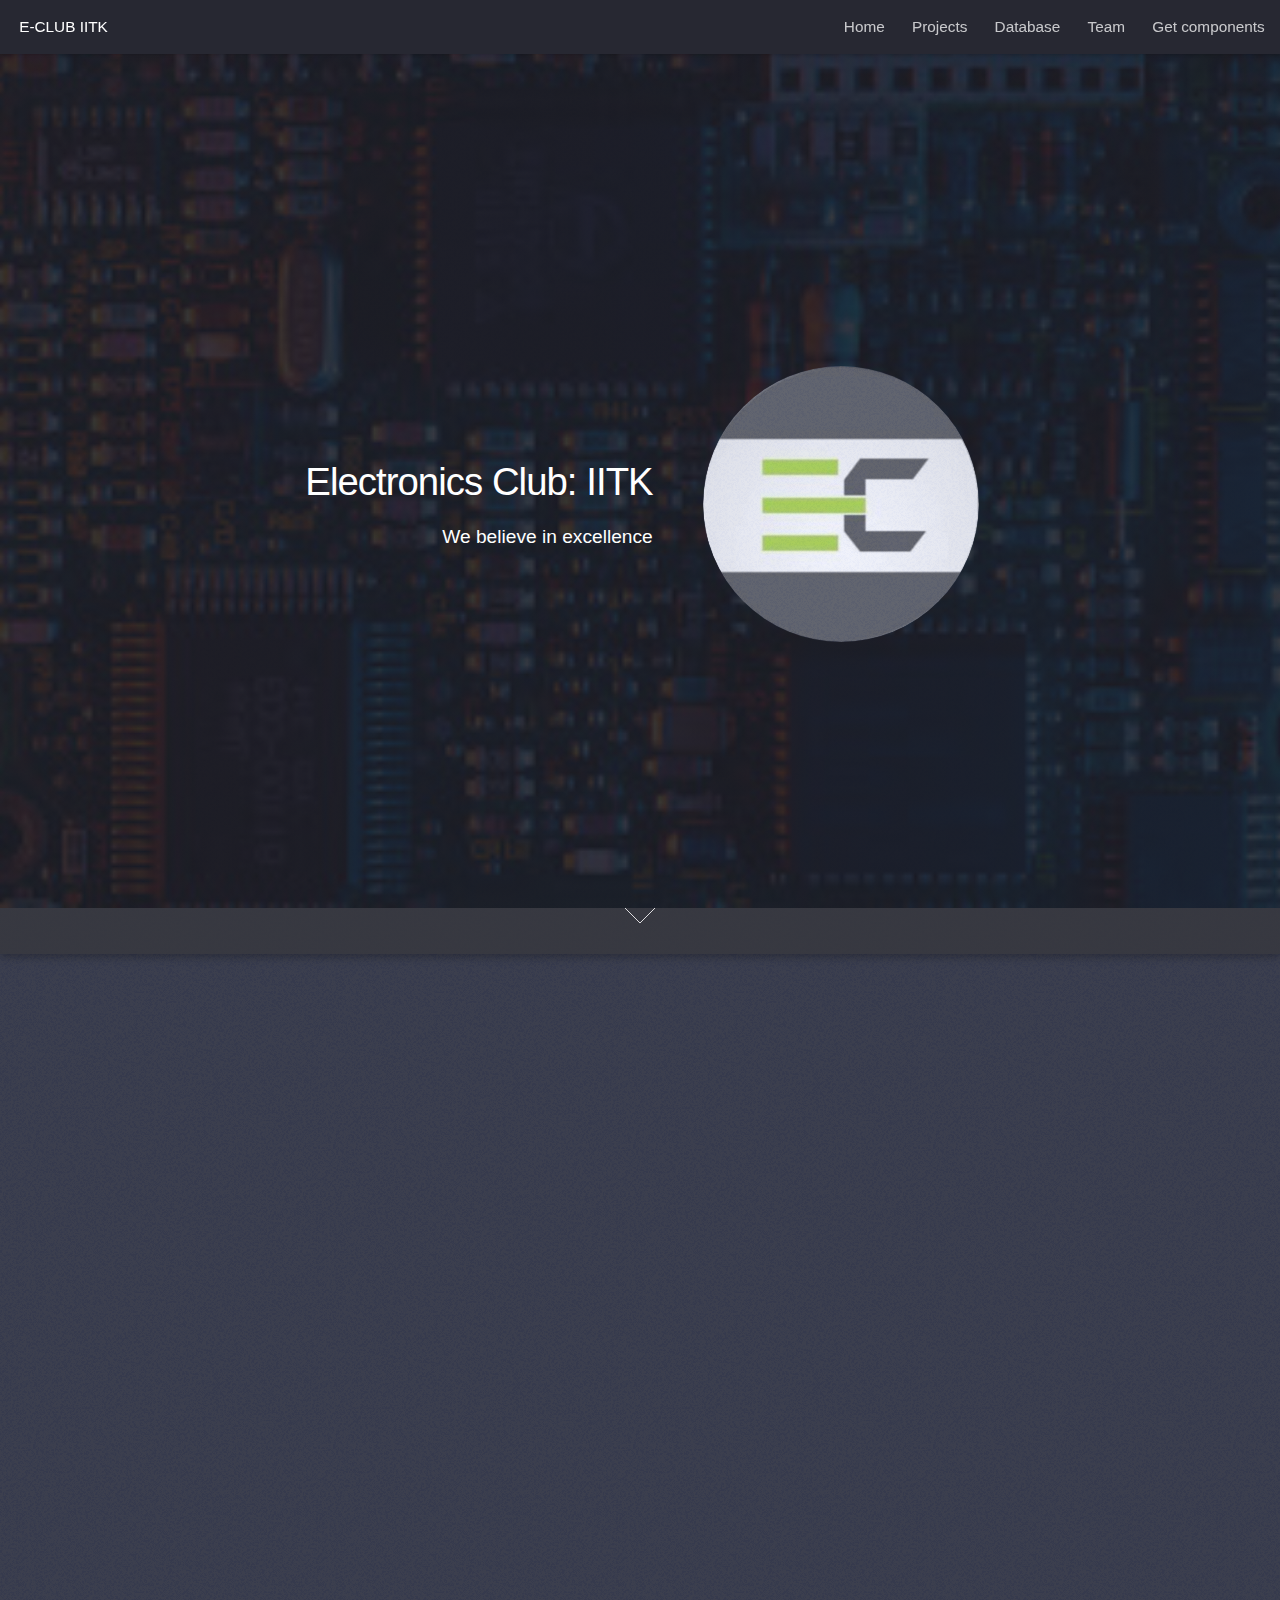
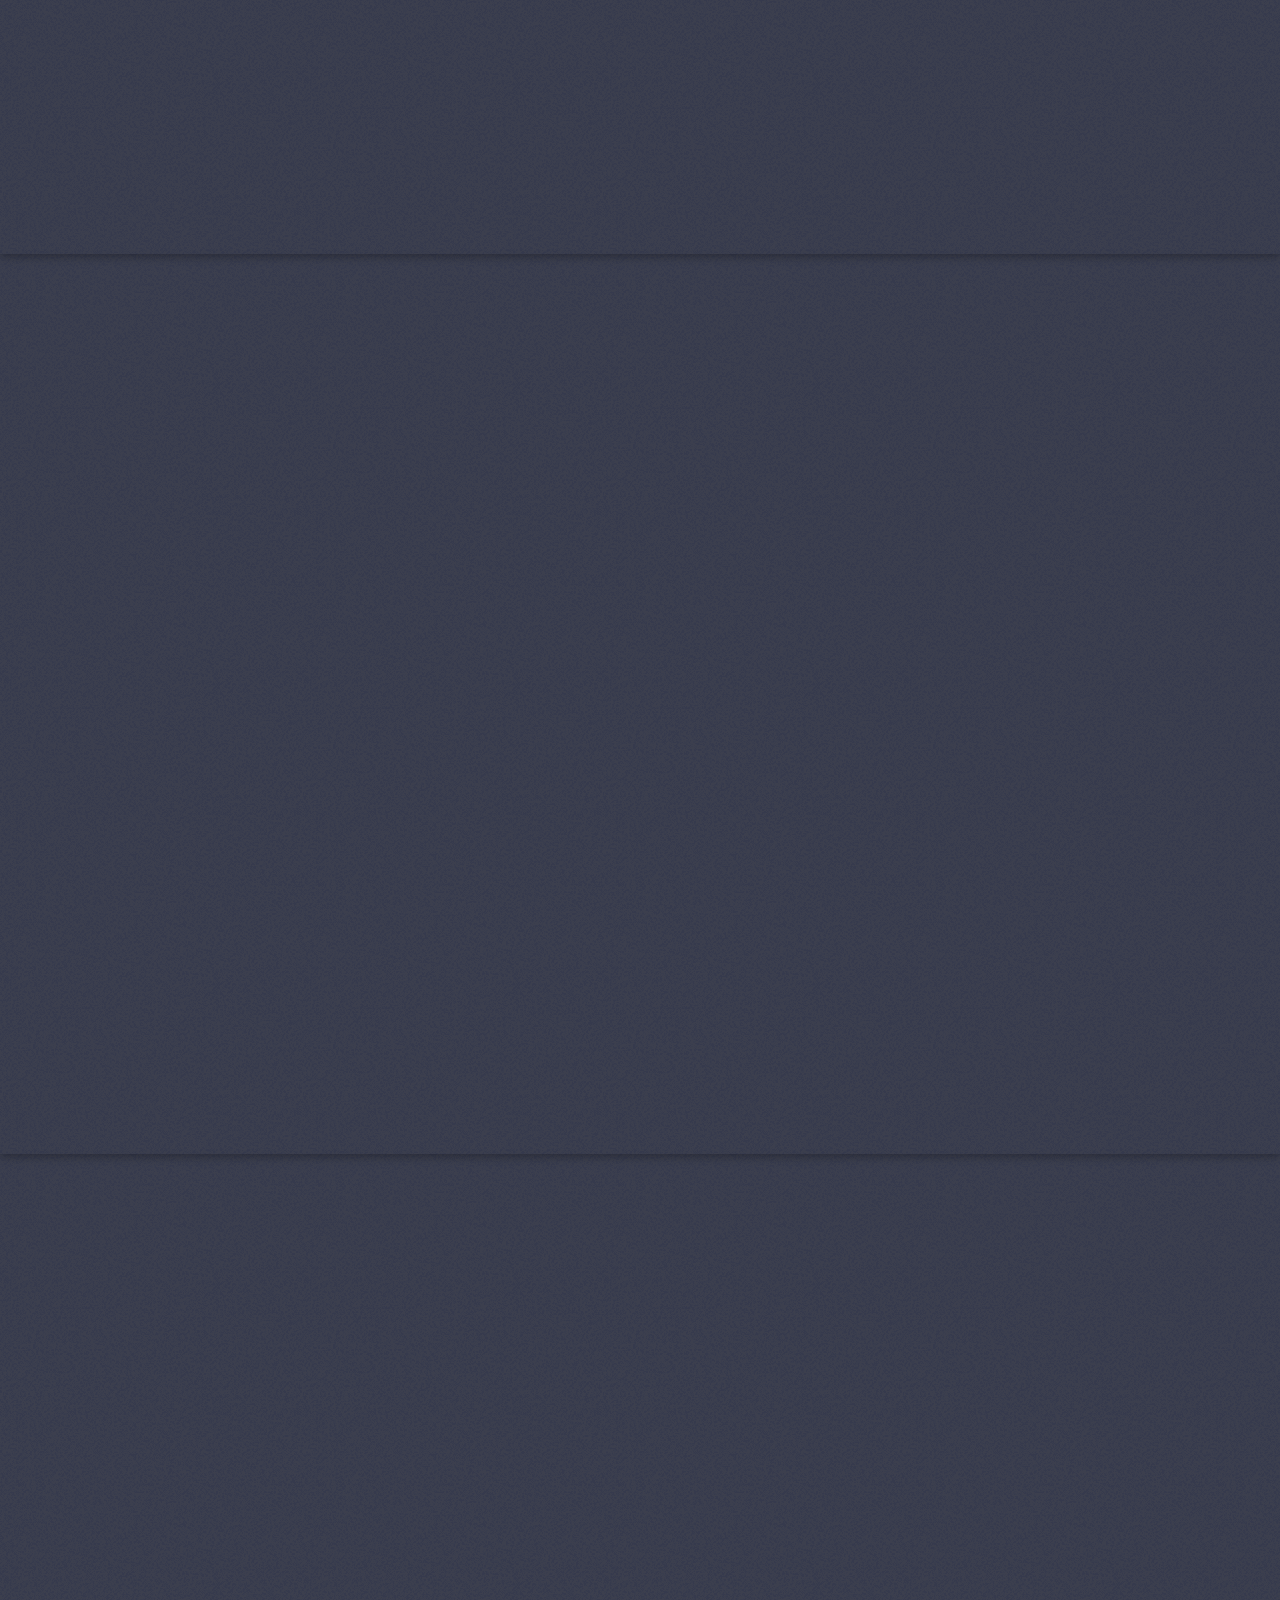
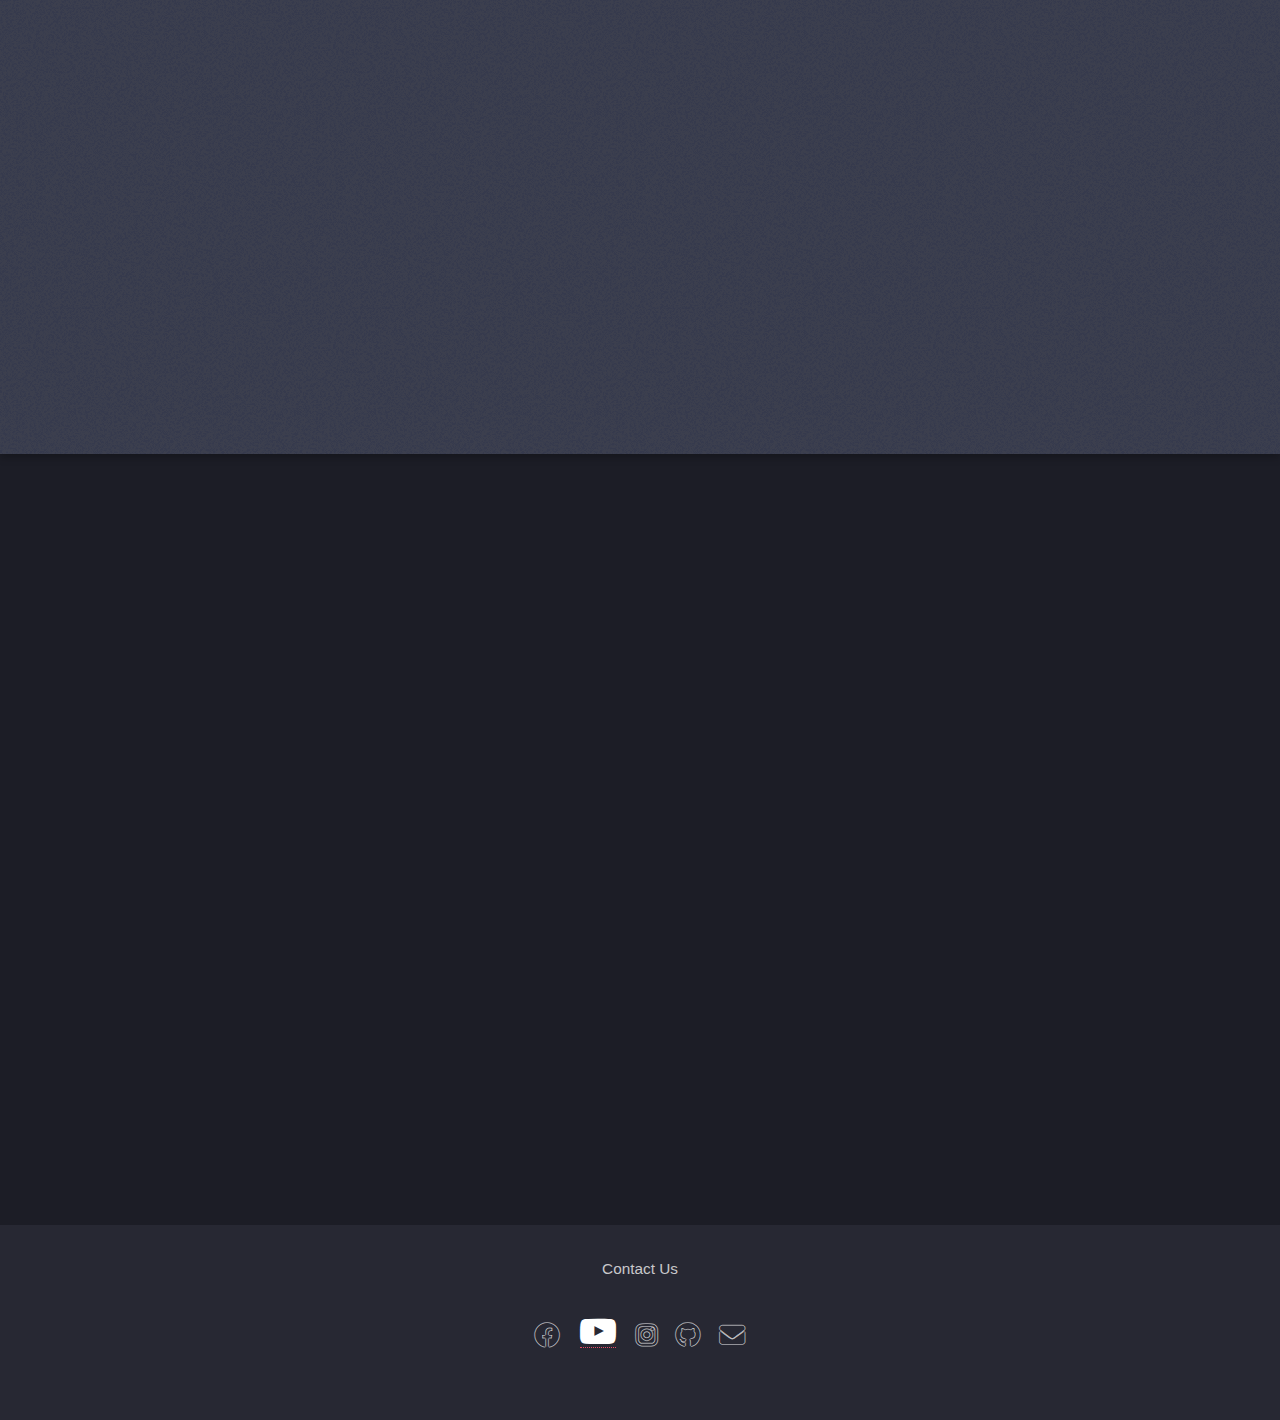
<file: index.html>
<!DOCTYPE HTML>
<html>
	<head>
		<title>EClub, IITK</title>
		<meta charset="utf-8" />
		<meta name="viewport" content="width=device-width, initial-scale=1, user-scalable=no" />
		<link rel="stylesheet" href="assets/css/main.css" />
		<noscript><link rel="stylesheet" href="assets/css/noscript.css" /></noscript>
		<link rel="icon" href="images/favicon.ico">
		<link rel="stylesheet" href="https://cdnjs.cloudflare.com/ajax/libs/font-awesome/4.7.0/css/font-awesome.min.css">
	</head>
	<body class="is-preload">
		<div id="page-wrapper">

			<!-- Header -->
				<header id="header">
					<h1 id="logo"><a href="index.html">E-CLUB IITK</a></h1>
					<nav id="nav">
						<ul>
							<li><a href="index.html">Home</a></li>
							<li><a href="projects.html">Projects</a></li>
							<li><a href="database.html">Database</a></li>
							<li><a href="team.html">Team</a></li>
							<li><a href="team.html">Get components</a></li>
							<!-- <li><a href="#" class="button primary">Sign Up</a></li> -->
						</ul>
					</nav>
				</header>

			<!-- Banner -->
			<section id="banner" style="background-image: url('images/img5.jpg'); background-size: cover; background-repeat: no-repeat; background-attachment: fixed; background-position: center center; background-color: rgb(255, 255, 255);">
				<div class="content">
					<header>
						<h2>Electronics Club: IITK</h2>
						<p>We believe in excellence</p>
					</header>
					<span class="image"><img src="images\pic01.jpg" alt="" /></span>
				</div>
				<a href="#one" class="goto-next scrolly">Next</a>
			</section>
			

			<!-- One -->
				<section id="one" class="spotlight style1 bottom">
					<span class="image fit main"><img src="images/pic02.jpg" alt="" /></span>
					<div class="content">
						<div class="container">
							<div class="row">
								<div class="col-4 col-12-medium">
									<header>
										<h2>Know more about us</h2>
									</header>
								</div>
								<div class="col-4 col-12-medium">
									<p>Electronics Club, earlier started as a hobby group has now expanded into a students’ organisation with the objective of inculcating a spirit of developing innovative, cutting edge technology solutions to real life problems.								</div>
								<div class="col-4 col-12-medium">
									<p> We provide a platform to the students’ body where any individual with an idea can approach the club freely to grasp the necessary technical skills required to turn that idea into a reality.</p>
								</p>
								</div>
							</div>
						</div>
					</div>
					<a href="#two" class="goto-next scrolly">Next</a>
				</section>

			<!-- Two -->
				<section id="two" class="spotlight style2 right">
					<span class="image fit main"><img src="images/pic03.jpg" alt="" /></span>
					<div class="content">
						<header>
							<h2>What we provide:</h2>
							<!-- <p>Nunc commodo accumsan eget id nisi eu col volutpat magna</p> -->
						</header>
						<p> This is a place where students get an opportunity to think outside the academic curriculum and get practical experience by implementing and applying concepts learnt in various theoretical courses. We conduct a plethora of lectures, workshops, projects as well as competitions throughout the year concerning both analog as well as digital electronics keep the calendar busy and the participants, learning.</p>
					</div>
					<a href="#three" class="goto-next scrolly">Next</a>
				</section>

			<!-- Three -->
				<section id="three" class="spotlight style3 left">
					<span class="image fit main bottom"><img src="images/pic04.jpg" alt="" /></span>
					<div class="content">
						<header>
							<h2>About our projects</h2>
							<!-- <p>Accumsan integer ultricies aliquam vel massa sapien phasellus</p> -->
						</header>
						<p> Our summer projects are indeed a stepping stone for many freshers to develop interest in a particular field which help them in their future projects/internships/startups. We have not restricted ourselves to any specific domains but our branches span across various domains like embedded systems and IOT, VLSI, signal processing,ML and AI. Over the past few years, we have taken up various Industrial projects offered to us by well-known Indian research organisations like DRDO, BARC INDIA (Broadcast Audience Research Council), BETIC.</p>
						<!-- <ul class="actions">
							<li><a href="projects.html" class="button">Learn More</a></li>
						</ul> -->
						<ul class="actions">
							<li><a href="projects.html" class="button">Learn More</a></li>
						</ul>
					</div>
					<!-- <a href="#four" class="goto-next scrolly">Next</a> -->
				</section>

			<!-- Four -->
				<section id="four" class="wrapper style1 special fade-up">
					<div class="container">
						<header class="major">
							<h2>Club Activities</h2>
							<!-- <p>Iaculis ac volutpat vis non enim gravida nisi faucibus posuere arcu consequat</p> -->
						</header>
						<div class="box alt">
							<div class="row gtr-uniform">
								<section class="col-4 col-6-medium col-12-xsmall">
									<img src="images/project.jpg" height="70px">
									<!-- <span class="icon solid alt major fa-chart-area"></span> -->
									<h3>projects</h3>
									
									<p>Every year Electronics club coducts projects during summer under Science and Techonology Council.</p>
								</section>
								<section class="col-4 col-6-medium col-12-xsmall">
									<img src="images/workshop.jpg" height="70px">
									<h3>Workshop</h3>
									<p>Various workshops are organised over the year to give a hands-on experience in various fields.</p>
								</section>
								<section class="col-4 col-6-medium col-12-xsmall">
									<img src="images/techkriti.jpg" height="70px">
									<h3>Techkriti</h3>
									<p>The club participates in the annual Technological and Entrepreneurial festival of IIT Kanpur.</p>
								</section>
								<section class="col-4 col-6-medium col-12-xsmall">
									<img src="images/takneek.jpg" height="70px">
									<h3>Takneek</h3>
									<p>A competition in which all the halls participate with one aim in mind, winning the coveted Takneek trophy.</p>
								</section>
								<section class="col-4 col-6-medium col-12-xsmall">
									<img src="images/lectures.jpg" height="70px">
									<h3>Lectures</h3>
									<p>Electronics club conducts lectures round the year covering various topics of electronics.</p>
								</section>
								<section class="col-4 col-6-medium col-12-xsmall">
									<img src="images/w logo.jpg" height="70px">
									<h3>Winter camp</h3>
									<p>Winter Camp is a 20 days long session in winters where we teach everything right from the scratch.</p>
								</section>
							</div>
						</div>
						<footer class="major">
							<ul class="actions special">
								<li><a href="#" class="button">Get resources</a></li>
							</ul>
						</footer>
					</div>
				</section>

			<!-- Five -->
				<!-- <section id="five" class="wrapper style2 special fade">
					<div class="container">
						<header>
							<h2>Magna faucibus lorem diam</h2>
							<p>Ante metus praesent faucibus ante integer id accumsan eleifend</p>
						</header>
						<form method="post" action="#" class="cta">
							<div class="row gtr-uniform gtr-50">
								<div class="col-8 col-12-xsmall"><input type="email" name="email" id="email" placeholder="Your Email Address" /></div>
								<div class="col-4 col-12-xsmall"><input type="submit" value="Get Started" class="fit primary" /></div>
							</div>
						</form>
					</div>
				</section> -->

			<!-- Footer -->
			<footer id="footer">
				<p>Contact Us</p>
				<ul class="icons">
					<li><a href="https://www.facebook.com/electronicsclubiitk?fref=ts"
							class="icon brands alt fa-facebook-f"><span class="label">Facebook</span></a></li>
					<li><a href="https://www.youtube.com/user/electronicsclub"><i class="fa fa-youtube-play"
								style="font-size:36px;color:rgb(255, 255, 255);text-decoration: none;"></i> </a></li>
					<li><a href="https://www.instagram.com/electronicsclub.iitk/" class="icon brands alt fa-instagram"><span
								class="label">Instagram</span></a></li>
					<li><a href="https://github.com/eclub-iitk" class="icon brands alt fa-github"><span
								class="label">GitHub</span></a></li>
					<li><a href="mailto:eclub.iitk@gmail.com" class="icon solid alt fa-envelope"><span
								class="label">Email</span></a></li>
				</ul>
			</footer>

		</div>

		<!-- Scripts -->
			<script src="assets/js/jquery.min.js"></script>
			<script src="assets/js/jquery.scrolly.min.js"></script>
			<script src="assets/js/jquery.dropotron.min.js"></script>
			<script src="assets/js/jquery.scrollex.min.js"></script>
			<script src="assets/js/browser.min.js"></script>
			<script src="assets/js/breakpoints.min.js"></script>
			<script src="assets/js/util.js"></script>
			<script src="assets/js/main.js"></script>

	</body>
</html>
</file>
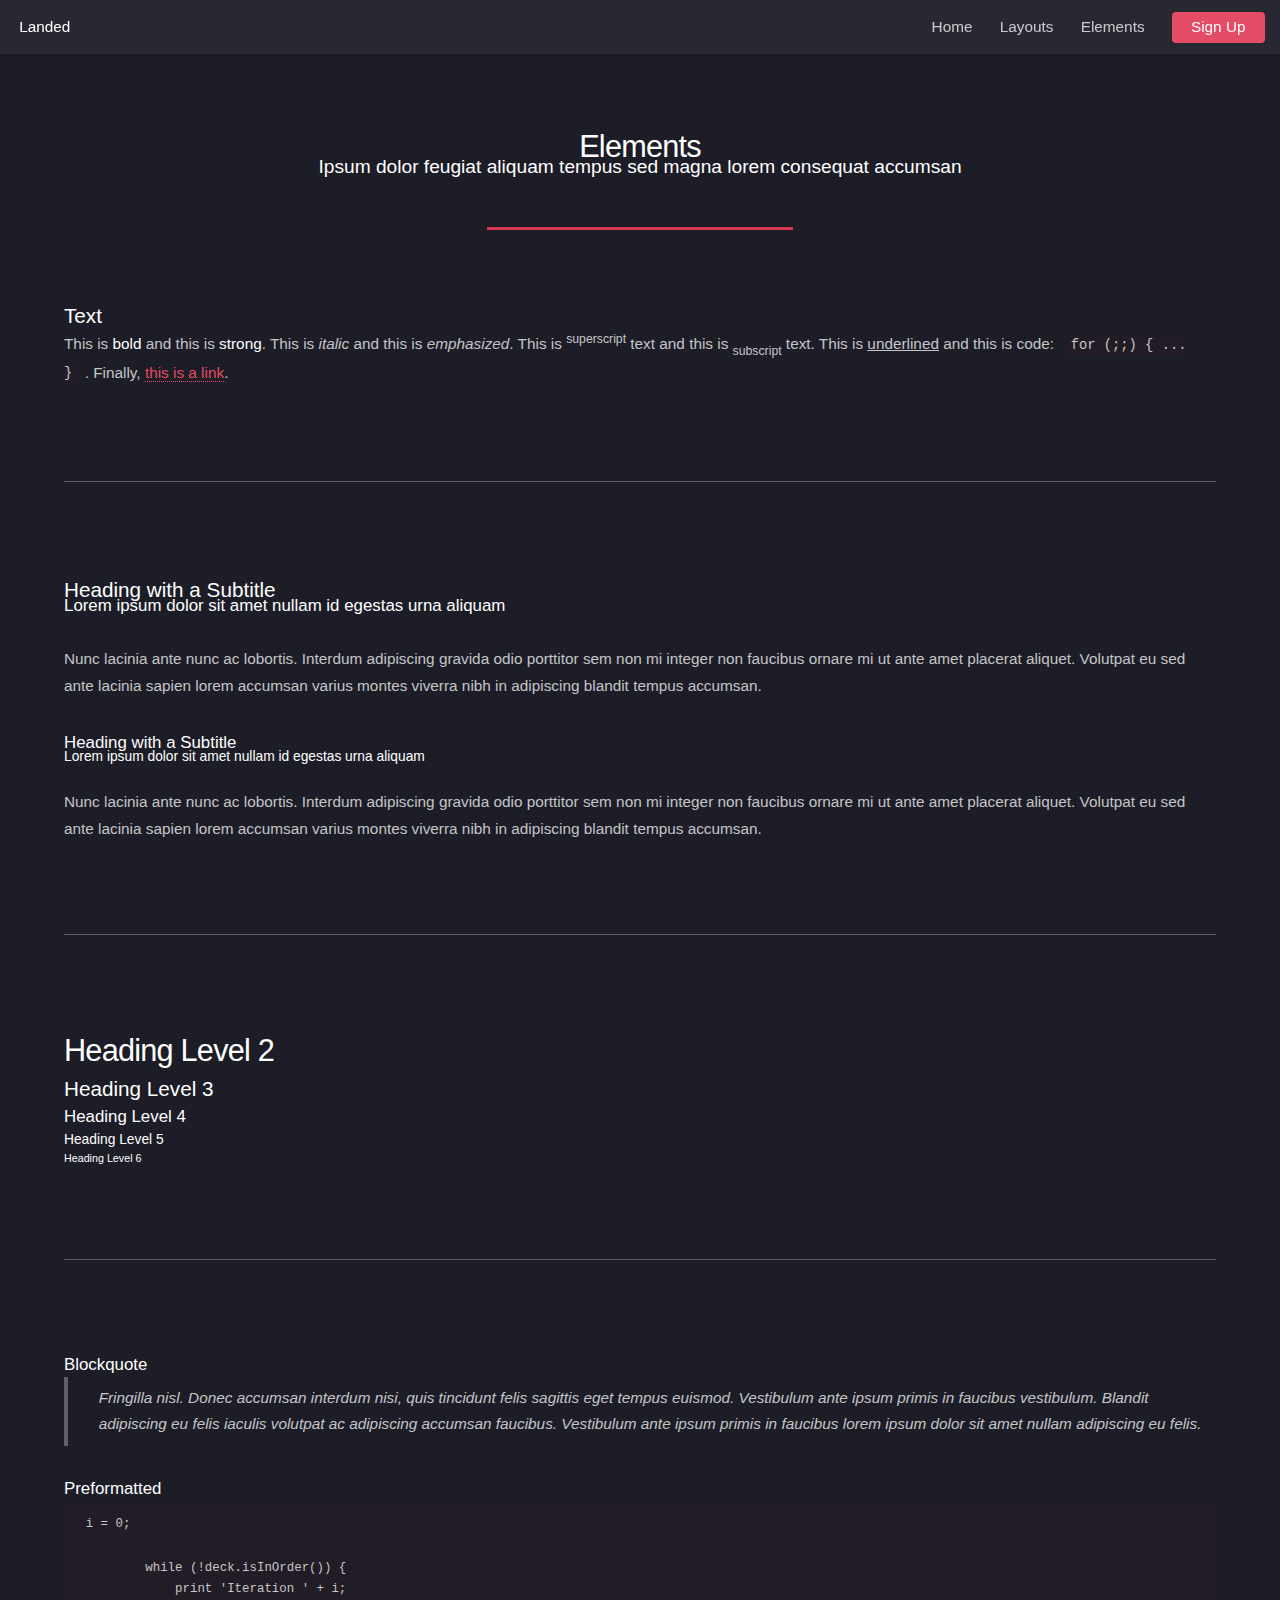
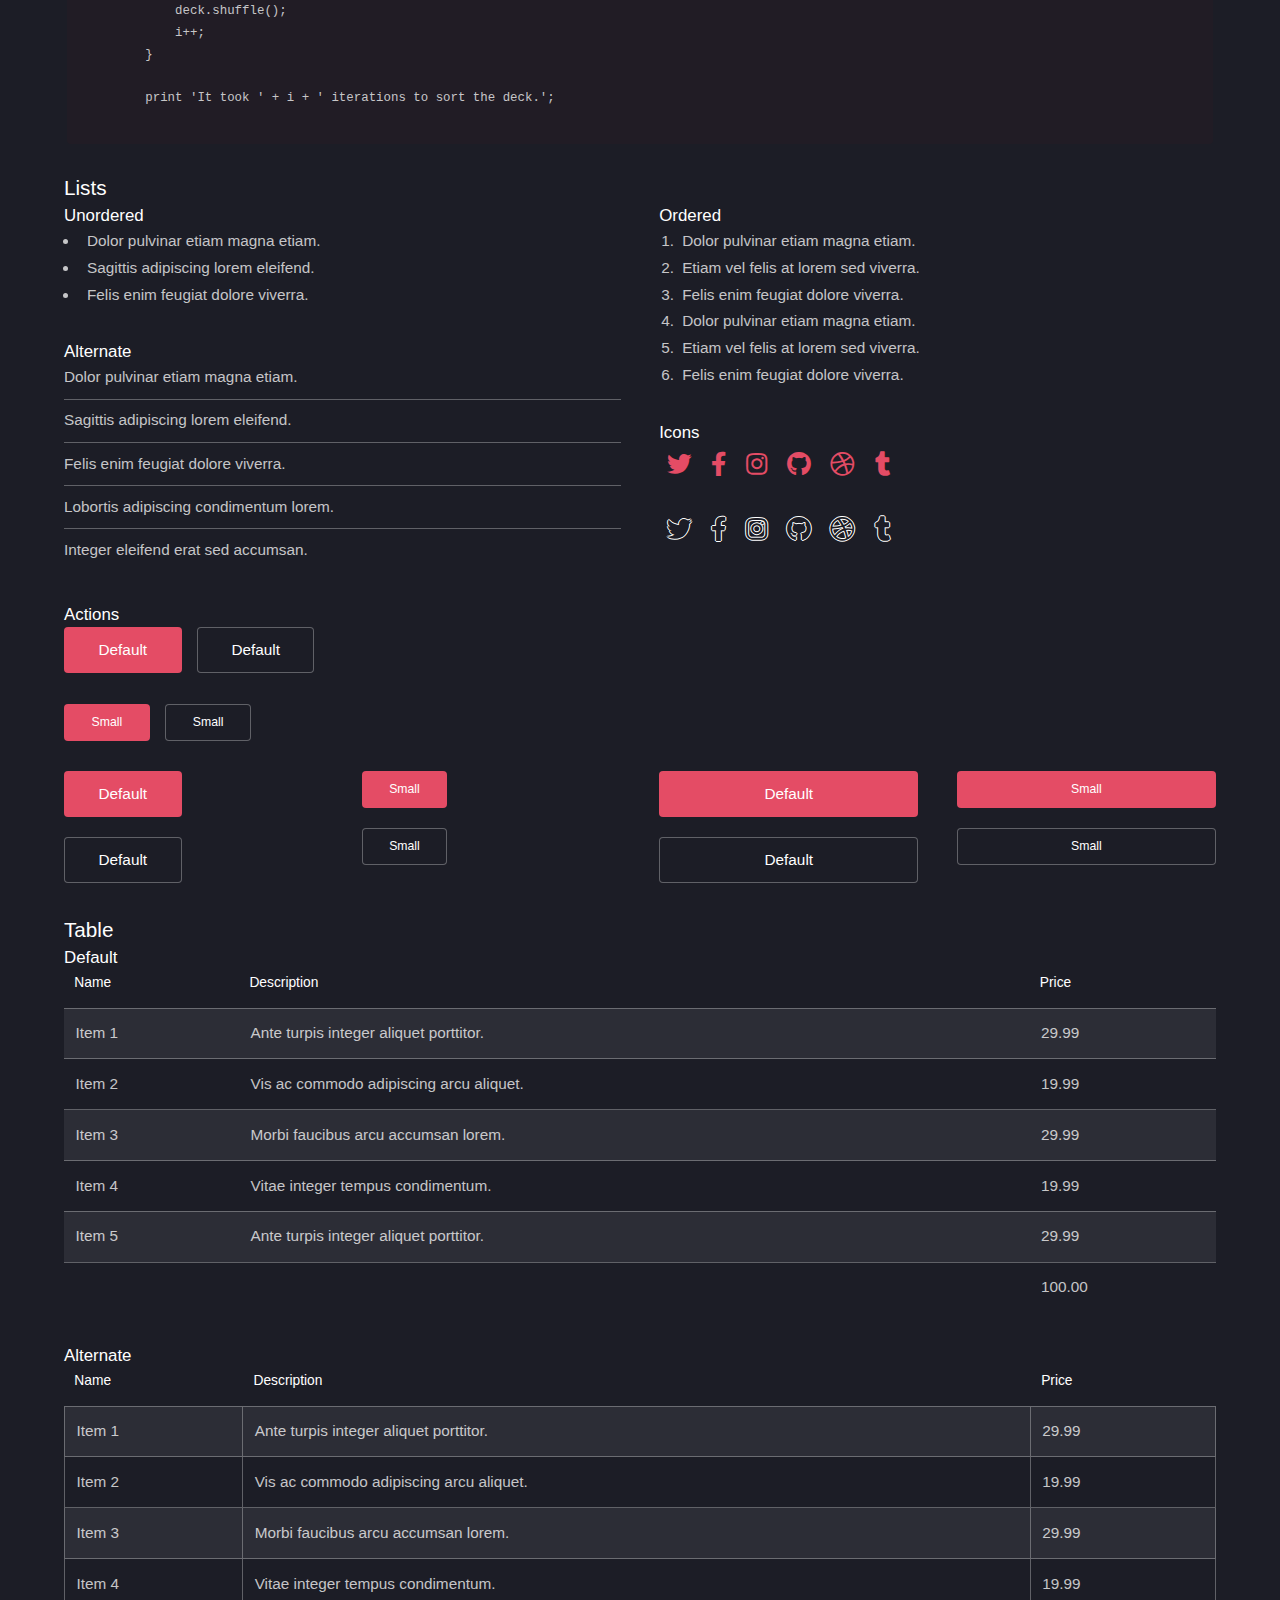
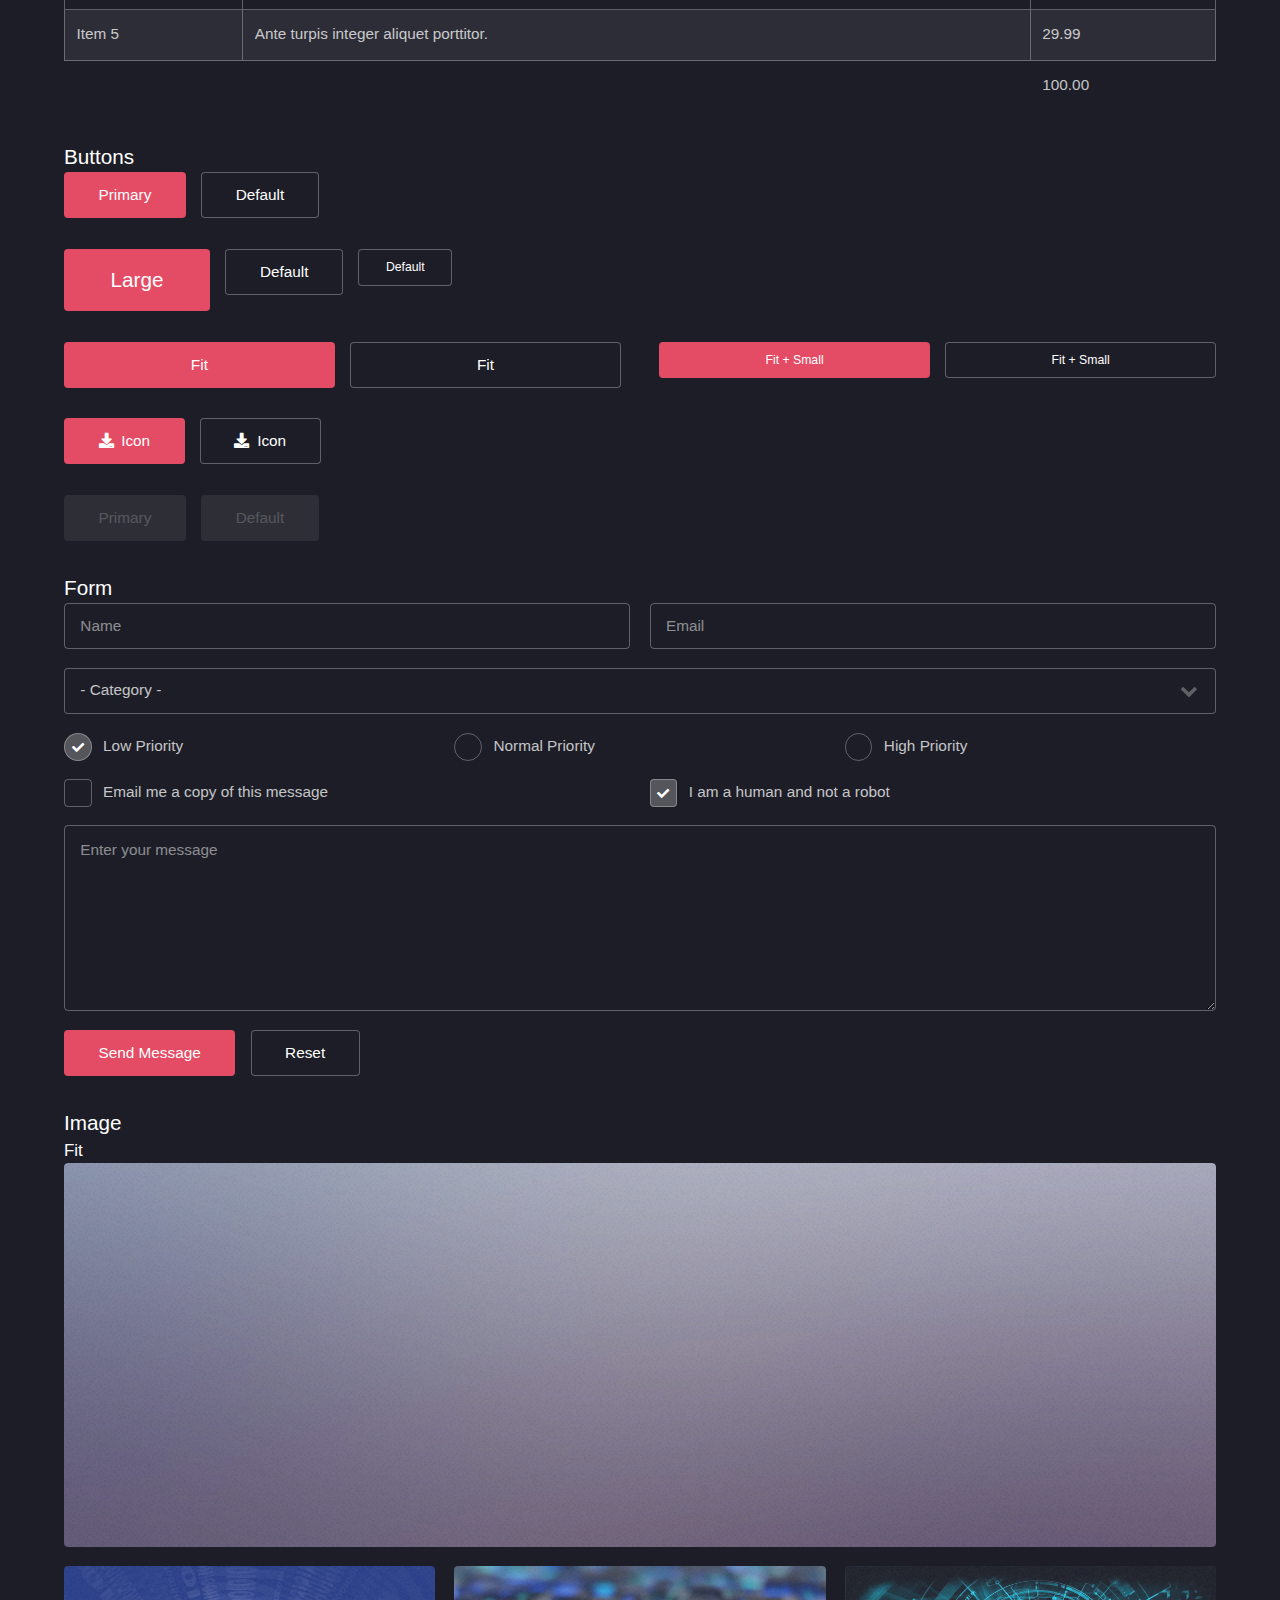
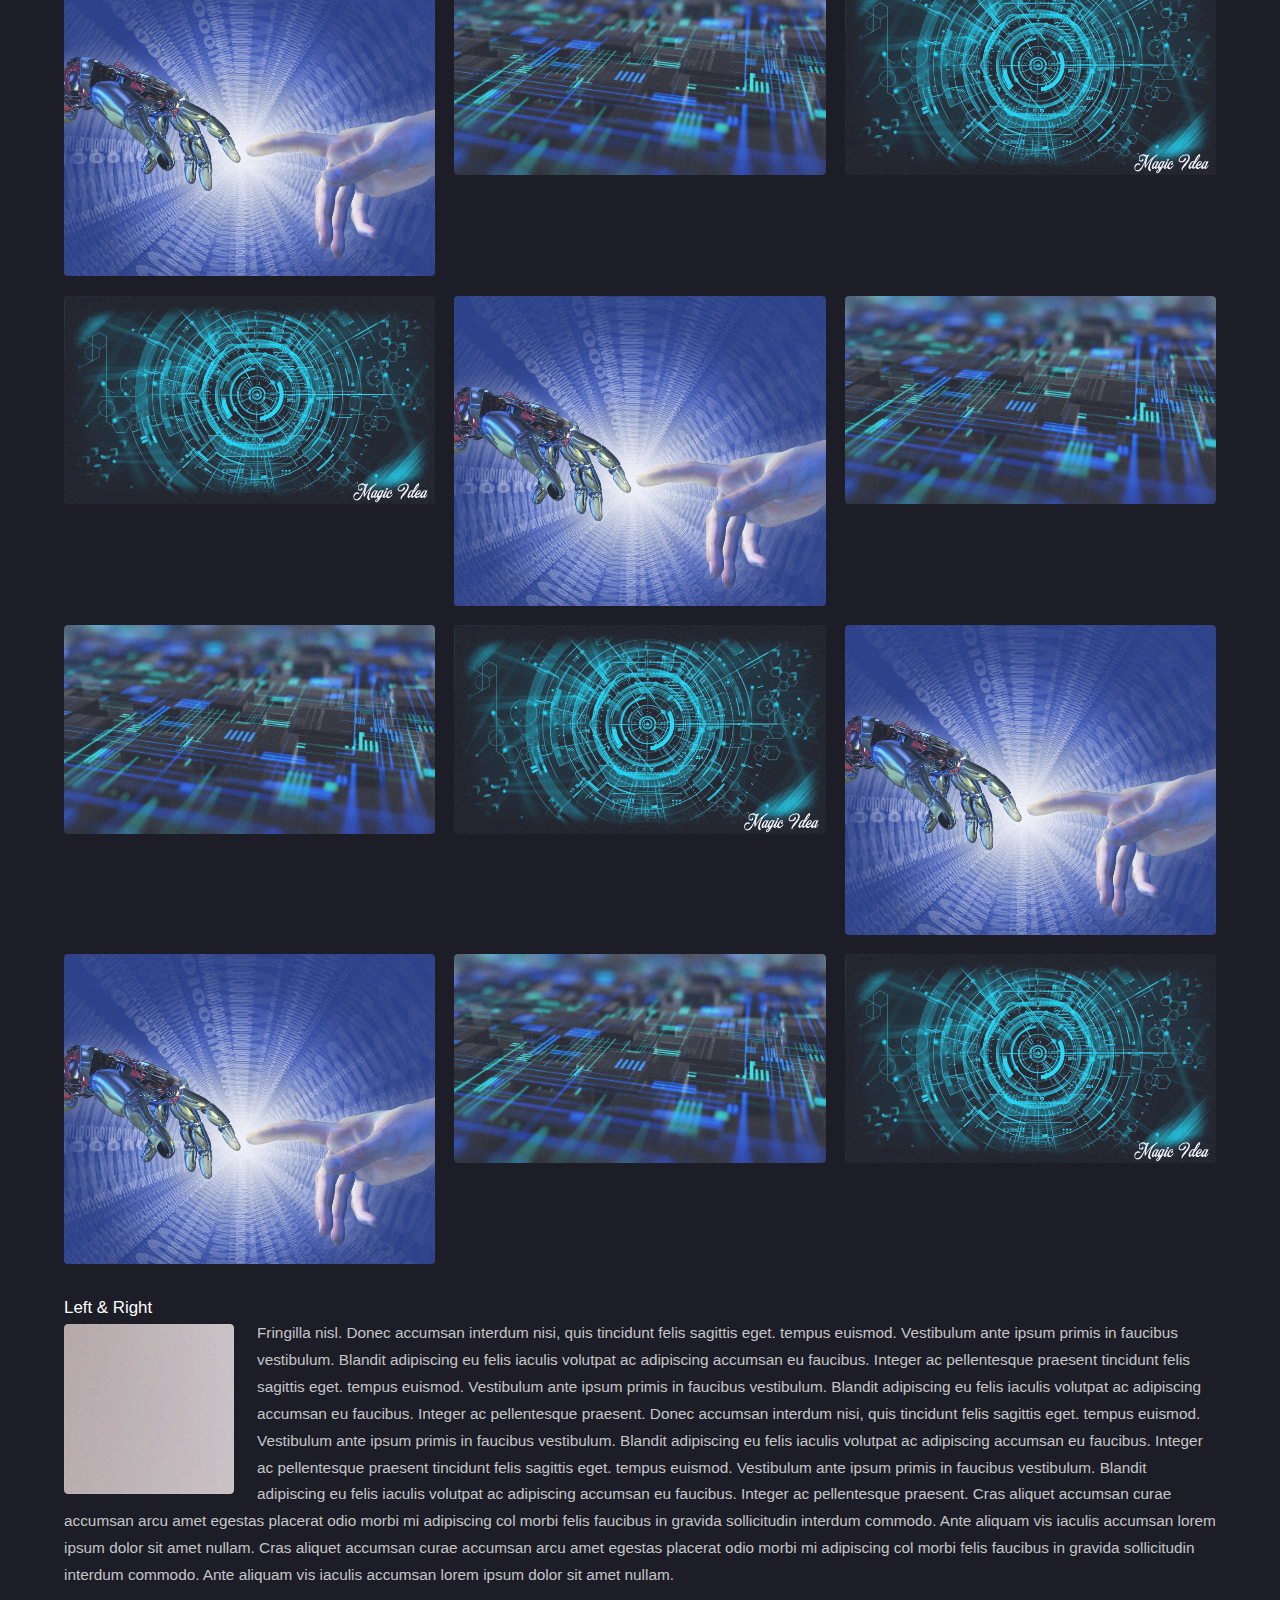
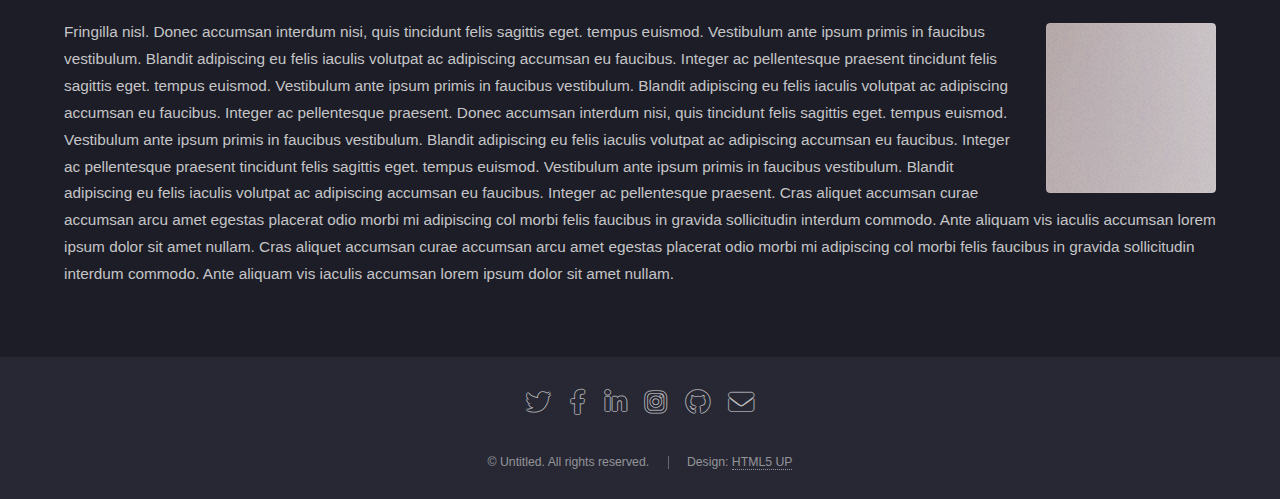
<file: elements.html>
<!DOCTYPE HTML>
<!--
	Landed by HTML5 UP
	html5up.net | @ajlkn
	Free for personal and commercial use under the CCA 3.0 license (html5up.net/license)
-->
<html>
	<head>
		<title>Elements - Landed by HTML5 UP</title>
		<meta charset="utf-8" />
		<meta name="viewport" content="width=device-width, initial-scale=1, user-scalable=no" />
		<link rel="stylesheet" href="assets/css/main.css" />
		<noscript><link rel="stylesheet" href="assets/css/noscript.css" /></noscript>
	</head>
	<body class="is-preload">
		<div id="page-wrapper">

			<!-- Header -->
				<header id="header">
					<h1 id="logo"><a href="index.html">Landed</a></h1>
					<nav id="nav">
						<ul>
							<li><a href="index.html">Home</a></li>
							<li>
								<a href="#">Layouts</a>
								<ul>
									<li><a href="left-sidebar.html">Left Sidebar</a></li>
									<li><a href="right-sidebar.html">Right Sidebar</a></li>
									<li><a href="no-sidebar.html">No Sidebar</a></li>
									<li>
										<a href="#">Submenu</a>
										<ul>
											<li><a href="#">Option 1</a></li>
											<li><a href="#">Option 2</a></li>
											<li><a href="#">Option 3</a></li>
											<li><a href="#">Option 4</a></li>
										</ul>
									</li>
								</ul>
							</li>
							<li><a href="elements.html">Elements</a></li>
							<li><a href="#" class="button primary">Sign Up</a></li>
						</ul>
					</nav>
				</header>

			<!-- Main -->
				<div id="main" class="wrapper style1">
					<div class="container">
						<header class="major">
							<h2>Elements</h2>
							<p>Ipsum dolor feugiat aliquam tempus sed magna lorem consequat accumsan</p>
						</header>

						<!-- Text -->
							<section>
								<h3>Text</h3>
								<p>This is <b>bold</b> and this is <strong>strong</strong>. This is <i>italic</i> and this is <em>emphasized</em>.
								This is <sup>superscript</sup> text and this is <sub>subscript</sub> text.
								This is <u>underlined</u> and this is code: <code>for (;;) { ... }</code>. Finally, <a href="#">this is a link</a>.</p>

								<hr />

								<header>
									<h3>Heading with a Subtitle</h3>
									<p>Lorem ipsum dolor sit amet nullam id egestas urna aliquam</p>
								</header>
								<p>Nunc lacinia ante nunc ac lobortis. Interdum adipiscing gravida odio porttitor sem non mi integer non faucibus ornare mi ut ante amet placerat aliquet. Volutpat eu sed ante lacinia sapien lorem accumsan varius montes viverra nibh in adipiscing blandit tempus accumsan.</p>
								<header>
									<h4>Heading with a Subtitle</h4>
									<p>Lorem ipsum dolor sit amet nullam id egestas urna aliquam</p>
								</header>
								<p>Nunc lacinia ante nunc ac lobortis. Interdum adipiscing gravida odio porttitor sem non mi integer non faucibus ornare mi ut ante amet placerat aliquet. Volutpat eu sed ante lacinia sapien lorem accumsan varius montes viverra nibh in adipiscing blandit tempus accumsan.</p>

								<hr />

								<h2>Heading Level 2</h2>
								<h3>Heading Level 3</h3>
								<h4>Heading Level 4</h4>
								<h5>Heading Level 5</h5>
								<h6>Heading Level 6</h6>

								<hr />

								<h4>Blockquote</h4>
								<blockquote>Fringilla nisl. Donec accumsan interdum nisi, quis tincidunt felis sagittis eget tempus euismod. Vestibulum ante ipsum primis in faucibus vestibulum. Blandit adipiscing eu felis iaculis volutpat ac adipiscing accumsan faucibus. Vestibulum ante ipsum primis in faucibus lorem ipsum dolor sit amet nullam adipiscing eu felis.</blockquote>

								<h4>Preformatted</h4>
								<pre><code>i = 0;

	while (!deck.isInOrder()) {
	    print 'Iteration ' + i;
	    deck.shuffle();
	    i++;
	}

	print 'It took ' + i + ' iterations to sort the deck.';
	</code></pre>
							</section>

						<!-- Lists -->
							<section>
								<h3>Lists</h3>
								<div class="row">
									<div class="col-6 col-12-xsmall">

										<h4>Unordered</h4>
										<ul>
											<li>Dolor pulvinar etiam magna etiam.</li>
											<li>Sagittis adipiscing lorem eleifend.</li>
											<li>Felis enim feugiat dolore viverra.</li>
										</ul>

										<h4>Alternate</h4>
										<ul class="alt">
											<li>Dolor pulvinar etiam magna etiam.</li>
											<li>Sagittis adipiscing lorem eleifend.</li>
											<li>Felis enim feugiat dolore viverra.</li>
											<li>Lobortis adipiscing condimentum lorem.</li>
											<li>Integer eleifend erat sed accumsan.</li>
										</ul>

									</div>
									<div class="col-6 col-12-xsmall">

										<h4>Ordered</h4>
										<ol>
											<li>Dolor pulvinar etiam magna etiam.</li>
											<li>Etiam vel felis at lorem sed viverra.</li>
											<li>Felis enim feugiat dolore viverra.</li>
											<li>Dolor pulvinar etiam magna etiam.</li>
											<li>Etiam vel felis at lorem sed viverra.</li>
											<li>Felis enim feugiat dolore viverra.</li>
										</ol>

										<h4>Icons</h4>
										<ul class="icons">
											<li><a href="#" class="icon brands fa-twitter"><span class="label">Twitter</span></a></li>
											<li><a href="#" class="icon brands fa-facebook-f"><span class="label">Facebook</span></a></li>
											<li><a href="#" class="icon brands fa-instagram"><span class="label">Instagram</span></a></li>
											<li><a href="#" class="icon brands fa-github"><span class="label">Github</span></a></li>
											<li><a href="#" class="icon brands fa-dribbble"><span class="label">Dribbble</span></a></li>
											<li><a href="#" class="icon brands fa-tumblr"><span class="label">Tumblr</span></a></li>
										</ul>
										<ul class="icons">
											<li><a href="#" class="icon brands alt fa-twitter"><span class="label">Twitter</span></a></li>
											<li><a href="#" class="icon brands alt fa-facebook-f"><span class="label">Facebook</span></a></li>
											<li><a href="#" class="icon brands alt fa-instagram"><span class="label">Instagram</span></a></li>
											<li><a href="#" class="icon brands alt fa-github"><span class="label">Github</span></a></li>
											<li><a href="#" class="icon brands alt fa-dribbble"><span class="label">Dribbble</span></a></li>
											<li><a href="#" class="icon brands alt fa-tumblr"><span class="label">Tumblr</span></a></li>
										</ul>

									</div>
								</div>

								<h4>Actions</h4>
								<ul class="actions">
									<li><a href="#" class="button primary">Default</a></li>
									<li><a href="#" class="button">Default</a></li>
								</ul>
								<ul class="actions small">
									<li><a href="#" class="button primary small">Small</a></li>
									<li><a href="#" class="button small">Small</a></li>
								</ul>
								<div class="row">
									<div class="col-3 col-6-medium col-12-xsmall">
										<ul class="actions stacked">
											<li><a href="#" class="button primary">Default</a></li>
											<li><a href="#" class="button">Default</a></li>
										</ul>
									</div>
									<div class="col-3 col-6-medium col-12-xsmall">
										<ul class="actions stacked">
											<li><a href="#" class="button primary small">Small</a></li>
											<li><a href="#" class="button small">Small</a></li>
										</ul>
									</div>
									<div class="col-3 col-6-medium col-12-xsmall">
										<ul class="actions stacked">
											<li><a href="#" class="button primary fit">Default</a></li>
											<li><a href="#" class="button fit">Default</a></li>
										</ul>
									</div>
									<div class="col-3 col-6-medium col-12-xsmall">
										<ul class="actions stacked">
											<li><a href="#" class="button primary small fit">Small</a></li>
											<li><a href="#" class="button small fit">Small</a></li>
										</ul>
									</div>
								</div>
							</section>

						<!-- Table -->
							<section>
								<h3>Table</h3>
								<h4>Default</h4>
								<div class="table-wrapper">
									<table>
										<thead>
											<tr>
												<th>Name</th>
												<th>Description</th>
												<th>Price</th>
											</tr>
										</thead>
										<tbody>
											<tr>
												<td>Item 1</td>
												<td>Ante turpis integer aliquet porttitor.</td>
												<td>29.99</td>
											</tr>
											<tr>
												<td>Item 2</td>
												<td>Vis ac commodo adipiscing arcu aliquet.</td>
												<td>19.99</td>
											</tr>
											<tr>
												<td>Item 3</td>
												<td> Morbi faucibus arcu accumsan lorem.</td>
												<td>29.99</td>
											</tr>
											<tr>
												<td>Item 4</td>
												<td>Vitae integer tempus condimentum.</td>
												<td>19.99</td>
											</tr>
											<tr>
												<td>Item 5</td>
												<td>Ante turpis integer aliquet porttitor.</td>
												<td>29.99</td>
											</tr>
										</tbody>
										<tfoot>
											<tr>
												<td colspan="2"></td>
												<td>100.00</td>
											</tr>
										</tfoot>
									</table>
								</div>
								<h4>Alternate</h4>
								<div class="table-wrapper">
									<table class="alt">
										<thead>
											<tr>
												<th>Name</th>
												<th>Description</th>
												<th>Price</th>
											</tr>
										</thead>
										<tbody>
											<tr>
												<td>Item 1</td>
												<td>Ante turpis integer aliquet porttitor.</td>
												<td>29.99</td>
											</tr>
											<tr>
												<td>Item 2</td>
												<td>Vis ac commodo adipiscing arcu aliquet.</td>
												<td>19.99</td>
											</tr>
											<tr>
												<td>Item 3</td>
												<td> Morbi faucibus arcu accumsan lorem.</td>
												<td>29.99</td>
											</tr>
											<tr>
												<td>Item 4</td>
												<td>Vitae integer tempus condimentum.</td>
												<td>19.99</td>
											</tr>
											<tr>
												<td>Item 5</td>
												<td>Ante turpis integer aliquet porttitor.</td>
												<td>29.99</td>
											</tr>
										</tbody>
										<tfoot>
											<tr>
												<td colspan="2"></td>
												<td>100.00</td>
											</tr>
										</tfoot>
									</table>
								</div>
							</section>

						<!-- Buttons -->
							<section>
								<h3>Buttons</h3>
								<ul class="actions">
									<li><a href="#" class="button primary">Primary</a></li>
									<li><a href="#" class="button">Default</a></li>
								</ul>
								<ul class="actions">
									<li><a href="#" class="button primary large">Large</a></li>
									<li><a href="#" class="button">Default</a></li>
									<li><a href="#" class="button small">Default</a></li>
								</ul>
								<div class="row">
									<div class="col-6 col-12-xsmall">
										<ul class="actions fit">
											<li><a href="#" class="button primary fit">Fit</a></li>
											<li><a href="#" class="button fit">Fit</a></li>
										</ul>
									</div>
									<div class="col-6 col-12-xsmall">
										<ul class="actions fit small">
											<li><a href="#" class="button primary fit small">Fit + Small</a></li>
											<li><a href="#" class="button fit small">Fit + Small</a></li>
										</ul>
									</div>
								</div>
								<ul class="actions">
									<li><a href="#" class="button primary icon solid fa-download">Icon</a></li>
									<li><a href="#" class="button icon solid fa-download">Icon</a></li>
								</ul>
								<ul class="actions">
									<li><span class="button primary disabled">Primary</span></li>
									<li><span class="button disabled">Default</span></li>
								</ul>
							</section>

						<!-- Form -->
							<section>
								<h3>Form</h3>
								<form method="post" action="#">
									<div class="row gtr-uniform gtr-50">
										<div class="col-6 col-12-xsmall">
											<input type="text" name="name" id="name" value="" placeholder="Name" />
										</div>
										<div class="col-6 col-12-xsmall">
											<input type="email" name="email" id="email" value="" placeholder="Email" />
										</div>
										<div class="col-12">
											<select name="category" id="category">
												<option value="">- Category -</option>
												<option value="1">Manufacturing</option>
												<option value="1">Shipping</option>
												<option value="1">Administration</option>
												<option value="1">Human Resources</option>
											</select>
										</div>
										<div class="col-4 col-12-medium">
											<input type="radio" id="priority-low" name="priority" checked>
											<label for="priority-low">Low Priority</label>
										</div>
										<div class="col-4 col-12-medium">
											<input type="radio" id="priority-normal" name="priority">
											<label for="priority-normal">Normal Priority</label>
										</div>
										<div class="col-4 col-12-medium">
											<input type="radio" id="priority-high" name="priority">
											<label for="priority-high">High Priority</label>
										</div>
										<div class="col-6 col-12-medium">
											<input type="checkbox" id="copy" name="copy">
											<label for="copy">Email me a copy of this message</label>
										</div>
										<div class="col-6 col-12-medium">
											<input type="checkbox" id="human" name="human" checked>
											<label for="human">I am a human and not a robot</label>
										</div>
										<div class="col-12">
											<textarea name="message" id="message" placeholder="Enter your message" rows="6"></textarea>
										</div>
										<div class="col-12">
											<ul class="actions">
												<li><input type="submit" value="Send Message" class="primary" /></li>
												<li><input type="reset" value="Reset" /></li>
											</ul>
										</div>
									</div>
								</form>
							</section>

						<!-- Image -->
							<section>
								<h3>Image</h3>
								<h4>Fit</h4>
								<div class="box alt">
									<div class="row gtr-50 gtr-uniform">
										<div class="col-12"><span class="image fit"><img src="images/pic07.jpg" alt="" /></span></div>
										<div class="col-4 col-6-xsmall"><span class="image fit"><img src="images/pic02.jpg" alt="" /></span></div>
										<div class="col-4 col-6-xsmall"><span class="image fit"><img src="images/pic03.jpg" alt="" /></span></div>
										<div class="col-4 col-6-xsmall"><span class="image fit"><img src="images/pic04.jpg" alt="" /></span></div>
										<div class="col-4 col-6-xsmall"><span class="image fit"><img src="images/pic04.jpg" alt="" /></span></div>
										<div class="col-4 col-6-xsmall"><span class="image fit"><img src="images/pic02.jpg" alt="" /></span></div>
										<div class="col-4 col-6-xsmall"><span class="image fit"><img src="images/pic03.jpg" alt="" /></span></div>
										<div class="col-4 col-6-xsmall"><span class="image fit"><img src="images/pic03.jpg" alt="" /></span></div>
										<div class="col-4 col-6-xsmall"><span class="image fit"><img src="images/pic04.jpg" alt="" /></span></div>
										<div class="col-4 col-6-xsmall"><span class="image fit"><img src="images/pic02.jpg" alt="" /></span></div>
										<div class="col-4 col-6-xsmall"><span class="image fit"><img src="images/pic02.jpg" alt="" /></span></div>
										<div class="col-4 col-6-xsmall"><span class="image fit"><img src="images/pic03.jpg" alt="" /></span></div>
										<div class="col-4 col-6-xsmall"><span class="image fit"><img src="images/pic04.jpg" alt="" /></span></div>
									</div>
								</div>

								<h4>Left &amp; Right</h4>
								<p><span class="image left"><img src="images/pic08.jpg" alt="" /></span>Fringilla nisl. Donec accumsan interdum nisi, quis tincidunt felis sagittis eget. tempus euismod. Vestibulum ante ipsum primis in faucibus vestibulum. Blandit adipiscing eu felis iaculis volutpat ac adipiscing accumsan eu faucibus. Integer ac pellentesque praesent tincidunt felis sagittis eget. tempus euismod. Vestibulum ante ipsum primis in faucibus vestibulum. Blandit adipiscing eu felis iaculis volutpat ac adipiscing accumsan eu faucibus. Integer ac pellentesque praesent. Donec accumsan interdum nisi, quis tincidunt felis sagittis eget. tempus euismod. Vestibulum ante ipsum primis in faucibus vestibulum. Blandit adipiscing eu felis iaculis volutpat ac adipiscing accumsan eu faucibus. Integer ac pellentesque praesent tincidunt felis sagittis eget. tempus euismod. Vestibulum ante ipsum primis in faucibus vestibulum. Blandit adipiscing eu felis iaculis volutpat ac adipiscing accumsan eu faucibus. Integer ac pellentesque praesent. Cras aliquet accumsan curae accumsan arcu amet egestas placerat odio morbi mi adipiscing col morbi felis faucibus in gravida sollicitudin interdum commodo. Ante aliquam vis iaculis accumsan lorem ipsum dolor sit amet nullam. Cras aliquet accumsan curae accumsan arcu amet egestas placerat odio morbi mi adipiscing col morbi felis faucibus in gravida sollicitudin interdum commodo. Ante aliquam vis iaculis accumsan lorem ipsum dolor sit amet nullam.</p>
								<p><span class="image right"><img src="images/pic08.jpg" alt="" /></span>Fringilla nisl. Donec accumsan interdum nisi, quis tincidunt felis sagittis eget. tempus euismod. Vestibulum ante ipsum primis in faucibus vestibulum. Blandit adipiscing eu felis iaculis volutpat ac adipiscing accumsan eu faucibus. Integer ac pellentesque praesent tincidunt felis sagittis eget. tempus euismod. Vestibulum ante ipsum primis in faucibus vestibulum. Blandit adipiscing eu felis iaculis volutpat ac adipiscing accumsan eu faucibus. Integer ac pellentesque praesent. Donec accumsan interdum nisi, quis tincidunt felis sagittis eget. tempus euismod. Vestibulum ante ipsum primis in faucibus vestibulum. Blandit adipiscing eu felis iaculis volutpat ac adipiscing accumsan eu faucibus. Integer ac pellentesque praesent tincidunt felis sagittis eget. tempus euismod. Vestibulum ante ipsum primis in faucibus vestibulum. Blandit adipiscing eu felis iaculis volutpat ac adipiscing accumsan eu faucibus. Integer ac pellentesque praesent. Cras aliquet accumsan curae accumsan arcu amet egestas placerat odio morbi mi adipiscing col morbi felis faucibus in gravida sollicitudin interdum commodo. Ante aliquam vis iaculis accumsan lorem ipsum dolor sit amet nullam. Cras aliquet accumsan curae accumsan arcu amet egestas placerat odio morbi mi adipiscing col morbi felis faucibus in gravida sollicitudin interdum commodo. Ante aliquam vis iaculis accumsan lorem ipsum dolor sit amet nullam.</p>
							</section>

					</div>
				</div>

			<!-- Footer -->
				<footer id="footer">
					<ul class="icons">
						<li><a href="#" class="icon brands alt fa-twitter"><span class="label">Twitter</span></a></li>
						<li><a href="#" class="icon brands alt fa-facebook-f"><span class="label">Facebook</span></a></li>
						<li><a href="#" class="icon brands alt fa-linkedin-in"><span class="label">LinkedIn</span></a></li>
						<li><a href="#" class="icon brands alt fa-instagram"><span class="label">Instagram</span></a></li>
						<li><a href="#" class="icon brands alt fa-github"><span class="label">GitHub</span></a></li>
						<li><a href="#" class="icon solid alt fa-envelope"><span class="label">Email</span></a></li>
					</ul>
					<ul class="copyright">
						<li>&copy; Untitled. All rights reserved.</li><li>Design: <a href="http://html5up.net">HTML5 UP</a></li>
					</ul>
				</footer>

		</div>

		<!-- Scripts -->
			<script src="assets/js/jquery.min.js"></script>
			<script src="assets/js/jquery.scrolly.min.js"></script>
			<script src="assets/js/jquery.dropotron.min.js"></script>
			<script src="assets/js/jquery.scrollex.min.js"></script>
			<script src="assets/js/browser.min.js"></script>
			<script src="assets/js/breakpoints.min.js"></script>
			<script src="assets/js/util.js"></script>
			<script src="assets/js/main.js"></script>

	</body>
</html>
</file>
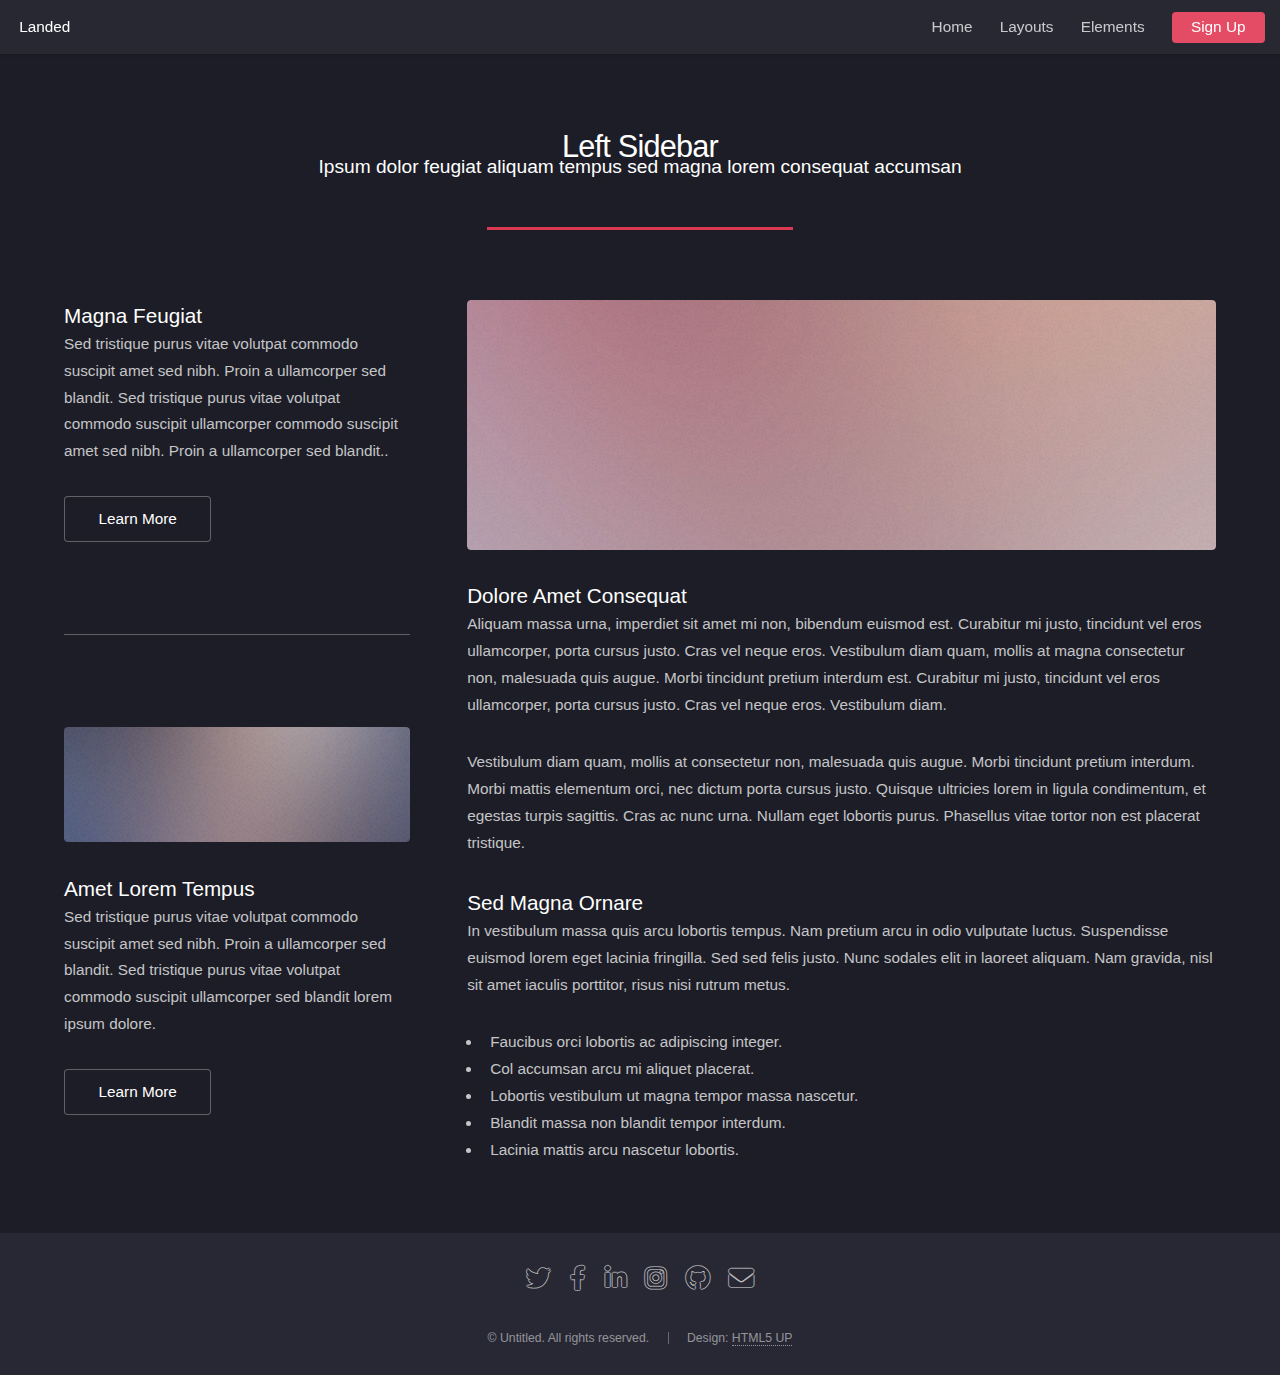
<file: left-sidebar.html>
<!DOCTYPE HTML>
<!--
	Landed by HTML5 UP
	html5up.net | @ajlkn
	Free for personal and commercial use under the CCA 3.0 license (html5up.net/license)
-->
<html>
	<head>
		<title>Left Sidebar - Landed by HTML5 UP</title>
		<meta charset="utf-8" />
		<meta name="viewport" content="width=device-width, initial-scale=1, user-scalable=no" />
		<link rel="stylesheet" href="assets/css/main.css" />
		<noscript><link rel="stylesheet" href="assets/css/noscript.css" /></noscript>
	</head>
	<body class="is-preload">
		<div id="page-wrapper">

			<!-- Header -->
				<header id="header">
					<h1 id="logo"><a href="index.html">Landed</a></h1>
					<nav id="nav">
						<ul>
							<li><a href="index.html">Home</a></li>
							<li>
								<a href="#">Layouts</a>
								<ul>
									<li><a href="left-sidebar.html">Left Sidebar</a></li>
									<li><a href="right-sidebar.html">Right Sidebar</a></li>
									<li><a href="no-sidebar.html">No Sidebar</a></li>
									<li>
										<a href="#">Submenu</a>
										<ul>
											<li><a href="#">Option 1</a></li>
											<li><a href="#">Option 2</a></li>
											<li><a href="#">Option 3</a></li>
											<li><a href="#">Option 4</a></li>
										</ul>
									</li>
								</ul>
							</li>
							<li><a href="elements.html">Elements</a></li>
							<li><a href="#" class="button primary">Sign Up</a></li>
						</ul>
					</nav>
				</header>

			<!-- Main -->
				<div id="main" class="wrapper style1">
					<div class="container">
						<header class="major">
							<h2>Left Sidebar</h2>
							<p>Ipsum dolor feugiat aliquam tempus sed magna lorem consequat accumsan</p>
						</header>
						<div class="row gtr-150">
							<div class="col-4 col-12-medium">

								<!-- Sidebar -->
									<section id="sidebar">
										<section>
											<h3>Magna Feugiat</h3>
											<p>Sed tristique purus vitae volutpat commodo suscipit amet sed nibh. Proin a ullamcorper sed blandit. Sed tristique purus vitae volutpat commodo suscipit ullamcorper commodo suscipit amet sed nibh. Proin a ullamcorper sed blandit..</p>
											<footer>
												<ul class="actions">
													<li><a href="#" class="button">Learn More</a></li>
												</ul>
											</footer>
										</section>
										<hr />
										<section>
											<a href="#" class="image fit"><img src="images/pic06.jpg" alt="" /></a>
											<h3>Amet Lorem Tempus</h3>
											<p>Sed tristique purus vitae volutpat commodo suscipit amet sed nibh. Proin a ullamcorper sed blandit. Sed tristique purus vitae volutpat commodo suscipit ullamcorper sed blandit lorem ipsum dolore.</p>
											<footer>
												<ul class="actions">
													<li><a href="#" class="button">Learn More</a></li>
												</ul>
											</footer>
										</section>
									</section>

							</div>
							<div class="col-8 col-12-medium imp-medium">

								<!-- Content -->
									<section id="content">
										<a href="#" class="image fit"><img src="images/pic05.jpg" alt="" /></a>
										<h3>Dolore Amet Consequat</h3>
										<p>Aliquam massa urna, imperdiet sit amet mi non, bibendum euismod est. Curabitur mi justo, tincidunt vel eros ullamcorper, porta cursus justo. Cras vel neque eros. Vestibulum diam quam, mollis at magna consectetur non, malesuada quis augue. Morbi tincidunt pretium interdum est. Curabitur mi justo, tincidunt vel eros ullamcorper, porta cursus justo. Cras vel neque eros. Vestibulum diam.</p>
										<p>Vestibulum diam quam, mollis at consectetur non, malesuada quis augue. Morbi tincidunt pretium interdum. Morbi mattis elementum orci, nec dictum porta cursus justo. Quisque ultricies lorem in ligula condimentum, et egestas turpis sagittis. Cras ac nunc urna. Nullam eget lobortis purus. Phasellus vitae tortor non est placerat tristique.</p>
										<h3>Sed Magna Ornare</h3>
										<p>In vestibulum massa quis arcu lobortis tempus. Nam pretium arcu in odio vulputate luctus. Suspendisse euismod lorem eget lacinia fringilla. Sed sed felis justo. Nunc sodales elit in laoreet aliquam. Nam gravida, nisl sit amet iaculis porttitor, risus nisi rutrum metus.</p>
										<ul>
											<li>Faucibus orci lobortis ac adipiscing integer.</li>
											<li>Col accumsan arcu mi aliquet placerat.</li>
											<li>Lobortis vestibulum ut magna tempor massa nascetur.</li>
											<li>Blandit massa non blandit tempor interdum.</li>
											<li>Lacinia mattis arcu nascetur lobortis.</li>
										</ul>
									</section>

							</div>
						</div>
					</div>
				</div>

			<!-- Footer -->
				<footer id="footer">
					<ul class="icons">
						<li><a href="#" class="icon brands alt fa-twitter"><span class="label">Twitter</span></a></li>
						<li><a href="#" class="icon brands alt fa-facebook-f"><span class="label">Facebook</span></a></li>
						<li><a href="#" class="icon brands alt fa-linkedin-in"><span class="label">LinkedIn</span></a></li>
						<li><a href="#" class="icon brands alt fa-instagram"><span class="label">Instagram</span></a></li>
						<li><a href="#" class="icon brands alt fa-github"><span class="label">GitHub</span></a></li>
						<li><a href="#" class="icon solid alt fa-envelope"><span class="label">Email</span></a></li>
					</ul>
					<ul class="copyright">
						<li>&copy; Untitled. All rights reserved.</li><li>Design: <a href="http://html5up.net">HTML5 UP</a></li>
					</ul>
				</footer>

		</div>

		<!-- Scripts -->
			<script src="assets/js/jquery.min.js"></script>
			<script src="assets/js/jquery.scrolly.min.js"></script>
			<script src="assets/js/jquery.dropotron.min.js"></script>
			<script src="assets/js/jquery.scrollex.min.js"></script>
			<script src="assets/js/browser.min.js"></script>
			<script src="assets/js/breakpoints.min.js"></script>
			<script src="assets/js/util.js"></script>
			<script src="assets/js/main.js"></script>

	</body>
</html>
</file>
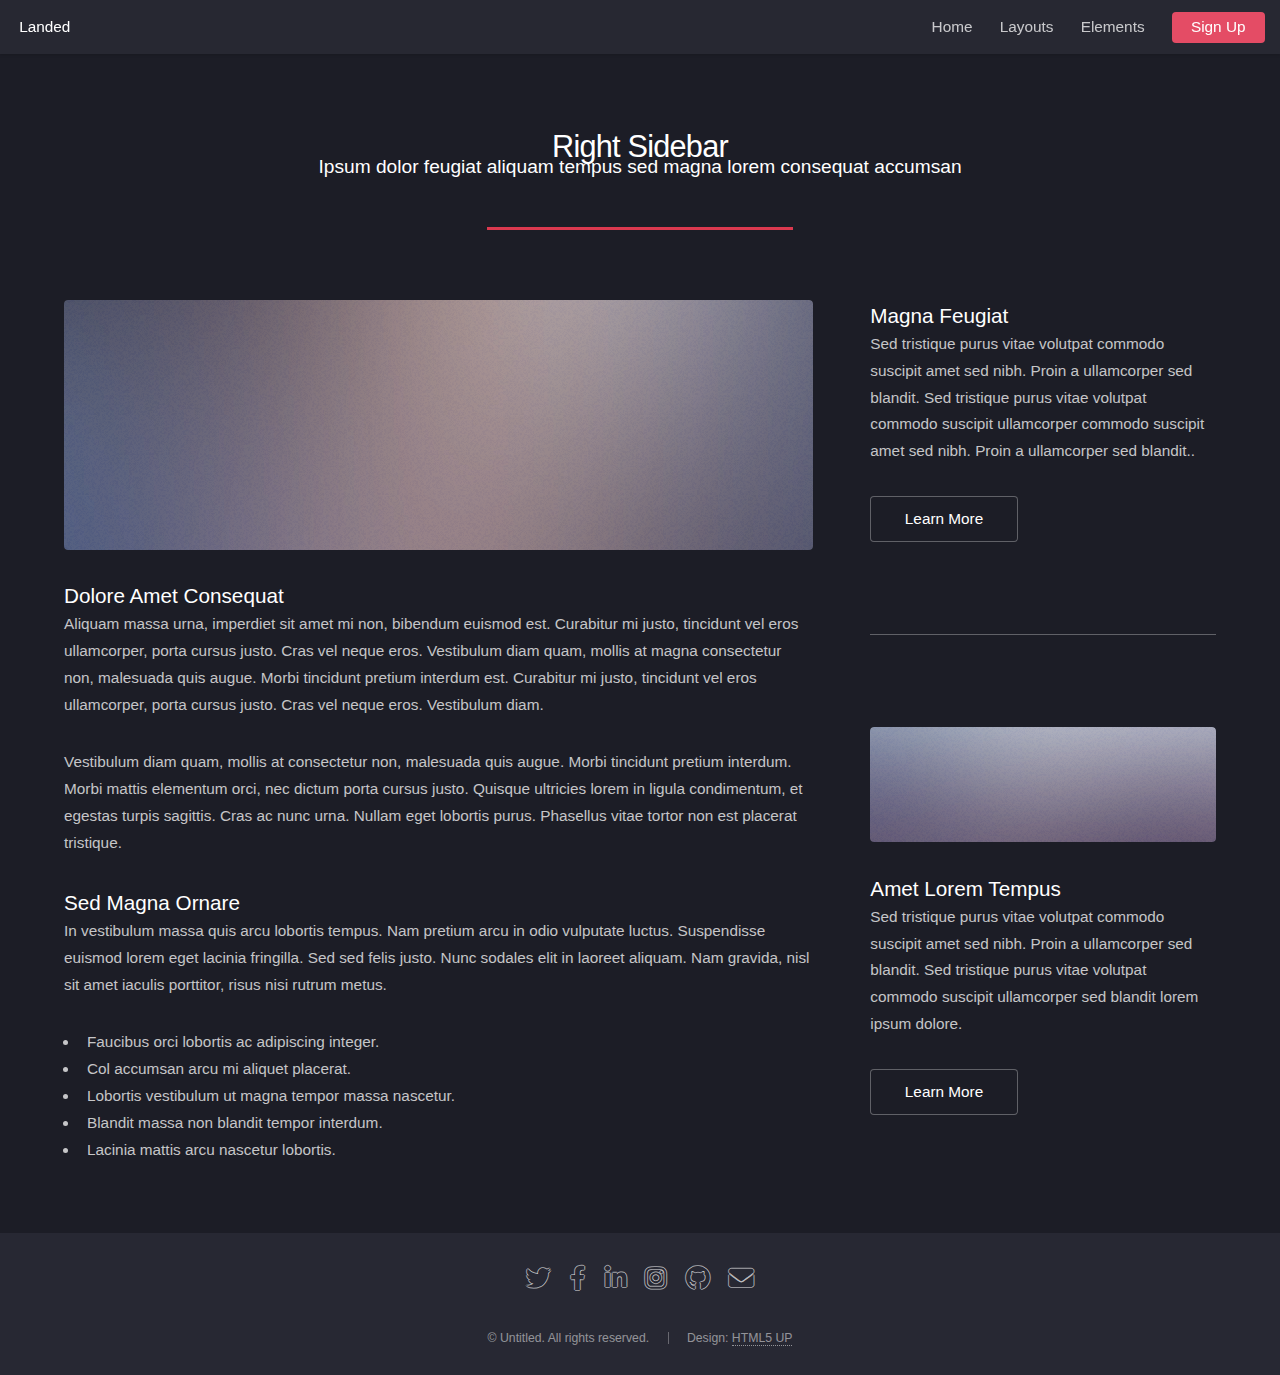
<file: right-sidebar.html>
<!DOCTYPE HTML>
<!--
	Landed by HTML5 UP
	html5up.net | @ajlkn
	Free for personal and commercial use under the CCA 3.0 license (html5up.net/license)
-->
<html>
	<head>
		<title>Right Sidebar - Landed by HTML5 UP</title>
		<meta charset="utf-8" />
		<meta name="viewport" content="width=device-width, initial-scale=1, user-scalable=no" />
		<link rel="stylesheet" href="assets/css/main.css" />
		<noscript><link rel="stylesheet" href="assets/css/noscript.css" /></noscript>
	</head>
	<body class="is-preload">
		<div id="page-wrapper">

			<!-- Header -->
				<header id="header">
					<h1 id="logo"><a href="index.html">Landed</a></h1>
					<nav id="nav">
						<ul>
							<li><a href="index.html">Home</a></li>
							<li>
								<a href="#">Layouts</a>
								<ul>
									<li><a href="left-sidebar.html">Left Sidebar</a></li>
									<li><a href="right-sidebar.html">Right Sidebar</a></li>
									<li><a href="no-sidebar.html">No Sidebar</a></li>
									<li>
										<a href="#">Submenu</a>
										<ul>
											<li><a href="#">Option 1</a></li>
											<li><a href="#">Option 2</a></li>
											<li><a href="#">Option 3</a></li>
											<li><a href="#">Option 4</a></li>
										</ul>
									</li>
								</ul>
							</li>
							<li><a href="elements.html">Elements</a></li>
							<li><a href="#" class="button primary">Sign Up</a></li>
						</ul>
					</nav>
				</header>

			<!-- Main -->
				<div id="main" class="wrapper style1">
					<div class="container">
						<header class="major">
							<h2>Right Sidebar</h2>
							<p>Ipsum dolor feugiat aliquam tempus sed magna lorem consequat accumsan</p>
						</header>
						<div class="row gtr-150">
							<div class="col-8 col-12-medium">

								<!-- Content -->
									<section id="content">
										<a href="#" class="image fit"><img src="images/pic06.jpg" alt="" /></a>
										<h3>Dolore Amet Consequat</h3>
										<p>Aliquam massa urna, imperdiet sit amet mi non, bibendum euismod est. Curabitur mi justo, tincidunt vel eros ullamcorper, porta cursus justo. Cras vel neque eros. Vestibulum diam quam, mollis at magna consectetur non, malesuada quis augue. Morbi tincidunt pretium interdum est. Curabitur mi justo, tincidunt vel eros ullamcorper, porta cursus justo. Cras vel neque eros. Vestibulum diam.</p>
										<p>Vestibulum diam quam, mollis at consectetur non, malesuada quis augue. Morbi tincidunt pretium interdum. Morbi mattis elementum orci, nec dictum porta cursus justo. Quisque ultricies lorem in ligula condimentum, et egestas turpis sagittis. Cras ac nunc urna. Nullam eget lobortis purus. Phasellus vitae tortor non est placerat tristique.</p>
										<h3>Sed Magna Ornare</h3>
										<p>In vestibulum massa quis arcu lobortis tempus. Nam pretium arcu in odio vulputate luctus. Suspendisse euismod lorem eget lacinia fringilla. Sed sed felis justo. Nunc sodales elit in laoreet aliquam. Nam gravida, nisl sit amet iaculis porttitor, risus nisi rutrum metus.</p>
										<ul>
											<li>Faucibus orci lobortis ac adipiscing integer.</li>
											<li>Col accumsan arcu mi aliquet placerat.</li>
											<li>Lobortis vestibulum ut magna tempor massa nascetur.</li>
											<li>Blandit massa non blandit tempor interdum.</li>
											<li>Lacinia mattis arcu nascetur lobortis.</li>
										</ul>
									</section>

							</div>
							<div class="col-4 col-12-medium">

								<!-- Sidebar -->
									<section id="sidebar">
										<section>
											<h3>Magna Feugiat</h3>
											<p>Sed tristique purus vitae volutpat commodo suscipit amet sed nibh. Proin a ullamcorper sed blandit. Sed tristique purus vitae volutpat commodo suscipit ullamcorper commodo suscipit amet sed nibh. Proin a ullamcorper sed blandit..</p>
											<footer>
												<ul class="actions">
													<li><a href="#" class="button">Learn More</a></li>
												</ul>
											</footer>
										</section>
										<hr />
										<section>
											<a href="#" class="image fit"><img src="images/pic07.jpg" alt="" /></a>
											<h3>Amet Lorem Tempus</h3>
											<p>Sed tristique purus vitae volutpat commodo suscipit amet sed nibh. Proin a ullamcorper sed blandit. Sed tristique purus vitae volutpat commodo suscipit ullamcorper sed blandit lorem ipsum dolore.</p>
											<footer>
												<ul class="actions">
													<li><a href="#" class="button">Learn More</a></li>
												</ul>
											</footer>
										</section>
									</section>

							</div>
						</div>
					</div>
				</div>

			<!-- Footer -->
				<footer id="footer">
					<ul class="icons">
						<li><a href="#" class="icon brands alt fa-twitter"><span class="label">Twitter</span></a></li>
						<li><a href="#" class="icon brands alt fa-facebook-f"><span class="label">Facebook</span></a></li>
						<li><a href="#" class="icon brands alt fa-linkedin-in"><span class="label">LinkedIn</span></a></li>
						<li><a href="#" class="icon brands alt fa-instagram"><span class="label">Instagram</span></a></li>
						<li><a href="#" class="icon brands alt fa-github"><span class="label">GitHub</span></a></li>
						<li><a href="#" class="icon solid alt fa-envelope"><span class="label">Email</span></a></li>
					</ul>
					<ul class="copyright">
						<li>&copy; Untitled. All rights reserved.</li><li>Design: <a href="http://html5up.net">HTML5 UP</a></li>
					</ul>
				</footer>

		</div>

		<!-- Scripts -->
			<script src="assets/js/jquery.min.js"></script>
			<script src="assets/js/jquery.scrolly.min.js"></script>
			<script src="assets/js/jquery.dropotron.min.js"></script>
			<script src="assets/js/jquery.scrollex.min.js"></script>
			<script src="assets/js/browser.min.js"></script>
			<script src="assets/js/breakpoints.min.js"></script>
			<script src="assets/js/util.js"></script>
			<script src="assets/js/main.js"></script>

	</body>
</html>
</file>
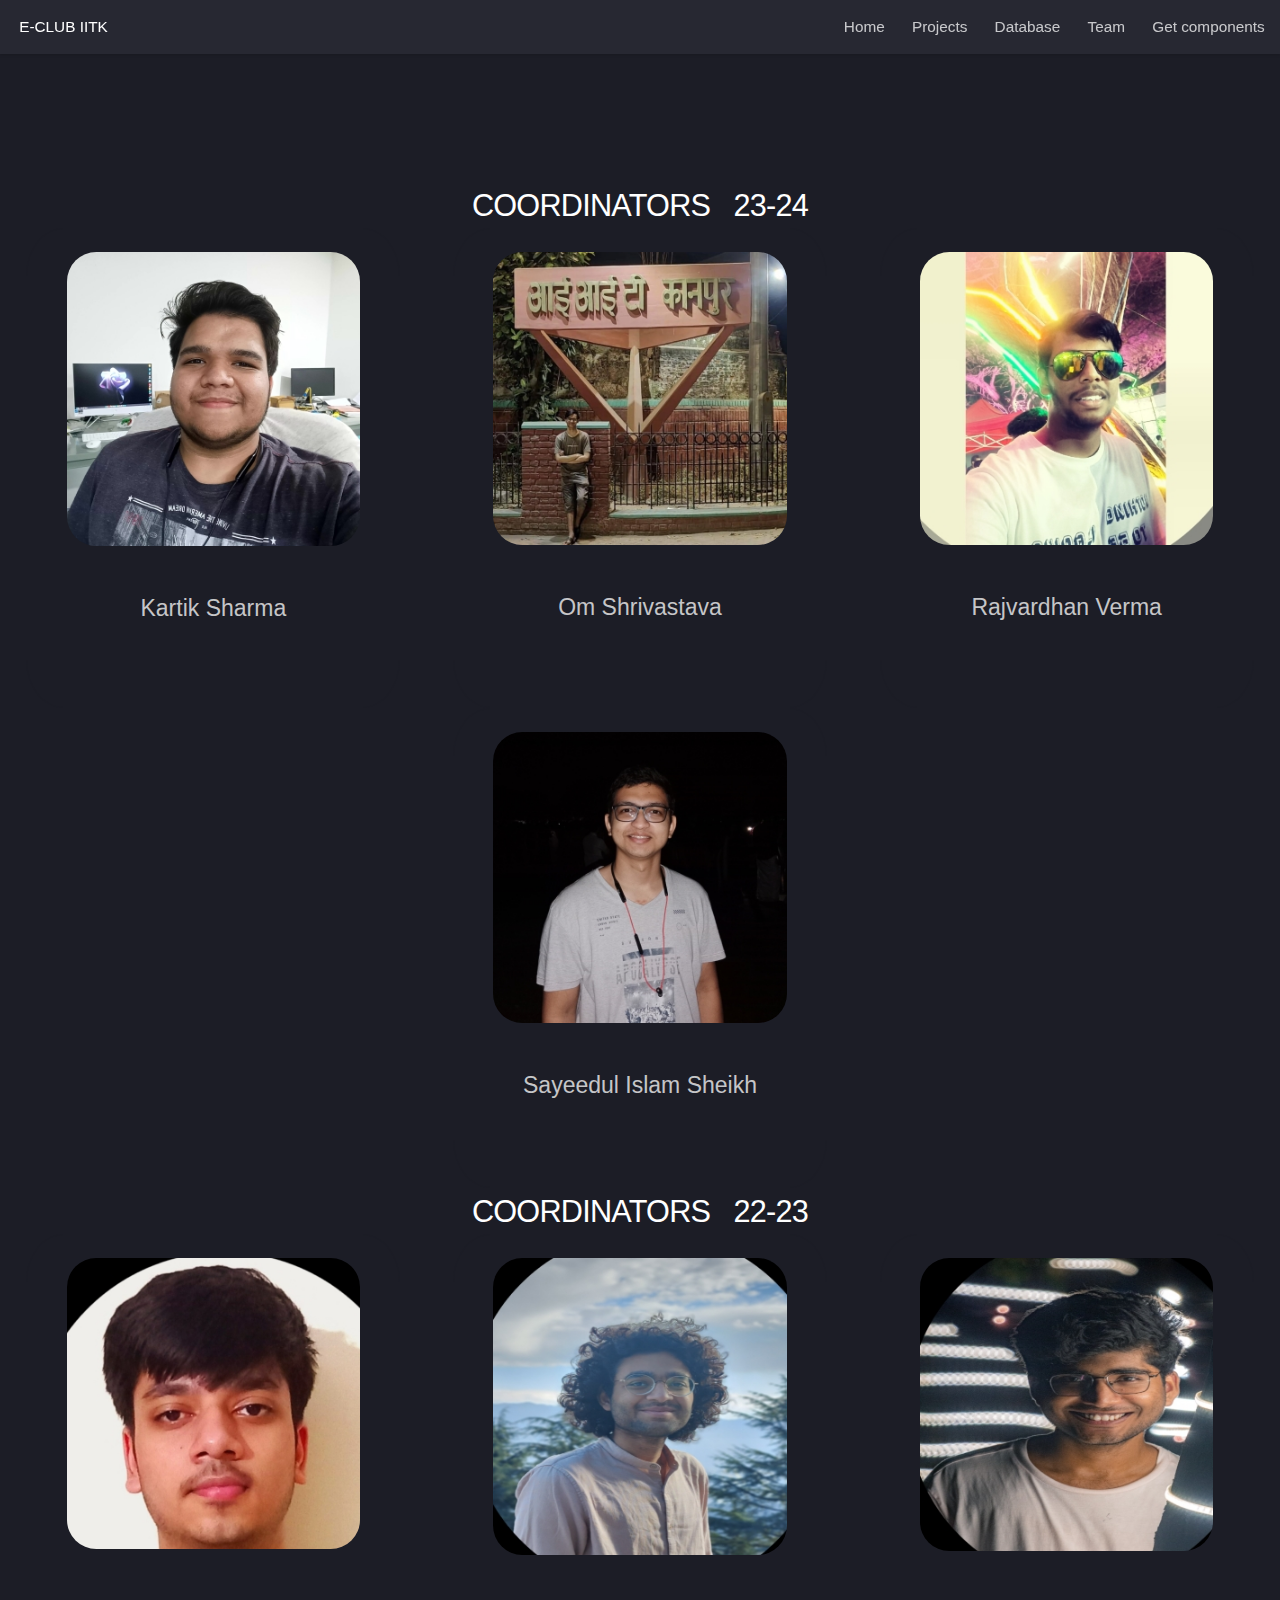
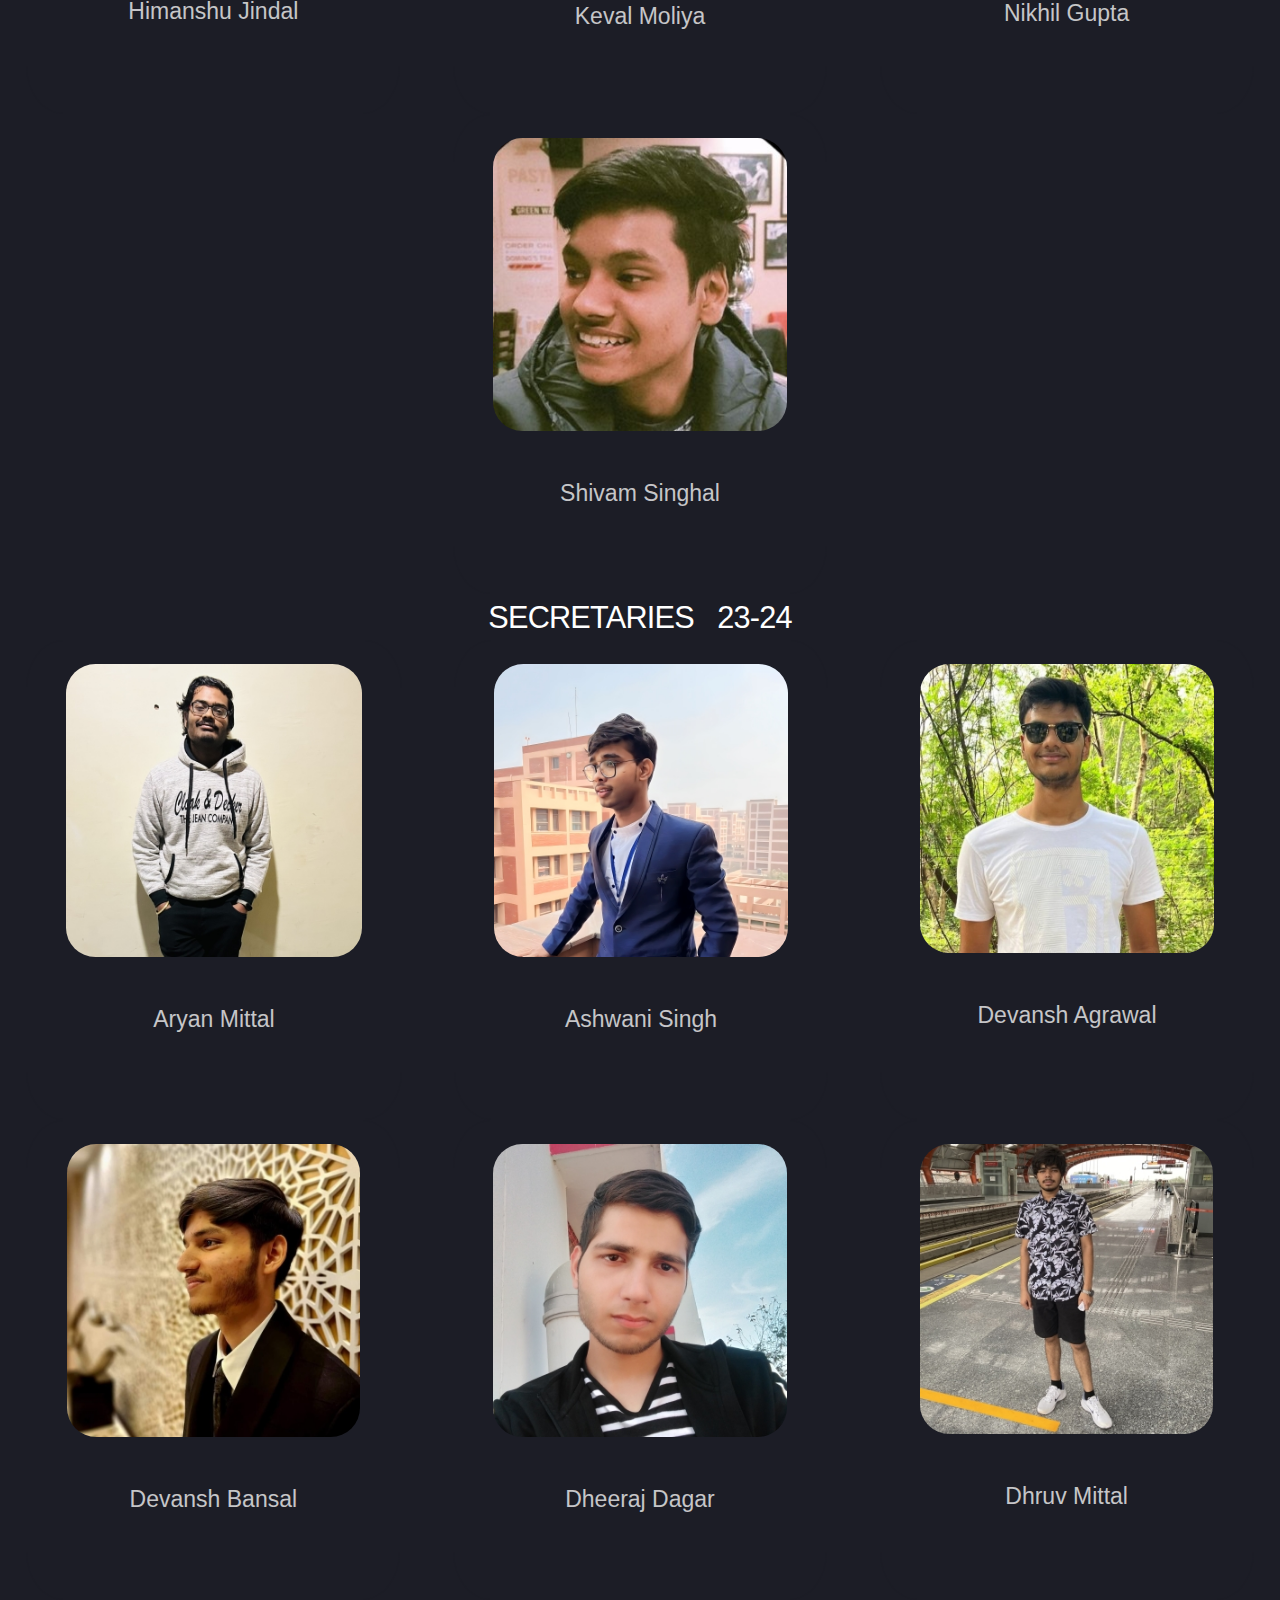
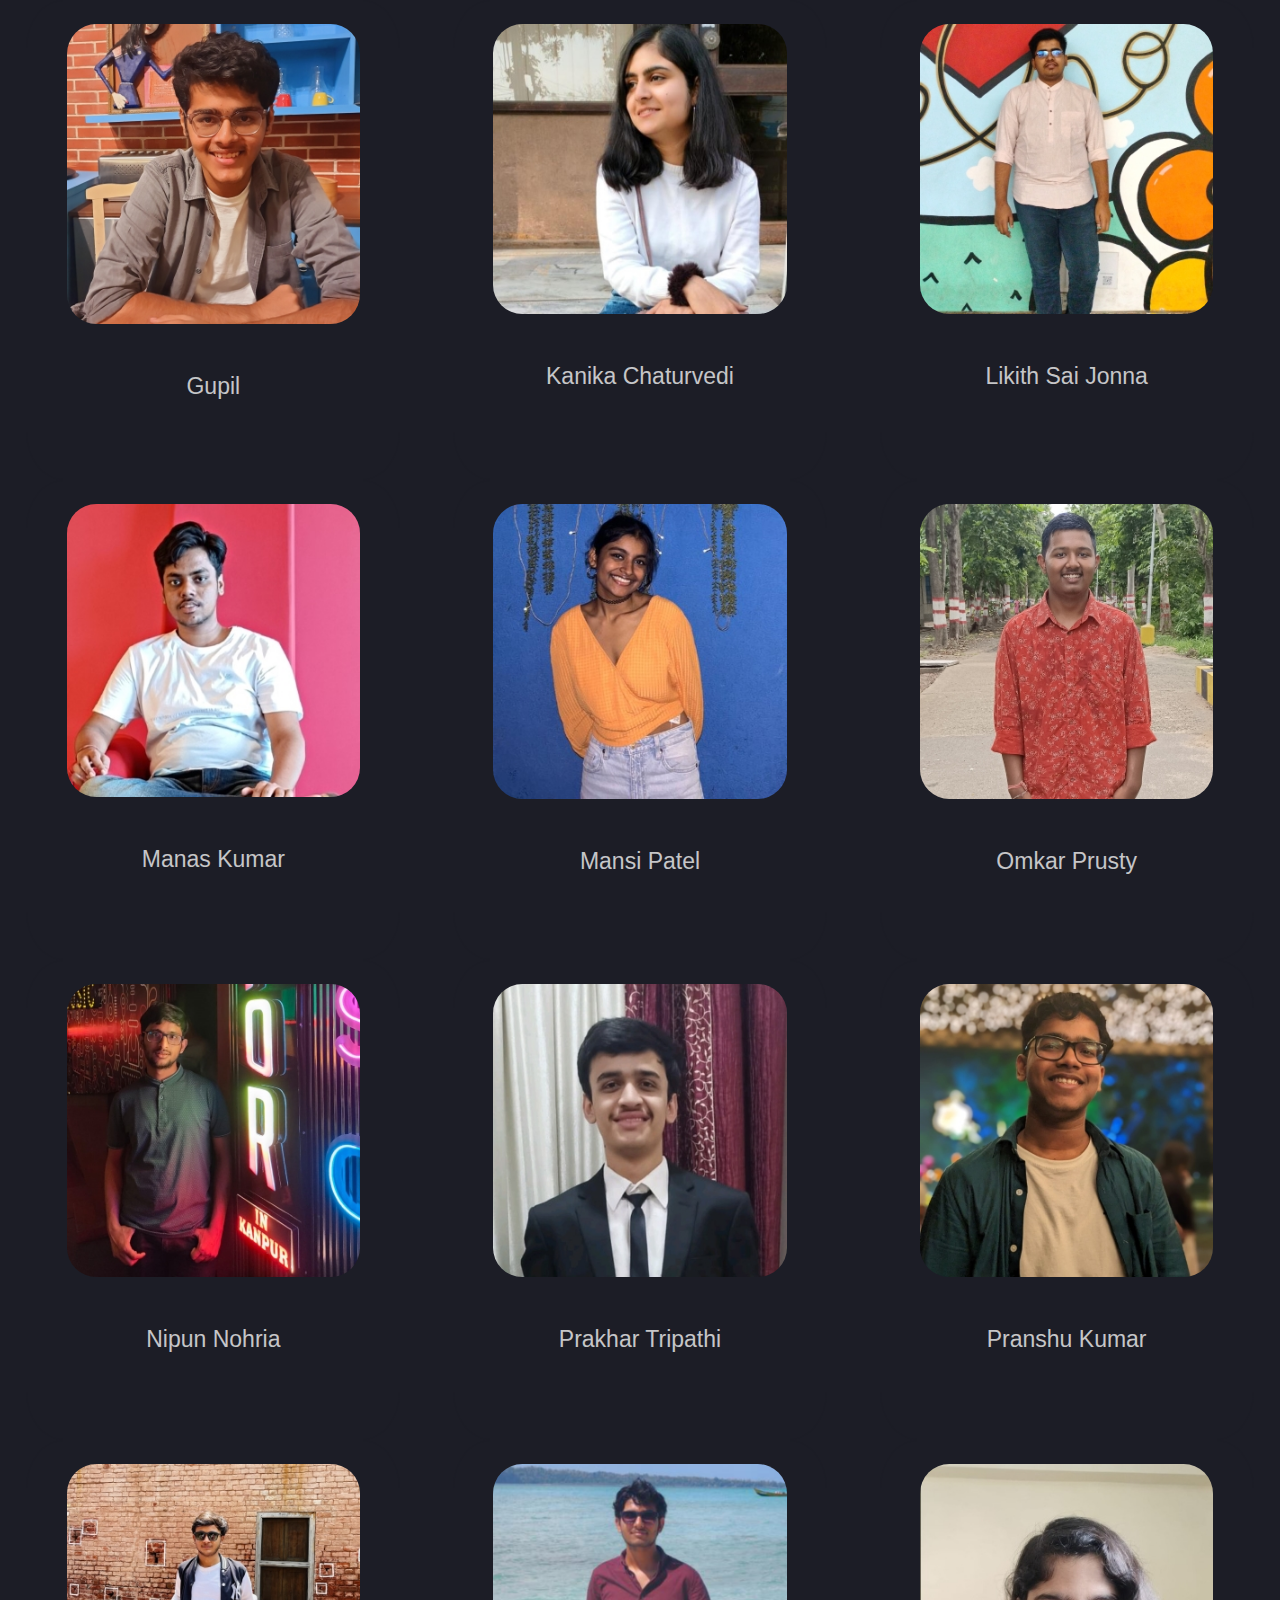
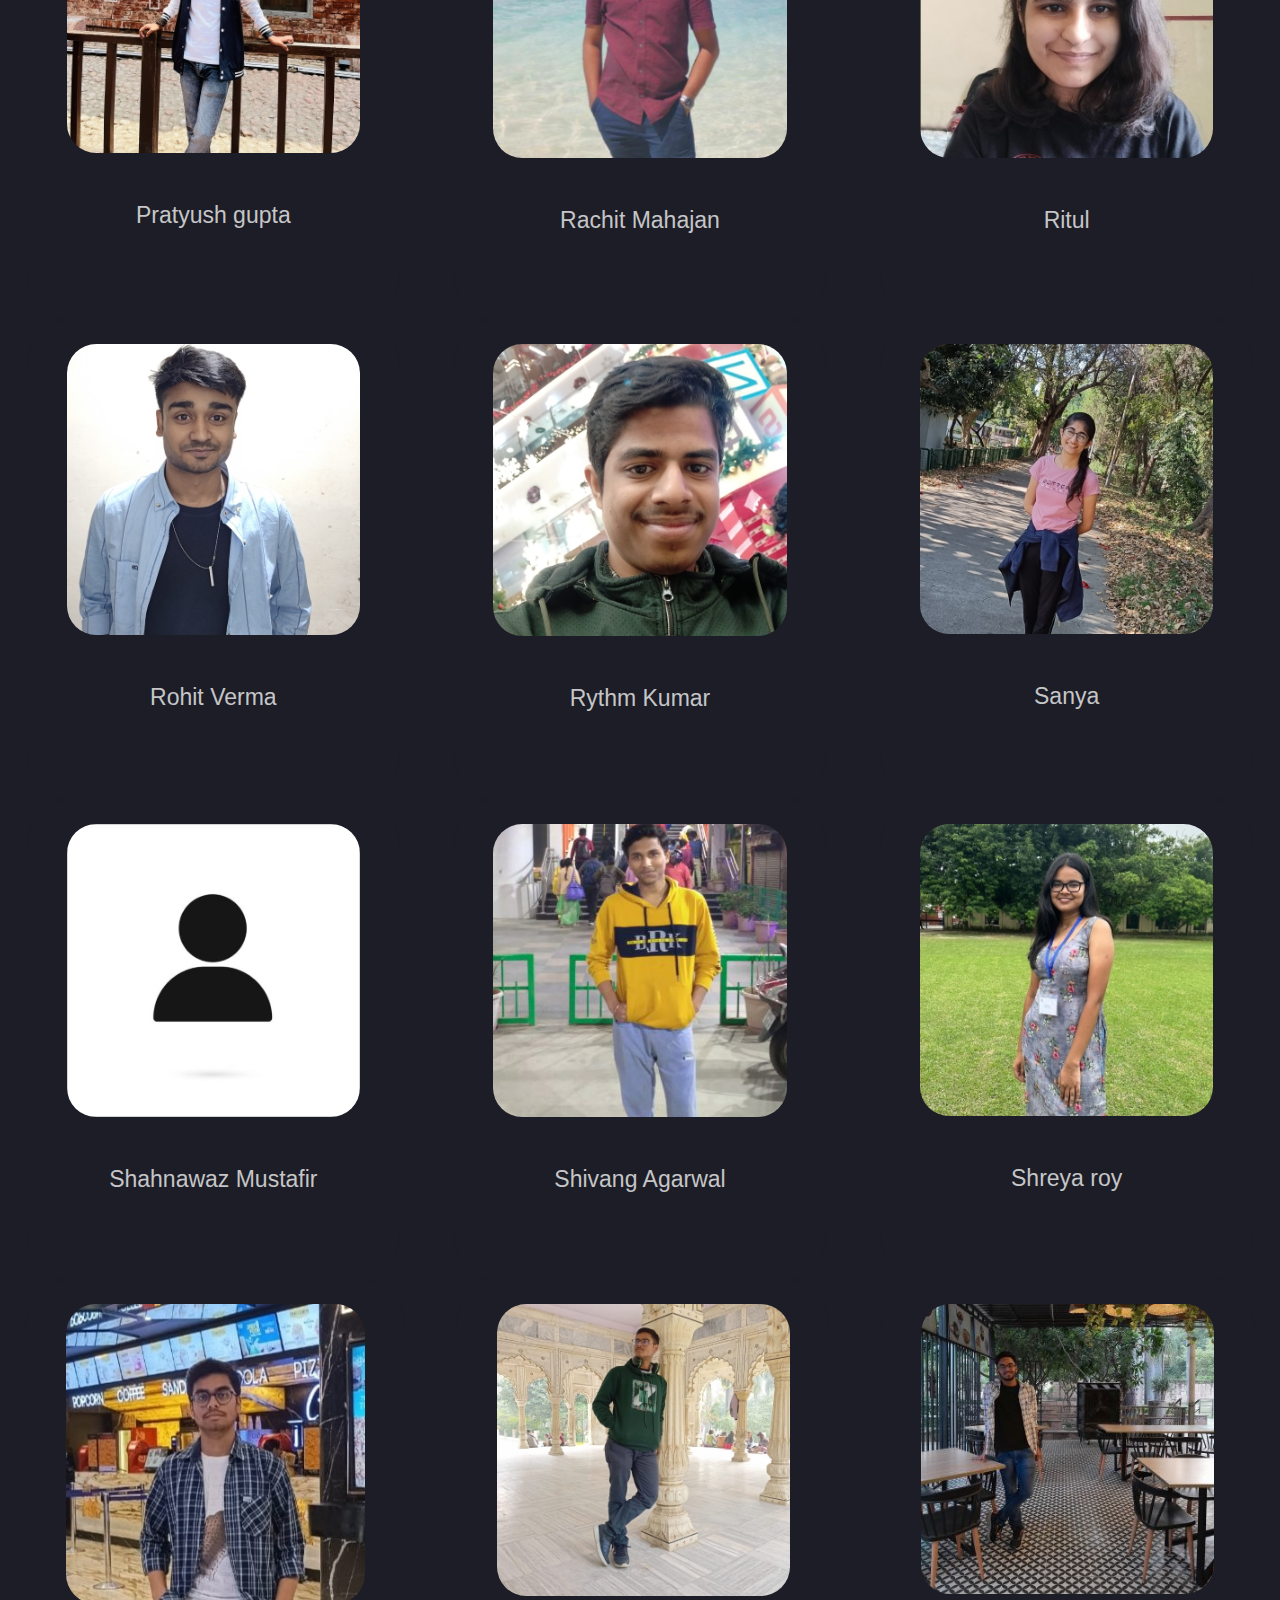
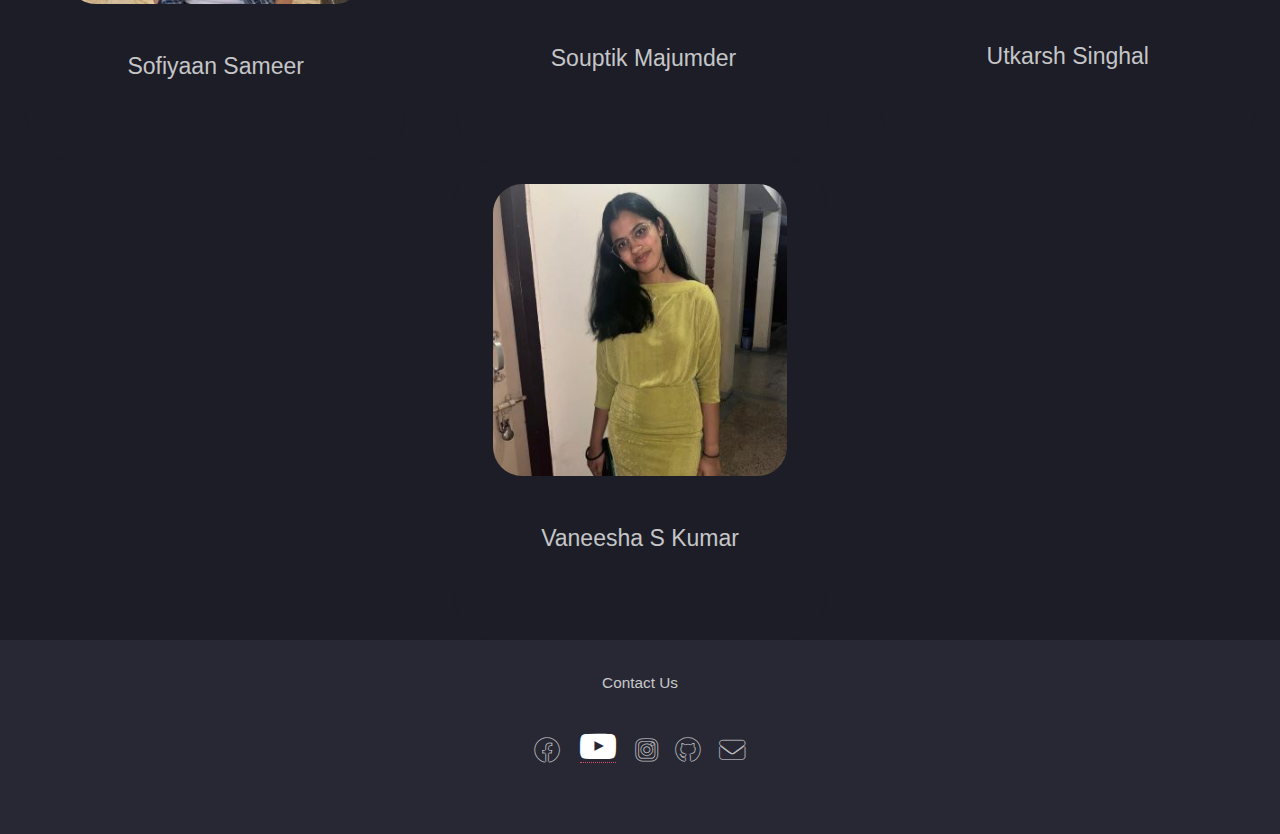
<file: team.html>
<!DOCTYPE HTML>
<html>
	<head>
		<title>Team - EClub</title>
		<meta charset="utf-8" />
		<meta name="viewport" content="width=device-width, initial-scale=1, user-scalable=no" />
		<link rel="stylesheet" href="assets/css/main.css" />
		<link rel="stylesheet" href="assets/css/team.css" />
		<noscript><link rel="stylesheet" href="assets/css/noscript.css" /></noscript>
		<link rel="stylesheet" href="https://cdnjs.cloudflare.com/ajax/libs/font-awesome/4.7.0/css/font-awesome.min.css">
		<link rel="icon" href="images/favicon.ico">
	</head>
	<body class="is-preload">
		<div id="page-wrapper">

			<!-- Header -->
			<header id="header">
				<h1 id="logo"><a href="index.html">E-CLUB IITK</a></h1>
				<nav id="nav">
					<ul>
						<li><a href="index.html">Home</a></li>
						<li><a href="projects.html">Projects</a></li>
						<li><a href="database.html">Database</a></li>
						<li><a href="team.html">Team</a></li>
						<li><a href="team.html">Get components</a></li>
						<!-- <li><a href="#" class="button primary">Sign Up</a></li> -->
					</ul>
				</nav>
			</header>

                
				<div class="teamtag"  ></div>
						<h2 class ="coordi">COORDINATORS &nbsp 23-24</h2>
				</div>

				<!-- contact details -->
				<div class="contact">
					 <div class="box">
						<img src="assets\css\images\team\coordi23-24\kartik_sharma.jpg" alt="image">
						<div class="name">Kartik Sharma</div>
						<div class="details">
							<div class="phone">Phone : +91 9928020239</div>
							<div class="all">
							<div class="facebook"><a href="#" class="icon brands alt fa-facebook-f"><span class="label">Facebook</span></a></div>
							<div class="linkedin"><a href="https://www.linkedin.com/in/kartik-sharma-0281a524b/" class="icon brands alt fa-linkedin-in"><span class="label">LinkedIn</span></a></div>
							<div class="email"><a href="mailto: kartiks21@iitk.ac.in" class="icon solid alt fa-envelope"><span class="label">Email</span></a></div>
						</div>
						</div>
					  </div>
					  <div class="box">
						<img src="assets\css\images\team\coordi23-24\om_sriv.jpg" alt="image">
						<div class="name">Om Shrivastava</div>
						<div class="details">
							<div class="phone">Phone : +91 7741978486</div>
							<div class="all">
							<div class="facebook"><a href="https://www.facebook.com/profile.php?id=100074954976056&mibextid=ZbWKwL" class="icon brands alt fa-facebook-f"><span class="label">Facebook</span></a></div>
							<div class="linkedin"><a href="https://www.linkedin.com/in/om-shrivastava-888725223" class="icon brands alt fa-linkedin-in"><span class="label">LinkedIn</span></a></div>
							<div class="email"><a href="mailto: omshri21@iitk.ac.in" class="icon solid alt fa-envelope"><span class="label">Email</span></a></div>
						</div>
						</div>
					  </div>
					  <div class="box">
						<img src="assets\css\images\team\coordi23-24\RajVardhan.jpg" alt="image">
						<div class="name">Rajvardhan Verma</div>
						<div class="details">
							<div class="phone">Phone : +91 6392091063</div>
							<div class="all">
							<div class="facebook"><a href="#" class="icon brands alt fa-facebook-f"><span class="label">Facebook</span></a></div>
							<div class="linkedin"><a href="https://www.linkedin.com/in/rajvardhan-verma-a58177247/" class="icon brands alt fa-linkedin-in"><span class="label">LinkedIn</span></a></div>
							<div class="email"><a href="mailto: rajvardhan21@iitk.ac.in" class="icon solid alt fa-envelope"><span class="label">Email</span></a></div>
						</div>
						</div>
					  </div>
					  <div class="box">
						<img src="assets\css\images\team\coordi23-24\sayeed.jpg" alt="image">
						<div class="name">Sayeedul Islam Sheikh</div>
						<div class="details">
							<div class="phone">Phone : +91 8902471786</div>
							<div class="all">
							<div class="facebook"><a href="https://www.facebook.com/sayeedulislam.sheikh.7/" class="icon brands alt fa-facebook-f"><span class="label">Facebook</span></a></div>
							<div class="linkedin"><a href="https://www.linkedin.com/in/sayeedul-islam-sheikh-a3377b24b/" class="icon brands alt fa-linkedin-in"><span class="label">LinkedIn</span></a></div>
							<div class="email"><a href="mailto: sayeedul21@iitk.ac.in" class="icon solid alt fa-envelope"><span class="label">Email</span></a></div>
						</div>
						</div>
					  </div>
				</div>

				<!-- coordies 22-23 -->
						<h2 class ="coordi">COORDINATORS &nbsp 22-23</h2>

				<!-- contact details -->
				<div class="contact">
					 <div class="box">
						<img src="assets\css\images\team\coordi22-23\himanshujindal.jpg" alt="image">
						<div class="name">Himanshu Jindal</div>
						<div class="details">
							<div class="phone">Phone : +91 9315325419</div>
							<div class="all">
							<div class="facebook"><a href="#" class="icon brands alt fa-facebook-f"><span class="label">Facebook</span></a></div>
							<div class="linkedin"><a href="https://www.linkedin.com/in/himanshu-jindal-5b2a29203/" class="icon brands alt fa-linkedin-in"><span class="label">LinkedIn</span></a></div>
							<div class="email"><a href="mailto: #" class="icon solid alt fa-envelope"><span class="label">Email</span></a></div>
						</div>
						</div>
					  </div>
					  <div class="box">
						<img src="assets\css\images\team\coordi22-23\kevalmoliya.jpg" alt="image">
						<div class="name">Keval Moliya</div>
						<div class="details">
							<div class="phone">Phone : +91 6359577069</div>
							<div class="all">
							<div class="facebook"><a href="#" class="icon brands alt fa-facebook-f"><span class="label">Facebook</span></a></div>
							<div class="linkedin"><a href="https://www.linkedin.com/in/keval-moliya-908845221/" class="icon brands alt fa-linkedin-in"><span class="label">LinkedIn</span></a></div>
							<div class="email"><a href="mailto: #" class="icon solid alt fa-envelope"><span class="label">Email</span></a></div>
						</div>
						</div>
					  </div>
					  <div class="box">
						<img src="assets\css\images\team\coordi22-23\nikhilgupta.jpg" alt="image">
						<div class="name">Nikhil Gupta</div>
						<div class="details">
							<div class="phone">Phone : +91 87379 98693</div>
							<div class="all">
							<div class="facebook"><a href="#" class="icon brands alt fa-facebook-f"><span class="label">Facebook</span></a></div>
							<div class="linkedin"><a href="https://www.linkedin.com/in/nikhilgupta2121/" class="icon brands alt fa-linkedin-in"><span class="label">LinkedIn</span></a></div>
							<div class="email"><a href="mailto: #" class="icon solid alt fa-envelope"><span class="label">Email</span></a></div>
						</div>
						</div>
					  </div>
					  <div class="box">
						<img src="assets\css\images\team\coordi22-23\shivam_singhal.jpg" alt="image">
						<div class="name">Shivam Singhal</div>
						<div class="details">
							<div class="phone">Phone : +91 9368722259</div>
							<div class="all">
							<div class="facebook"><a href="#" class="icon brands alt fa-facebook-f"><span class="label">Facebook</span></a></div>
							<div class="linkedin"><a href="https://www.linkedin.com/in/singhals163/" class="icon brands alt fa-linkedin-in"><span class="label">LinkedIn</span></a></div>
							<div class="email"><a href="mailto: #" class="icon solid alt fa-envelope"><span class="label">Email</span></a></div>
						</div>
						</div>
					  </div>
				</div>




				 

<!-- #secretaries -->
				<h2 class ="coordi">SECRETARIES &nbsp 23-24</h2>
				<div class="contact">
					<div class="box">
					   <img src="assets\css\images\team\secys\Aryan_Mittal.jpg" alt="image">
					   <div class="name">Aryan Mittal </div>
					   <div class="details">
						   <div class="phone">Phone : +91 +91 7081120245</div>
						   <div class="all">
						   <div class="facebook"><a href="#" class="icon brands alt fa-facebook-f"><span class="label">Facebook</span></a></div>
						   <div class="linkedin"><a href="https://www.linkedin.com/in/aryan-mittal-53a209252" class="icon brands alt fa-linkedin-in"><span class="label">LinkedIn</span></a></div>
						   <div class="email"><a href="mailto: aryanm22@iitk.ac.in" class="icon solid alt fa-envelope"><span class="label">Email</span></a></div>
					   </div>
					   </div>
					 </div>
					 <div class="box">
					   <img src="assets\css\images\team\secys\Ashwani Singh.jpg" alt="image">
					   <div class="name">Ashwani Singh</div>
					   <div class="details">
						   <div class="phone">Phone : +91 9336520097</div>
						   <div class="all">
						   <div class="facebook"><a href="https://m.facebook.com/profile.php?id=100015492194860" class="icon brands alt fa-facebook-f"><span class="label">Facebook</span></a></div>
						   <div class="linkedin"><a href="https://www.linkedin.com/in/ashwani-singh-2b1771202" class="icon brands alt fa-linkedin-in"><span class="label">LinkedIn</span></a></div>
						   <div class="email"><a href="mailto: ashwaniks22@iitk.ac.in" class="icon solid alt fa-envelope"><span class="label">Email</span></a></div>
					   </div>
					   </div>
					 </div>
					 <div class="box">
						<img src="assets\css\images\team\secys\Devansh Agrawal.jpg" alt="image">
						<div class="name">Devansh Agrawal </div>
						<div class="details">
							<div class="phone">Phone : +916376404066</div>
							<div class="all">
							<div class="facebook"><a href="https://www.facebook.com/devansh.agrawal.5030927?mibextid=ZbWKwL" class="icon brands alt fa-facebook-f"><span class="label">Facebook</span></a></div>
							<div class="linkedin"><a href="#" class="icon brands alt fa-linkedin-in"><span class="label">LinkedIn</span></a></div>
							<div class="email"><a href="mailto: devanshag22@iitk.ac.in" class="icon solid alt fa-envelope"><span class="label">Email</span></a></div>
						</div>
						</div>
					  </div>
					 <div class="box">
					   <img src="assets\css\images\team\secys\Devansh Bansal.jpg" alt="image">
					   <div class="name">Devansh Bansal</div>
					   <div class="details">
						   <div class="phone">Phone : +91 8604755641</div>
						   <div class="all">
						   <div class="facebook"><a href="#" class="icon brands alt fa-facebook-f"><span class="label">Facebook</span></a></div>
						   <div class="linkedin"><a href="https://www.linkedin.com/in/devansh-bansal-923588255" class="icon brands alt fa-linkedin-in"><span class="label">LinkedIn</span></a></div>
						   <div class="email"><a href="mailto: bdevansh22@iitk.ac.in" class="icon solid alt fa-envelope"><span class="label">Email</span></a></div>
					   </div>
					   </div>
					 </div>
					 <div class="box">
					   <img src="assets\css\images\team\secys\Dheeraj Dagar.jpg" alt="image">
					   <div class="name">Dheeraj Dagar</div>
					   <div class="details">
						   <div class="phone">Phone : +91 9711842631</div>
						   <div class="all">
						   <div class="facebook"><a href="http://dheerajdagar.dj" class="icon brands alt fa-facebook-f"><span class="label">Facebook</span></a></div>
						   <div class="linkedin"><a href="https://www.linkedin.com/in/dheeraj-dagar-2b3861157" class="icon brands alt fa-linkedin-in"><span class="label">LinkedIn</span></a></div>
						   <div class="email"><a href="mailto: dheerajd22@iitk.ac.in" class="icon solid alt fa-envelope"><span class="label">Email</span></a></div>
					   </div>
					   </div>
					 </div>
					 <div class="box">
						<img src="assets\css\images\team\secys\Dhruv Mittal.jpg" alt="image">
						<div class="name">Dhruv Mittal</div>
						<div class="details">
							<div class="phone">Phone : +91 9953243789</div>
							<div class="all">
							<div class="facebook"><a href="https://www.facebook.com/dhruv.mittal.10048" class="icon brands alt fa-facebook-f"><span class="label">Facebook</span></a></div>
							<div class="linkedin"><a href="https://www.linkedin.com/in/dhruv-mittal-055a56223/" class="icon brands alt fa-linkedin-in"><span class="label">LinkedIn</span></a></div>
							<div class="email"><a href="mailto: dhruvm22@iitk.ac.in" class="icon solid alt fa-envelope"><span class="label">Email</span></a></div>
						</div>
						</div>
					  </div>
					  <div class="box">
						<img src="assets\css\images\team\secys\Gupil Chhabra.jpg" alt="image">
						<div class="name">Gupil</div>
						<div class="details">
							<div class="phone">Phone : +91 9996481782</div>
							<div class="all">
							<div class="facebook"><a href="https://www.facebook.com/profile.php?id=100086686023980" class="icon brands alt fa-facebook-f"><span class="label">Facebook</span></a></div>
							<div class="linkedin"><a href="https://www.linkedin.com/in/gupil-chhabra-39a672254" class="icon brands alt fa-linkedin-in"><span class="label">LinkedIn</span></a></div>
							<div class="email"><a href="mailto: gupil22@iitk.ac.in" class="icon solid alt fa-envelope"><span class="label">Email</span></a></div>
						</div>
						</div>
					  </div>
					  <div class="box">
						<img src="assets\css\images\team\secys\Kanika Chaturvedi.jpg" alt="image">
						<div class="name">Kanika Chaturvedi </div>
						<div class="details">
							<div class="phone">Phone : +91 9166554792</div>
							<div class="all">
							<div class="facebook"><a href="#" class="icon brands alt fa-facebook-f"><span class="label">Facebook</span></a></div>
							<div class="linkedin"><a href="https://www.linkedin.com/in/kanika-chaturvedi-977692250" class="icon brands alt fa-linkedin-in"><span class="label">LinkedIn</span></a></div>
							<div class="email"><a href="mailto: kanikac22@iitk.ac.in" class="icon solid alt fa-envelope"><span class="label">Email</span></a></div>
						</div>
						</div>
					  </div>
					  <div class="box">
						<img src="assets\css\images\team\secys\Likith Sai jonna.jpg" alt="image">
						<div class="name">Likith Sai Jonna </div>
						<div class="details">
							<div class="phone">Phone : +91 9589373397</div>
							<div class="all">
							<div class="facebook"><a href="https://www.facebook.com/profile.php?id=100085892250701&mibextid=ZbWKwL" class="icon brands alt fa-facebook-f"><span class="label">Facebook</span></a></div>
							<div class="linkedin"><a href="https://www.linkedin.com/in/likith-sai-jonna-6102b7257" class="icon brands alt fa-linkedin-in"><span class="label">LinkedIn</span></a></div>
							<div class="email"><a href="mailto: jonnalikithsai@gmail.com" class="icon solid alt fa-envelope"><span class="label">Email</span></a></div>
						</div>
						</div>
					  </div>
					  <div class="box">
						<img src="assets\css\images\team\secys\Manas Kumar.jpg" alt="image">
						<div class="name">Manas Kumar</div>
						<div class="details">
							<div class="phone">Phone : +91 9801870753</div>
							<div class="all">
							<div class="facebook"><a href="https://www.facebook.com/profile.php?id=100023933054308&mibextid=ZbWKwL" class="icon brands alt fa-facebook-f"><span class="label">Facebook</span></a></div>
							<div class="linkedin"><a href="https://www.linkedin.com/in/manas-kumar-ab309124b" class="icon brands alt fa-linkedin-in"><span class="label">LinkedIn</span></a></div>
							<div class="email"><a href="mailto: manask22@iitk.ac.in" class="icon solid alt fa-envelope"><span class="label">Email</span></a></div>
						</div>
						</div>
					  </div>
					  <div class="box">
						<img src="assets\css\images\team\secys\mansipatel.jpg" alt="image">
						<div class="name">Mansi Patel</div>
						<div class="details">
							<div class="phone">Phone : +91 9326231977</div>
							<div class="all">
							<div class="facebook"><a href="#" class="icon brands alt fa-facebook-f"><span class="label">Facebook</span></a></div>
							<div class="linkedin"><a href="#" class="icon brands alt fa-linkedin-in"><span class="label">LinkedIn</span></a></div>
							<div class="email"><a href="mailto: mansip22@iitk.ac.in" class="icon solid alt fa-envelope"><span class="label">Email</span></a></div>
						</div>
						</div>
					  </div>
					  <div class="box">
						<img src="assets\css\images\team\secys\omkar prusty.jpg" alt="image">
						<div class="name">Omkar Prusty </div>
						<div class="details">
							<div class="phone">Phone : +91 7205910871</div>
							<div class="all">
							<div class="facebook"><a href="#" class="icon brands alt fa-facebook-f"><span class="label">Facebook</span></a></div>
							<div class="linkedin"><a href="https://www.linkedin.com/in/omkar-prusty-327bba258" class="icon brands alt fa-linkedin-in"><span class="label">LinkedIn</span></a></div>
							<div class="email"><a href="mailto: omkarp22@iitk.ac.in" class="icon solid alt fa-envelope"><span class="label">Email</span></a></div>
						</div>
						</div>
					  </div>
					  <div class="box">
						<img src="assets\css\images\team\secys\photo - Nipun Nohria.jpg" alt="image">
						<div class="name">Nipun Nohria </div>
						<div class="details">
							<div class="phone">Phone : +91 8556827697</div>
							<div class="all">
							<div class="facebook"><a href="https://www.facebook.com/nipun.nohria.56?mibextid=avESrC" class="icon brands alt fa-facebook-f"><span class="label">Facebook</span></a></div>
							<div class="linkedin"><a href="http://www.linkedin.com/in/nipun-nohria-b990a0282" class="icon brands alt fa-linkedin-in"><span class="label">LinkedIn</span></a></div>
							<div class="email"><a href="mailto: nipun22@iitk.ac.in" class="icon solid alt fa-envelope"><span class="label">Email</span></a></div>
						</div>
						</div>
					  </div>
					  <div class="box">
						<img src="assets\css\images\team\secys\Prakhar Tripathi.jpg" alt="image">
						<div class="name">Prakhar Tripathi</div>
						<div class="details">
							<div class="phone">Phone : +91 7505040940</div>
							<div class="all">
							<div class="facebook"><a href="https://www.facebook.com/profile.php?id=100086898203948" class="icon brands alt fa-facebook-f"><span class="label">Facebook</span></a></div>
							<div class="linkedin"><a href="https://www.linkedin.com/in/prakhar-tripathi-b0468b254/" class="icon brands alt fa-linkedin-in"><span class="label">LinkedIn</span></a></div>
							<div class="email"><a href="mailto: prakhart22@iitk.ac.in" class="icon solid alt fa-envelope"><span class="label">Email</span></a></div>
						</div>
						</div>
					  </div>
					  <div class="box">
						<img src="assets\css\images\team\secys\Pranshu Kumar.jpg" alt="image">
						<div class="name">Pranshu Kumar</div>
						<div class="details">
							<div class="phone">Phone : +91 8103807214</div>
							<div class="all">
							<div class="facebook"><a href="https://www.facebook.com/profile.php?id=100086573228909&mibextid=9R9pXO" class="icon brands alt fa-facebook-f"><span class="label">Facebook</span></a></div>
							<div class="linkedin"><a href="https://www.linkedin.com/in/pranshu-kumar-163797281" class="icon brands alt fa-linkedin-in"><span class="label">LinkedIn</span></a></div>
							<div class="email"><a href="mailto: pranshuk22@iitk.ac.in" class="icon solid alt fa-envelope"><span class="label">Email</span></a></div>
						</div>
						</div>
					  </div>
					  <div class="box">
						<img src="assets\css\images\team\secys\Pratyush Gupta.jpg" alt="image">
						<div class="name">Pratyush gupta</div>
						<div class="details">
							<div class="phone">Phone : +91 8858463005</div>
							<div class="all">
							<div class="facebook"><a href="#" class="icon brands alt fa-facebook-f"><span class="label">Facebook</span></a></div>
							<div class="linkedin"><a href="https://www.linkedin.com/in/pratyush-gupta-2ab061238" class="icon brands alt fa-linkedin-in"><span class="label">LinkedIn</span></a></div>
							<div class="email"><a href="mailto: pratyushg22@iitk.ac.in" class="icon solid alt fa-envelope"><span class="label">Email</span></a></div>
						</div>
						</div>
					  </div>
					  <div class="box">
						<img src="assets\css\images\team\secys\Rachit Mahajan.png" alt="image">
						<div class="name">Rachit Mahajan </div>
						<div class="details">
							<div class="phone">Phone : +91 9870588849</div>
							<div class="all">
							<div class="facebook"><a href="#" class="icon brands alt fa-facebook-f"><span class="label">Facebook</span></a></div>
							<div class="linkedin"><a href="https://www.linkedin.com/in/rachit-mahajan-5b1670255" class="icon brands alt fa-linkedin-in"><span class="label">LinkedIn</span></a></div>
							<div class="email"><a href="mailto: rachitm22@iitk.ac.in" class="icon solid alt fa-envelope"><span class="label">Email</span></a></div>
						</div>
						</div>
					  </div>
					  <div class="box">
						<img src="assets\css\images\team\secys\ritul4 - Ritul.jpg" alt="image">
						<div class="name">Ritul</div>
						<div class="details">
							<div class="phone">Phone : +91 9350820704</div>
							<div class="all">
							<div class="facebook"><a href="#" class="icon brands alt fa-facebook-f"><span class="label">Facebook</span></a></div>
							<div class="linkedin"><a href="http://www.linkedin.com/in/ritul-boora-47787a256" class="icon brands alt fa-linkedin-in"><span class="label">LinkedIn</span></a></div>
							<div class="email"><a href="mailto: ritul22@iitk.ac.in" class="icon solid alt fa-envelope"><span class="label">Email</span></a></div>
						</div>
						</div>
					  </div>
					  <div class="box">
						<img src="assets\css\images\team\secys\pic - Rohit Verma.jpg" alt="image">
						<div class="name">Rohit Verma</div>
						<div class="details">
							<div class="phone">Phone : +91 9334087100</div>
							<div class="all">
							<div class="facebook"><a href="https://www.facebook.com/profile.php?id=100006557236483" class="icon brands alt fa-facebook-f"><span class="label">Facebook</span></a></div>
							<div class="linkedin"><a href="https://www.linkedin.com/in/rohit-verma-8a38b225b" class="icon brands alt fa-linkedin-in"><span class="label">LinkedIn</span></a></div>
							<div class="email"><a href="mailto: rohitverma22@iitk.ac.in" class="icon solid alt fa-envelope"><span class="label">Email</span></a></div>
						</div>
						</div>
					  </div>
					  <div class="box">
						<img src="assets\css\images\team\secys\Rythm Kumar.jpg" alt="image">
						<div class="name">Rythm Kumar </div>
						<div class="details">
							<div class="phone">Phone : +91 8377829140</div>
							<div class="all">
							<div class="facebook"><a href="https://www.facebook.com/profile.php?id=100086169657634&mibextid=ZbWKwL" class="icon brands alt fa-facebook-f"><span class="label">Facebook</span></a></div>
							<div class="linkedin"><a href="https://in.linkedin.com/in/rythm-kumar-277509256" class="icon brands alt fa-linkedin-in"><span class="label">LinkedIn</span></a></div>
							<div class="email"><a href="mailto: rythmk22@iitk.ac.in" class="icon solid alt fa-envelope"><span class="label">Email</span></a></div>
						</div>
						</div>
					  </div>
					  <div class="box">
						<img src="assets\css\images\team\secys\Sanya Dhamija.jpg" alt="image">
						<div class="name">Sanya</div>
						<div class="details">
							<div class="phone">Phone : +91 6283735351</div>
							<div class="all">
							<div class="facebook"><a href="#" class="icon brands alt fa-facebook-f"><span class="label">Facebook</span></a></div>
							<div class="linkedin"><a href="https://www.linkedin.com/in/sanya-dhamija-7a7a05281" class="icon brands alt fa-linkedin-in"><span class="label">LinkedIn</span></a></div>
							<div class="email"><a href="mailto: sanya22@iitk.ac.in" class="icon solid alt fa-envelope"><span class="label">Email</span></a></div>
						</div>
						</div>
					  </div>
					  <div class="box">
						<img src="assets\css\images\team\secys\random.jpg" alt="image">
						<div class="name">Shahnawaz Mustafir</div>
						<div class="details">
							<div class="phone">Phone : +91 6002971091</div>
							<div class="all">
							<div class="facebook"><a href="#" class="icon brands alt fa-facebook-f"><span class="label">Facebook</span></a></div>
							<div class="linkedin"><a href="https://www.linkedin.com/in/shahnawaz-mustafir-740a40279" class="icon brands alt fa-linkedin-in"><span class="label">LinkedIn</span></a></div>
							<div class="email"><a href="mailto: shahnawazm22@iitk.ac.in" class="icon solid alt fa-envelope"><span class="label">Email</span></a></div>
						</div>
						</div>
					  </div>
					  <div class="box">
						<img src="assets\css\images\team\secys\Shivang Agarwal.jpg" alt="image">
						<div class="name">Shivang Agarwal</div>
						<div class="details">
							<div class="phone">Phone : +91 7037805364</div>
							<div class="all">
							<div class="facebook"><a href="https://www.facebook.com/profile.php?id=100078804721630&mibextid=ZbWKwL" class="icon brands alt fa-facebook-f"><span class="label">Facebook</span></a></div>
							<div class="linkedin"><a href="https://www.linkedin.com/in/shivang-agarwal-443635256" class="icon brands alt fa-linkedin-in"><span class="label">LinkedIn</span></a></div>
							<div class="email"><a href="mailto: shivang9997476586@gmail.com" class="icon solid alt fa-envelope"><span class="label">Email</span></a></div>
						</div>
						</div>
					  </div>
					  <div class="box">
						<img src="assets\css\images\team\secys\Shreya Roy.jpg" alt="image">
						<div class="name">Shreya roy </div>
						<div class="details">
							<div class="phone">Phone : +91 XXXXXXXX</div>
							<div class="all">
							<div class="facebook"><a href="#" class="icon brands alt fa-facebook-f"><span class="label">Facebook</span></a></div>
							<div class="linkedin"><a href="https://www.linkedin.com/in/shreya-roy-80a72525b" class="icon brands alt fa-linkedin-in"><span class="label">LinkedIn</span></a></div>
							<div class="email"><a href="mailto: shreyaroy22@iitk.ac.in" class="icon solid alt fa-envelope"><span class="label">Email</span></a></div>
						</div>
						</div>
					  </div>
					  <div class="box">
						<img src="assets\css\images\team\secys\sofiyaansameer.jpg" alt="image">
						<div class="name">Sofiyaan Sameer</div>
						<div class="details">
							<div class="phone">Phone : +91 9589373397</div>
							<div class="all">
							<div class="facebook"><a href="#" class="icon brands alt fa-facebook-f"><span class="label">Facebook</span></a></div>
							<div class="linkedin"><a href="https://www.linkedin.com/in/sofiyaan-sameer-6387bb25a" class="icon brands alt fa-linkedin-in"><span class="label">LinkedIn</span></a></div>
							<div class="email"><a href="mailto: sofiyaans22@iitk.ac.in" class="icon solid alt fa-envelope"><span class="label">Email</span></a></div>
						</div>
						</div>
					  </div>
					  <div class="box">
						<img src="assets\css\images\team\secys\Soma Majumder.jpg" alt="image">
						<div class="name">Souptik Majumder</div>
						<div class="details">
							<div class="phone">Phone : +91 90887 31195</div>
							<div class="all">
							<div class="facebook"><a href="https://www.facebook.com/profile.php?id=100087266166982&mibextid=ZbWKwL" class="icon brands alt fa-facebook-f"><span class="label">Facebook</span></a></div>
							<div class="linkedin"><a href="https://www.linkedin.com/in/souptik-majumder-84ab37257" class="icon brands alt fa-linkedin-in"><span class="label">LinkedIn</span></a></div>
							<div class="email"><a href="mailto: souptikm22@iitk.ac.in" class="icon solid alt fa-envelope"><span class="label">Email</span></a></div>
						</div>
						</div>
					  </div>
					  <div class="box">
						<img src="assets\css\images\team\secys\Utkarsh_Singhal.jpg" alt="image">
						<div class="name">Utkarsh Singhal </div>
						<div class="details">
							<div class="phone">Phone : +91 7983740084</div>
							<div class="all">
							<div class="facebook"><a href="https://www.facebook.com/profile.php?id=100087266166982&mibextid=ZbWKwL" class="icon brands alt fa-facebook-f"><span class="label">Facebook</span></a></div>
							<div class="linkedin"><a href="https://www.linkedin.com/in/utkarsh-singhal-175545250" class="icon brands alt fa-linkedin-in"><span class="label">LinkedIn</span></a></div>
							<div class="email"><a href="mailto: sutkarsh22@iitk.ac.in" class="icon solid alt fa-envelope"><span class="label">Email</span></a></div>
						</div>
						</div>
					  </div>
					  <div class="box">
						<img src="assets\css\images\team\secys\Vaneesha Kumar.jpg" alt="image">
						<div class="name">Vaneesha S Kumar </div>
						<div class="details">
							<div class="phone">Phone : +91 9110205523</div>
							<div class="all">
							<div class="facebook"><a href="#" class="icon brands alt fa-facebook-f"><span class="label">Facebook</span></a></div>
							<div class="linkedin"><a href="#" class="icon brands alt fa-linkedin-in"><span class="label">LinkedIn</span></a></div>
							<div class="email"><a href="mailto: vaneesha22@iitk.ac.in" class="icon solid alt fa-envelope"><span class="label">Email</span></a></div>
						</div>
						</div>
					  </div>
					  
					  
					 
					  
					 
					  <!-- template -->

					  <!-- <div class="box">
						<img src="assets\css\images\team\secys\logo.jpg" alt="image">
						<div class="name">Sofiyaan</div>
						<div class="details">
							<div class="phone">Phone : +91 9589373397</div>
							<div class="all">
							<div class="facebook"><a href="#" class="icon brands alt fa-facebook-f"><span class="label">Facebook</span></a></div>
							<div class="linkedin"><a href="#" class="icon brands alt fa-linkedin-in"><span class="label">LinkedIn</span></a></div>
							<div class="email"><a href="mailto: #" class="icon solid alt fa-envelope"><span class="label">Email</span></a></div>
						</div>
						</div>
					  </div> -->
					    
			   </div>
				 




                <!-- Footer -->
				<footer id="footer">
					<p>Contact Us</p>
					<ul class="icons">
						<li><a href="https://www.facebook.com/electronicsclubiitk?fref=ts"
								class="icon brands alt fa-facebook-f"><span class="label">Facebook</span></a></li>
						<li><a href="https://www.youtube.com/user/electronicsclub"><i class="fa fa-youtube-play"
									style="font-size:36px;color:rgb(255, 255, 255);text-decoration: none;"></i> </a></li>
						<li><a href="https://www.instagram.com/electronicsclub.iitk/" class="icon brands alt fa-instagram"><span
									class="label">Instagram</span></a></li>
						<li><a href="https://github.com/eclub-iitk" class="icon brands alt fa-github"><span
									class="label">GitHub</span></a></li>
						<li><a href="mailto:eclub.iitk@gmail.com" class="icon solid alt fa-envelope"><span
									class="label">Email</span></a></li>
					</ul>
				</footer>

            <!-- Scripts -->
			<script src="assets/js/jquery.min.js"></script>
			<script src="assets/js/jquery.scrolly.min.js"></script>
			<script src="assets/js/jquery.dropotron.min.js"></script>
			<script src="assets/js/jquery.scrollex.min.js"></script>
			<script src="assets/js/browser.min.js"></script>
			<script src="assets/js/breakpoints.min.js"></script>
			<script src="assets/js/util.js"></script>
			<script src="assets/js/main.js"></script>
    </body>
</html>
</file>
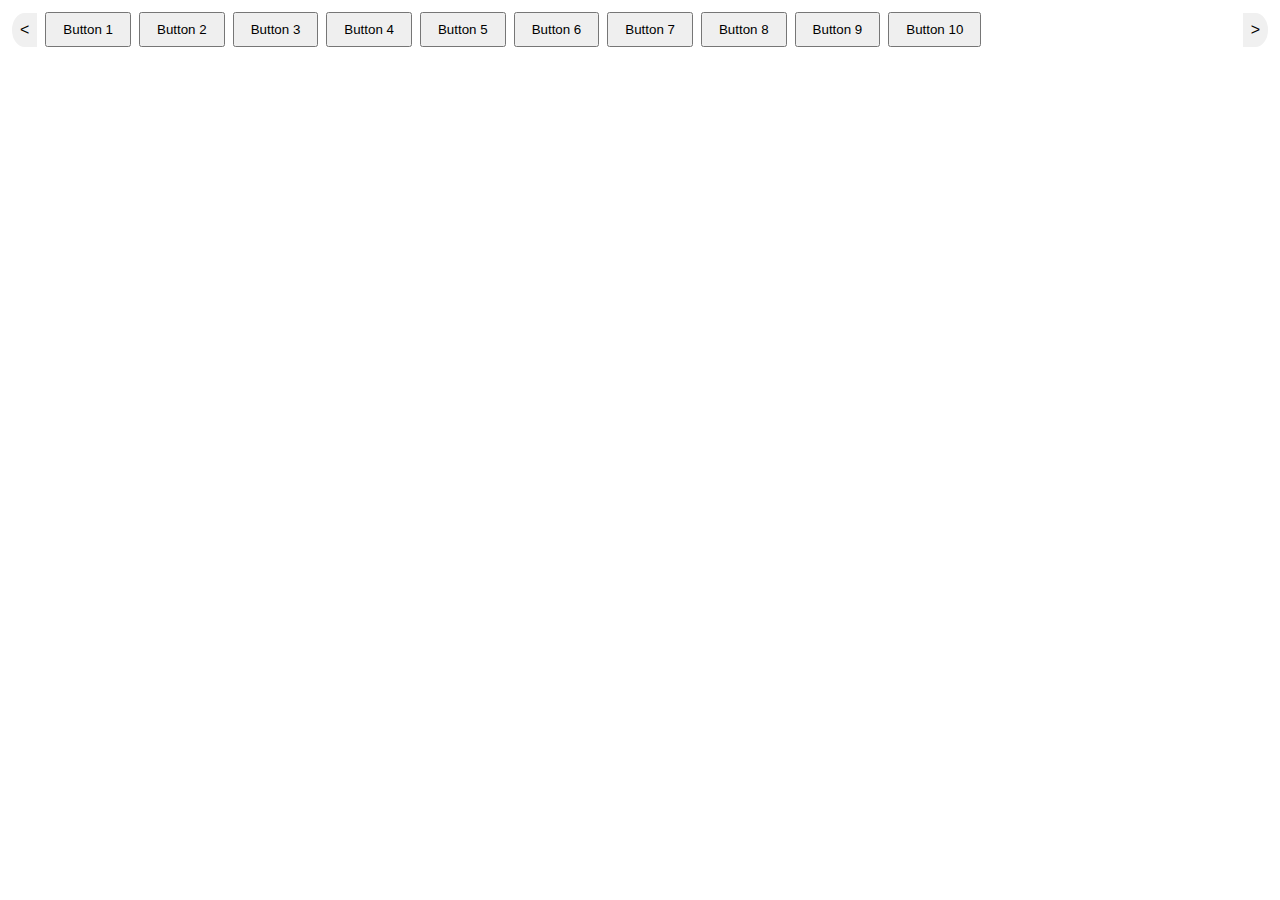
<file: testing/test.html>
<!DOCTYPE html>
<html lang="en">
<head>
  <meta charset="UTF-8">
  <meta name="viewport" content="width=device-width, initial-scale=1.0">
  <title>Horizontal Button Navigation</title>
  <style>
    .button-container {
      display: flex;
      align-items: center;
      overflow-x: hidden;
    }
    
    .buttons-wrapper {
      flex: 1;
      overflow-x: hidden;
    }
    
    .buttons {
      display: flex;
      transition: transform 1.3s ease;
    }
    
    button {
      padding: 8px 16px;
      margin: 4px;
      white-space: nowrap;
    }
    
    .arrow {
      background-color: #f0f0f0;
      border: none;
      padding: 8px;
      font-size: 16px;
      cursor: pointer;
    }
    
    .left-arrow {
      border-radius: 50% 0 0 50%;
    }
    
    .right-arrow {
      border-radius: 0 50% 50% 0;
    }
  </style>
</head>
<body>
  <div class="button-container">
    <button class="arrow left-arrow">&lt;</button>
    <div class="buttons-wrapper">
      <div class="buttons">
        <button>Button 1</button>
        <button>Button 2</button>
        <button>Button 3</button>
        <button>Button 4</button>
        <button>Button 5</button>
        <button>Button 6</button>
        <button>Button 7</button>
        <button>Button 8</button>
        <button>Button 9</button>
        <button>Button 10</button>
      </div>
    </div>
    <button class="arrow right-arrow">&gt;</button>
  </div>

  <script>
    document.addEventListener("DOMContentLoaded", function() {
      const container = document.querySelector(".buttons-wrapper");
      const buttons = document.querySelector(".buttons");
      const buttonWidth = buttons.querySelector("button").offsetWidth + 8; // Consider button margin
  
      document.querySelector(".right-arrow").addEventListener("click", function() {
        container.scrollLeft += buttonWidth;
      });
  
      document.querySelector(".left-arrow").addEventListener("click", function() {
        container.scrollLeft -= buttonWidth;
      });
    });
  </script>
</body>
</html>
</file>
<file: assets/css/noscript.css>
/*
	Landed by HTML5 UP
	html5up.net | @ajlkn
	Free for personal and commercial use under the CCA 3.0 license (html5up.net/license)
*/

/* Loader */

	body.landing.is-preload:before {
		display: none;
	}

	body.landing.is-preload:after {
		display: none;
	}
</file>
<file: assets/css/team.css>
.teamtag{
    margin-top: 8rem;
}
.ourteam{
    margin-left: 3rem; 
    font-size: 200%;
}
.coordi{
    text-align: center;
}

.contact {
    display: flex;
    justify-content: space-between;  
    flex-wrap: wrap;
    align-items: center;
  }
  
  .box {
    border-color: #1c1d26;
    height: 30rem;
    border-radius: 10%;
    margin: auto; 
    text-align: center;  
  }
  
  img {
    border-radius: 10%;
    max-width: 90%;  
    display: inline-flex;
  }
  .name{
    font-size: 150%;
    margin-top: 2.5rem;
  }
   
  .details{
    display: none;
    font-size: 1rem;
    font-family: cursive;
  }
.box:hover .details{
    display: block;
}
.all{
    display: flex;
    justify-content: space-around;
}
  /* .details {
    position: absolute;
    bottom: 0;
    left: 0;
    right: 0;
    background-color: rgba(0, 0, 0, 0.7);  
    color: white;
    padding: 10px;
    transform: translateY(100%);  
    transition: transform 0.3s ease;
  }
  
  .box:hover .details {
    transform: translateY(0); 
  } */
</file>
<file: assets/css/main.css>
@import url("fontawesome-all.min.css");
@import url("https://fonts.googleapis.com/css?family=Roboto:100,300,100italic,300italic");

/*
	Landed by HTML5 UP
	html5up.net | @ajlkn
	Free for personal and commercial use under the CCA 3.0 license (html5up.net/license)
*/

html, body, div, span, applet, object,
iframe, h1, h2, h3, h4, h5, h6, p, blockquote,
pre, a, abbr, acronym, address, big, cite,
code, del, dfn, em, img, ins, kbd, q, s, samp,
small, strike, strong, sub, sup, tt, var, b,
u, i, center, dl, dt, dd, ol, ul, li, fieldset,
form, label, legend, table, caption, tbody,
tfoot, thead, tr, th, td, article, aside,
canvas, details, embed, figure, figcaption,
footer, header, hgroup, menu, nav, output, ruby,
section, summary, time, mark, audio, video {
	margin: 0;
	padding: 0;
	border: 0;
	font-size: 100%;
	font: inherit;
	vertical-align: baseline;}

article, aside, details, figcaption, figure,
footer, header, hgroup, menu, nav, section {
	display: block;}

body {
	line-height: 1;
}

ol, ul {
	list-style: none;
}

blockquote, q {
	quotes: none;
}

	blockquote:before, blockquote:after, q:before, q:after {
		content: '';
		content: none;
	}

table {
	border-collapse: collapse;
	border-spacing: 0;
}

body {
	-webkit-text-size-adjust: none;
}

mark {
	background-color: transparent;
	color: inherit;
}

input::-moz-focus-inner {
	border: 0;
	padding: 0;
}

input, select, textarea {
	-moz-appearance: none;
	-webkit-appearance: none;
	-ms-appearance: none;
	appearance: none;
}

/* Basic */

	html {
		box-sizing: border-box;
	}

	*, *:before, *:after {
		box-sizing: inherit;
	}

	html, body {
		background: #1c1d26;
	}

	body.is-preload *, body.is-preload *:before, body.is-preload *:after {
		-moz-animation: none !important;
		-webkit-animation: none !important;
		-ms-animation: none !important;
		animation: none !important;
		-moz-transition: none !important;
		-webkit-transition: none !important;
		-ms-transition: none !important;
		transition: none !important;
	}

	body, input, select, textarea {
		color: rgba(255, 255, 255, 0.75);
		font-family: 'Segoe UI', Tahoma, Geneva, Verdana, sans-serif;
		font-size: 15pt;
		font-weight: 100;
		line-height: 1.75em;
	}

	a {
		-moz-transition: border-color 0.2s ease-in-out, color 0.2s ease-in-out;
		-webkit-transition: border-color 0.2s ease-in-out, color 0.2s ease-in-out;
		-ms-transition: border-color 0.2s ease-in-out, color 0.2s ease-in-out;
		transition: border-color 0.2s ease-in-out, color 0.2s ease-in-out;
		border-bottom: dotted 1px;
		color: #e44c65;
		text-decoration: none;
	}

		a:hover {
			color: #ed5f5f !important;
			border-bottom-color: transparent;
		}

	strong, b {
		color: #ffffff;
		font-weight: 300;
	}

	em, i {
		font-style: italic;
	}

	p {
		margin: 0 0 2em 0;
	}

	h1, h2, h3, h4, h5, h6 {
		color: #ffffff;
		font-weight: 300;
		line-height: 1em;
		margin: 0 0 0 0;
	}

		h1 a, h2 a, h3 a, h4 a, h5 a, h6 a {
			color: inherit;
			border: 0;
		}

	h2 {
		font-size: 2em;
		line-height: 1.5em;
		letter-spacing: -0.025em;
	}

	h3 {
		font-size: 1.35em;
		line-height: 1.5em;
	}

	h4 {
		font-size: 1.1em;
		line-height: 1.5em;
	}

	h5 {
		font-size: 0.9em;
		line-height: 1.5em;
	}

	h6 {
		font-size: 0.7em;
		line-height: 1.5em;
	}

	sub {
		font-size: 0.8em;
		position: relative;
		top: 0.5em;
	}

	sup {
		font-size: 0.8em;
		position: relative;
		top: -0.5em;
	}

	hr {
		border: 0;
		border-bottom: solid 1px rgba(255, 255, 255, 0.3);
		margin: 6em 0;
	}

		hr.major {
			margin: 4em 0;
		}

	blockquote {
		border-left: solid 4px rgba(255, 255, 255, 0.3);
		font-style: italic;
		margin: 0 0 2em 0;
		padding: 0.5em 0 0.5em 2em;
	}

	code {
		background: rgba(112, 32, 32, 0.075);
		border-radius: 4px;
		font-family: "Courier New", monospace;
		font-size: 0.9em;
		margin: 0 0.25em;
		padding: 0.25em 0.65em;
	}

	pre {
		-webkit-overflow-scrolling: touch;
		font-family: "Courier New", monospace;
		font-size: 0.9em;
		margin: 0 0 2em 0;
	}

		pre code {
			display: block;
			line-height: 1.75em;
			padding: 1em 1.5em;
			overflow-x: auto;
		}

	.align-left {
		text-align: left;
	}

	.align-center {
		text-align: center;
	}

	.align-right {
		text-align: right;
	}

/* Loader */

	@-moz-keyframes spinner-show {
		0% {
			opacity: 0;
		}

		100% {
			opacity: 1;
		}
	}

	@-webkit-keyframes spinner-show {
		0% {
			opacity: 0;
		}

		100% {
			opacity: 1;
		}
	}

	@-ms-keyframes spinner-show {
		0% {
			opacity: 0;
		}

		100% {
			opacity: 1;
		}
	}

	@keyframes spinner-show {
		0% {
			opacity: 0;
		}

		100% {
			opacity: 1;
		}
	}

	@-moz-keyframes spinner-hide {
		0% {
			color: rgba(255, 255, 255, 0.15);
			z-index: 100001;
			-moz-transform: scale(1) rotate(0deg);
			-webkit-transform: scale(1) rotate(0deg);
			-ms-transform: scale(1) rotate(0deg);
			transform: scale(1) rotate(0deg);
		}

		99% {
			color: #1c1d26;
			z-index: 100001;
			-moz-transform: scale(0.5) rotate(360deg);
			-webkit-transform: scale(0.5) rotate(360deg);
			-ms-transform: scale(0.5) rotate(360deg);
			transform: scale(0.5) rotate(360deg);
		}

		100% {
			color: #1c1d26;
			z-index: -1;
			-moz-transform: scale(0.5) rotate(360deg);
			-webkit-transform: scale(0.5) rotate(360deg);
			-ms-transform: scale(0.5) rotate(360deg);
			transform: scale(0.5) rotate(360deg);
		}
	}

	@-webkit-keyframes spinner-hide {
		0% {
			color: rgba(255, 255, 255, 0.15);
			z-index: 100001;
			-moz-transform: scale(1) rotate(0deg);
			-webkit-transform: scale(1) rotate(0deg);
			-ms-transform: scale(1) rotate(0deg);
			transform: scale(1) rotate(0deg);
		}

		99% {
			color: #1c1d26;
			z-index: 100001;
			-moz-transform: scale(0.5) rotate(360deg);
			-webkit-transform: scale(0.5) rotate(360deg);
			-ms-transform: scale(0.5) rotate(360deg);
			transform: scale(0.5) rotate(360deg);
		}

		100% {
			color: #1c1d26;
			z-index: -1;
			-moz-transform: scale(0.5) rotate(360deg);
			-webkit-transform: scale(0.5) rotate(360deg);
			-ms-transform: scale(0.5) rotate(360deg);
			transform: scale(0.5) rotate(360deg);
		}
	}

	@-ms-keyframes spinner-hide {
		0% {
			color: rgba(255, 255, 255, 0.15);
			z-index: 100001;
			-moz-transform: scale(1) rotate(0deg);
			-webkit-transform: scale(1) rotate(0deg);
			-ms-transform: scale(1) rotate(0deg);
			transform: scale(1) rotate(0deg);
		}

		99% {
			color: #1c1d26;
			z-index: 100001;
			-moz-transform: scale(0.5) rotate(360deg);
			-webkit-transform: scale(0.5) rotate(360deg);
			-ms-transform: scale(0.5) rotate(360deg);
			transform: scale(0.5) rotate(360deg);
		}

		100% {
			color: #1c1d26;
			z-index: -1;
			-moz-transform: scale(0.5) rotate(360deg);
			-webkit-transform: scale(0.5) rotate(360deg);
			-ms-transform: scale(0.5) rotate(360deg);
			transform: scale(0.5) rotate(360deg);
		}
	}

	@keyframes spinner-hide {
		0% {
			color: rgba(255, 255, 255, 0.15);
			z-index: 100001;
			-moz-transform: scale(1) rotate(0deg);
			-webkit-transform: scale(1) rotate(0deg);
			-ms-transform: scale(1) rotate(0deg);
			transform: scale(1) rotate(0deg);
		}

		99% {
			color: #1c1d26;
			z-index: 100001;
			-moz-transform: scale(0.5) rotate(360deg);
			-webkit-transform: scale(0.5) rotate(360deg);
			-ms-transform: scale(0.5) rotate(360deg);
			transform: scale(0.5) rotate(360deg);
		}

		100% {
			color: #1c1d26;
			z-index: -1;
			-moz-transform: scale(0.5) rotate(360deg);
			-webkit-transform: scale(0.5) rotate(360deg);
			-ms-transform: scale(0.5) rotate(360deg);
			transform: scale(0.5) rotate(360deg);
		}
	}

	@-moz-keyframes spinner-rotate {
		0% {
			-moz-transform: scale(1) rotate(0deg);
			-webkit-transform: scale(1) rotate(0deg);
			-ms-transform: scale(1) rotate(0deg);
			transform: scale(1) rotate(0deg);
		}

		100% {
			-moz-transform: scale(1) rotate(360deg);
			-webkit-transform: scale(1) rotate(360deg);
			-ms-transform: scale(1) rotate(360deg);
			transform: scale(1) rotate(360deg);
		}
	}

	@-webkit-keyframes spinner-rotate {
		0% {
			-moz-transform: scale(1) rotate(0deg);
			-webkit-transform: scale(1) rotate(0deg);
			-ms-transform: scale(1) rotate(0deg);
			transform: scale(1) rotate(0deg);
		}

		100% {
			-moz-transform: scale(1) rotate(360deg);
			-webkit-transform: scale(1) rotate(360deg);
			-ms-transform: scale(1) rotate(360deg);
			transform: scale(1) rotate(360deg);
		}
	}

	@-ms-keyframes spinner-rotate {
		0% {
			-moz-transform: scale(1) rotate(0deg);
			-webkit-transform: scale(1) rotate(0deg);
			-ms-transform: scale(1) rotate(0deg);
			transform: scale(1) rotate(0deg);
		}

		100% {
			-moz-transform: scale(1) rotate(360deg);
			-webkit-transform: scale(1) rotate(360deg);
			-ms-transform: scale(1) rotate(360deg);
			transform: scale(1) rotate(360deg);
		}
	}

	@keyframes spinner-rotate {
		0% {
			-moz-transform: scale(1) rotate(0deg);
			-webkit-transform: scale(1) rotate(0deg);
			-ms-transform: scale(1) rotate(0deg);
			transform: scale(1) rotate(0deg);
		}

		100% {
			-moz-transform: scale(1) rotate(360deg);
			-webkit-transform: scale(1) rotate(360deg);
			-ms-transform: scale(1) rotate(360deg);
			transform: scale(1) rotate(360deg);
		}
	}

	@-moz-keyframes overlay-hide {
		0% {
			opacity: 1;
			z-index: 100000;
		}

		15% {
			opacity: 1;
			z-index: 100000;
		}

		99% {
			opacity: 0;
			z-index: 100000;
		}

		100% {
			opacity: 0;
			z-index: -1;
		}
	}

	@-webkit-keyframes overlay-hide {
		0% {
			opacity: 1;
			z-index: 100000;
		}

		15% {
			opacity: 1;
			z-index: 100000;
		}

		99% {
			opacity: 0;
			z-index: 100000;
		}

		100% {
			opacity: 0;
			z-index: -1;
		}
	}

	@-ms-keyframes overlay-hide {
		0% {
			opacity: 1;
			z-index: 100000;
		}

		15% {
			opacity: 1;
			z-index: 100000;
		}

		99% {
			opacity: 0;
			z-index: 100000;
		}

		100% {
			opacity: 0;
			z-index: -1;
		}
	}

	@keyframes overlay-hide {
		0% {
			opacity: 1;
			z-index: 100000;
		}

		15% {
			opacity: 1;
			z-index: 100000;
		}

		99% {
			opacity: 0;
			z-index: 100000;
		}

		100% {
			opacity: 0;
			z-index: -1;
		}
	}

	body.landing {
		text-decoration: none;
	}

		body.landing:before {
			-moz-osx-font-smoothing: grayscale;
			-webkit-font-smoothing: antialiased;
			display: inline-block;
			font-style: normal;
			font-variant: normal;
			text-rendering: auto;
			line-height: 1;
			text-transform: none !important;
			font-family: 'Font Awesome 5 Free';
			font-weight: 900;
		}

		body.landing:before {
			-moz-animation: spinner-show 1.5s 1 0.25s ease forwards, spinner-hide 0.25s ease-in-out forwards !important;
			-webkit-animation: spinner-show 1.5s 1 0.25s ease forwards, spinner-hide 0.25s ease-in-out forwards !important;
			-ms-animation: spinner-show 1.5s 1 0.25s ease forwards, spinner-hide 0.25s ease-in-out forwards !important;
			animation: spinner-show 1.5s 1 0.25s ease forwards, spinner-hide 0.25s ease-in-out forwards !important;
			-moz-transform-origin: 50% 50%;
			-webkit-transform-origin: 50% 50%;
			-ms-transform-origin: 50% 50%;
			transform-origin: 50% 50%;
			color: rgba(255, 255, 255, 0.15);
			content: '\f1ce';
			cursor: default;
			display: block;
			font-size: 2em;
			height: 2em;
			left: 50%;
			line-height: 2em;
			margin: -1em 0 0 -1em;
			opacity: 0;
			position: fixed;
			text-align: center;
			top: 50%;
			width: 2em;
			z-index: -1;
		}

		body.landing:after {
			-moz-animation: overlay-hide 1.5s ease-in forwards !important;
			-webkit-animation: overlay-hide 1.5s ease-in forwards !important;
			-ms-animation: overlay-hide 1.5s ease-in forwards !important;
			animation: overlay-hide 1.5s ease-in forwards !important;
			background: #1c1d26;
			content: '';
			display: block;
			height: 100%;
			left: 0;
			opacity: 0;
			position: fixed;
			top: 0;
			width: 100%;
			z-index: -1;
		}

		body.landing.is-preload:before {
			-moz-animation: spinner-show 1.5s 1 0.25s ease forwards, spinner-rotate 0.75s infinite linear !important;
			-webkit-animation: spinner-show 1.5s 1 0.25s ease forwards, spinner-rotate 0.75s infinite linear !important;
			-ms-animation: spinner-show 1.5s 1 0.25s ease forwards, spinner-rotate 0.75s infinite linear !important;
			animation: spinner-show 1.5s 1 0.25s ease forwards, spinner-rotate 0.75s infinite linear !important;
			z-index: 100001;
		}

		body.landing.is-preload:after {
			-moz-animation: none !important;
			-webkit-animation: none !important;
			-ms-animation: none !important;
			animation: none !important;
			opacity: 1;
			z-index: 100000;
		}

	@media (-webkit-min-device-pixel-ratio: 2) {

		body.landing:before {
			line-height: 2.025em;
		}

	}

/* Container */

	.container {
		margin: 0 auto;
		max-width: calc(100% - 4em);
		width: 70em;
	}

		.container.xsmall {
			width: 17.5em;
		}

		.container.small {
			width: 35em;
		}

		.container.medium {
			width: 52.5em;
		}

		.container.large {
			width: 87.5em;
		}

		.container.xlarge {
			width: 105em;
		}

		.container.max {
			width: 100%;
		}

		@media screen and (max-width: 1280px) {

			.container {
				width: 90%;
				max-width: 100%;
			}

		}

		@media screen and (max-width: 980px) {

			.container {
				width: 100% !important;
			}

		}

/* Row */

	.row {
		display: flex;
		flex-wrap: wrap;
		box-sizing: border-box;
		align-items: stretch;
	}

		.row > * {
			box-sizing: border-box;
		}

		.row.gtr-uniform > * > :last-child {
			margin-bottom: 0;
		}

		.row.aln-left {
			justify-content: flex-start;
		}

		.row.aln-center {
			justify-content: center;
		}

		.row.aln-right {
			justify-content: flex-end;
		}

		.row.aln-top {
			align-items: flex-start;
		}

		.row.aln-middle {
			align-items: center;
		}

		.row.aln-bottom {
			align-items: flex-end;
		}

		.row > .imp {
			order: -1;
		}

		.row > .col-1 {
			width: 8.33333%;
		}

		.row > .off-1 {
			margin-left: 8.33333%;
		}

		.row > .col-2 {
			width: 16.66667%;
		}

		.row > .off-2 {
			margin-left: 16.66667%;
		}

		.row > .col-3 {
			width: 25%;
		}

		.row > .off-3 {
			margin-left: 25%;
		}

		.row > .col-4 {
			width: 33.33333%;
		}

		.row > .off-4 {
			margin-left: 33.33333%;
		}

		.row > .col-5 {
			width: 41.66667%;
		}

		.row > .off-5 {
			margin-left: 41.66667%;
		}

		.row > .col-6 {
			width: 50%;
		}

		.row > .off-6 {
			margin-left: 50%;
		}

		.row > .col-7 {
			width: 58.33333%;
		}

		.row > .off-7 {
			margin-left: 58.33333%;
		}

		.row > .col-8 {
			width: 66.66667%;
		}

		.row > .off-8 {
			margin-left: 66.66667%;
		}

		.row > .col-9 {
			width: 75%;
		}

		.row > .off-9 {
			margin-left: 75%;
		}

		.row > .col-10 {
			width: 83.33333%;
		}

		.row > .off-10 {
			margin-left: 83.33333%;
		}

		.row > .col-11 {
			width: 91.66667%;
		}

		.row > .off-11 {
			margin-left: 91.66667%;
		}

		.row > .col-12 {
			width: 100%;
		}

		.row > .off-12 {
			margin-left: 100%;
		}

		.row.gtr-0 {
			margin-top: 0;
			margin-left: 0em;
		}

			.row.gtr-0 > * {
				padding: 0 0 0 0em;
			}

			.row.gtr-0.gtr-uniform {
				margin-top: 0em;
			}

				.row.gtr-0.gtr-uniform > * {
					padding-top: 0em;
				}

		.row.gtr-25 {
			margin-top: 0;
			margin-left: -0.625em;
		}

			.row.gtr-25 > * {
				padding: 0 0 0 0.625em;
			}

			.row.gtr-25.gtr-uniform {
				margin-top: -0.625em;
			}

				.row.gtr-25.gtr-uniform > * {
					padding-top: 0.625em;
				}

		.row.gtr-50 {
			margin-top: 0;
			margin-left: -1.25em;
		}

			.row.gtr-50 > * {
				padding: 0 0 0 1.25em;
			}

			.row.gtr-50.gtr-uniform {
				margin-top: -1.25em;
			}

				.row.gtr-50.gtr-uniform > * {
					padding-top: 1.25em;
				}

		.row {
			margin-top: 0;
			margin-left: -2.5em;
		}

			.row > * {
				padding: 0 0 0 2.5em;
			}

			.row.gtr-uniform {
				margin-top: -2.5em;
			}

				.row.gtr-uniform > * {
					padding-top: 2.5em;
				}

		.row.gtr-150 {
			margin-top: 0;
			margin-left: -3.75em;
		}

			.row.gtr-150 > * {
				padding: 0 0 0 3.75em;
			}

			.row.gtr-150.gtr-uniform {
				margin-top: -3.75em;
			}

				.row.gtr-150.gtr-uniform > * {
					padding-top: 3.75em;
				}

		.row.gtr-200 {
			margin-top: 0;
			margin-left: -5em;
		}

			.row.gtr-200 > * {
				padding: 0 0 0 5em;
			}

			.row.gtr-200.gtr-uniform {
				margin-top: -5em;
			}

				.row.gtr-200.gtr-uniform > * {
					padding-top: 5em;
				}

		@media screen and (max-width: 1680px) {

			.row {
				display: flex;
				flex-wrap: wrap;
				box-sizing: border-box;
				align-items: stretch;
			}

				.row > * {
					box-sizing: border-box;
				}

				.row.gtr-uniform > * > :last-child {
					margin-bottom: 0;
				}

				.row.aln-left {
					justify-content: flex-start;
				}

				.row.aln-center {
					justify-content: center;
				}

				.row.aln-right {
					justify-content: flex-end;
				}

				.row.aln-top {
					align-items: flex-start;
				}

				.row.aln-middle {
					align-items: center;
				}

				.row.aln-bottom {
					align-items: flex-end;
				}

				.row > .imp-xlarge {
					order: -1;
				}

				.row > .col-1-xlarge {
					width: 8.33333%;
				}

				.row > .off-1-xlarge {
					margin-left: 8.33333%;
				}

				.row > .col-2-xlarge {
					width: 16.66667%;
				}

				.row > .off-2-xlarge {
					margin-left: 16.66667%;
				}

				.row > .col-3-xlarge {
					width: 25%;
				}

				.row > .off-3-xlarge {
					margin-left: 25%;
				}

				.row > .col-4-xlarge {
					width: 33.33333%;
				}

				.row > .off-4-xlarge {
					margin-left: 33.33333%;
				}

				.row > .col-5-xlarge {
					width: 41.66667%;
				}

				.row > .off-5-xlarge {
					margin-left: 41.66667%;
				}

				.row > .col-6-xlarge {
					width: 50%;
				}

				.row > .off-6-xlarge {
					margin-left: 50%;
				}

				.row > .col-7-xlarge {
					width: 58.33333%;
				}

				.row > .off-7-xlarge {
					margin-left: 58.33333%;
				}

				.row > .col-8-xlarge {
					width: 66.66667%;
				}

				.row > .off-8-xlarge {
					margin-left: 66.66667%;
				}

				.row > .col-9-xlarge {
					width: 75%;
				}

				.row > .off-9-xlarge {
					margin-left: 75%;
				}

				.row > .col-10-xlarge {
					width: 83.33333%;
				}

				.row > .off-10-xlarge {
					margin-left: 83.33333%;
				}

				.row > .col-11-xlarge {
					width: 91.66667%;
				}

				.row > .off-11-xlarge {
					margin-left: 91.66667%;
				}

				.row > .col-12-xlarge {
					width: 100%;
				}

				.row > .off-12-xlarge {
					margin-left: 100%;
				}

				.row.gtr-0 {
					margin-top: 0;
					margin-left: 0em;
				}

					.row.gtr-0 > * {
						padding: 0 0 0 0em;
					}

					.row.gtr-0.gtr-uniform {
						margin-top: 0em;
					}

						.row.gtr-0.gtr-uniform > * {
							padding-top: 0em;
						}

				.row.gtr-25 {
					margin-top: 0;
					margin-left: -0.625em;
				}

					.row.gtr-25 > * {
						padding: 0 0 0 0.625em;
					}

					.row.gtr-25.gtr-uniform {
						margin-top: -0.625em;
					}

						.row.gtr-25.gtr-uniform > * {
							padding-top: 0.625em;
						}

				.row.gtr-50 {
					margin-top: 0;
					margin-left: -1.25em;
				}

					.row.gtr-50 > * {
						padding: 0 0 0 1.25em;
					}

					.row.gtr-50.gtr-uniform {
						margin-top: -1.25em;
					}

						.row.gtr-50.gtr-uniform > * {
							padding-top: 1.25em;
						}

				.row {
					margin-top: 0;
					margin-left: -2.5em;
				}

					.row > * {
						padding: 0 0 0 2.5em;
					}

					.row.gtr-uniform {
						margin-top: -2.5em;
					}

						.row.gtr-uniform > * {
							padding-top: 2.5em;
						}

				.row.gtr-150 {
					margin-top: 0;
					margin-left: -3.75em;
				}

					.row.gtr-150 > * {
						padding: 0 0 0 3.75em;
					}

					.row.gtr-150.gtr-uniform {
						margin-top: -3.75em;
					}

						.row.gtr-150.gtr-uniform > * {
							padding-top: 3.75em;
						}

				.row.gtr-200 {
					margin-top: 0;
					margin-left: -5em;
				}

					.row.gtr-200 > * {
						padding: 0 0 0 5em;
					}

					.row.gtr-200.gtr-uniform {
						margin-top: -5em;
					}

						.row.gtr-200.gtr-uniform > * {
							padding-top: 5em;
						}

		}

		@media screen and (max-width: 1280px) {

			.row {
				display: flex;
				flex-wrap: wrap;
				box-sizing: border-box;
				align-items: stretch;
			}

				.row > * {
					box-sizing: border-box;
				}

				.row.gtr-uniform > * > :last-child {
					margin-bottom: 0;
				}

				.row.aln-left {
					justify-content: flex-start;
				}

				.row.aln-center {
					justify-content: center;
				}

				.row.aln-right {
					justify-content: flex-end;
				}

				.row.aln-top {
					align-items: flex-start;
				}

				.row.aln-middle {
					align-items: center;
				}

				.row.aln-bottom {
					align-items: flex-end;
				}

				.row > .imp-large {
					order: -1;
				}

				.row > .col-1-large {
					width: 8.33333%;
				}

				.row > .off-1-large {
					margin-left: 8.33333%;
				}

				.row > .col-2-large {
					width: 16.66667%;
				}

				.row > .off-2-large {
					margin-left: 16.66667%;
				}

				.row > .col-3-large {
					width: 25%;
				}

				.row > .off-3-large {
					margin-left: 25%;
				}

				.row > .col-4-large {
					width: 33.33333%;
				}

				.row > .off-4-large {
					margin-left: 33.33333%;
				}

				.row > .col-5-large {
					width: 41.66667%;
				}

				.row > .off-5-large {
					margin-left: 41.66667%;
				}

				.row > .col-6-large {
					width: 50%;
				}

				.row > .off-6-large {
					margin-left: 50%;
				}

				.row > .col-7-large {
					width: 58.33333%;
				}

				.row > .off-7-large {
					margin-left: 58.33333%;
				}

				.row > .col-8-large {
					width: 66.66667%;
				}

				.row > .off-8-large {
					margin-left: 66.66667%;
				}

				.row > .col-9-large {
					width: 75%;
				}

				.row > .off-9-large {
					margin-left: 75%;
				}

				.row > .col-10-large {
					width: 83.33333%;
				}

				.row > .off-10-large {
					margin-left: 83.33333%;
				}

				.row > .col-11-large {
					width: 91.66667%;
				}

				.row > .off-11-large {
					margin-left: 91.66667%;
				}

				.row > .col-12-large {
					width: 100%;
				}

				.row > .off-12-large {
					margin-left: 100%;
				}

				.row.gtr-0 {
					margin-top: 0;
					margin-left: 0em;
				}

					.row.gtr-0 > * {
						padding: 0 0 0 0em;
					}

					.row.gtr-0.gtr-uniform {
						margin-top: 0em;
					}

						.row.gtr-0.gtr-uniform > * {
							padding-top: 0em;
						}

				.row.gtr-25 {
					margin-top: 0;
					margin-left: -0.625em;
				}

					.row.gtr-25 > * {
						padding: 0 0 0 0.625em;
					}

					.row.gtr-25.gtr-uniform {
						margin-top: -0.625em;
					}

						.row.gtr-25.gtr-uniform > * {
							padding-top: 0.625em;
						}

				.row.gtr-50 {
					margin-top: 0;
					margin-left: -1.25em;
				}

					.row.gtr-50 > * {
						padding: 0 0 0 1.25em;
					}

					.row.gtr-50.gtr-uniform {
						margin-top: -1.25em;
					}

						.row.gtr-50.gtr-uniform > * {
							padding-top: 1.25em;
						}

				.row {
					margin-top: 0;
					margin-left: -2.5em;
				}

					.row > * {
						padding: 0 0 0 2.5em;
					}

					.row.gtr-uniform {
						margin-top: -2.5em;
					}

						.row.gtr-uniform > * {
							padding-top: 2.5em;
						}

				.row.gtr-150 {
					margin-top: 0;
					margin-left: -3.75em;
				}

					.row.gtr-150 > * {
						padding: 0 0 0 3.75em;
					}

					.row.gtr-150.gtr-uniform {
						margin-top: -3.75em;
					}

						.row.gtr-150.gtr-uniform > * {
							padding-top: 3.75em;
						}

				.row.gtr-200 {
					margin-top: 0;
					margin-left: -5em;
				}

					.row.gtr-200 > * {
						padding: 0 0 0 5em;
					}

					.row.gtr-200.gtr-uniform {
						margin-top: -5em;
					}

						.row.gtr-200.gtr-uniform > * {
							padding-top: 5em;
						}

		}

		@media screen and (max-width: 980px) {

			.row {
				display: flex;
				flex-wrap: wrap;
				box-sizing: border-box;
				align-items: stretch;
			}

				.row > * {
					box-sizing: border-box;
				}

				.row.gtr-uniform > * > :last-child {
					margin-bottom: 0;
				}

				.row.aln-left {
					justify-content: flex-start;
				}

				.row.aln-center {
					justify-content: center;
				}

				.row.aln-right {
					justify-content: flex-end;
				}

				.row.aln-top {
					align-items: flex-start;
				}

				.row.aln-middle {
					align-items: center;
				}

				.row.aln-bottom {
					align-items: flex-end;
				}

				.row > .imp-medium {
					order: -1;
				}

				.row > .col-1-medium {
					width: 8.33333%;
				}

				.row > .off-1-medium {
					margin-left: 8.33333%;
				}

				.row > .col-2-medium {
					width: 16.66667%;
				}

				.row > .off-2-medium {
					margin-left: 16.66667%;
				}

				.row > .col-3-medium {
					width: 25%;
				}

				.row > .off-3-medium {
					margin-left: 25%;
				}

				.row > .col-4-medium {
					width: 33.33333%;
				}

				.row > .off-4-medium {
					margin-left: 33.33333%;
				}

				.row > .col-5-medium {
					width: 41.66667%;
				}

				.row > .off-5-medium {
					margin-left: 41.66667%;
				}

				.row > .col-6-medium {
					width: 50%;
				}

				.row > .off-6-medium {
					margin-left: 50%;
				}

				.row > .col-7-medium {
					width: 58.33333%;
				}

				.row > .off-7-medium {
					margin-left: 58.33333%;
				}

				.row > .col-8-medium {
					width: 66.66667%;
				}

				.row > .off-8-medium {
					margin-left: 66.66667%;
				}

				.row > .col-9-medium {
					width: 75%;
				}

				.row > .off-9-medium {
					margin-left: 75%;
				}

				.row > .col-10-medium {
					width: 83.33333%;
				}

				.row > .off-10-medium {
					margin-left: 83.33333%;
				}

				.row > .col-11-medium {
					width: 91.66667%;
				}

				.row > .off-11-medium {
					margin-left: 91.66667%;
				}

				.row > .col-12-medium {
					width: 100%;
				}

				.row > .off-12-medium {
					margin-left: 100%;
				}

				.row.gtr-0 {
					margin-top: 0;
					margin-left: 0em;
				}

					.row.gtr-0 > * {
						padding: 0 0 0 0em;
					}

					.row.gtr-0.gtr-uniform {
						margin-top: 0em;
					}

						.row.gtr-0.gtr-uniform > * {
							padding-top: 0em;
						}

				.row.gtr-25 {
					margin-top: 0;
					margin-left: -0.625em;
				}

					.row.gtr-25 > * {
						padding: 0 0 0 0.625em;
					}

					.row.gtr-25.gtr-uniform {
						margin-top: -0.625em;
					}

						.row.gtr-25.gtr-uniform > * {
							padding-top: 0.625em;
						}

				.row.gtr-50 {
					margin-top: 0;
					margin-left: -1.25em;
				}

					.row.gtr-50 > * {
						padding: 0 0 0 1.25em;
					}

					.row.gtr-50.gtr-uniform {
						margin-top: -1.25em;
					}

						.row.gtr-50.gtr-uniform > * {
							padding-top: 1.25em;
						}

				.row {
					margin-top: 0;
					margin-left: -2.5em;
				}

					.row > * {
						padding: 0 0 0 2.5em;
					}

					.row.gtr-uniform {
						margin-top: -2.5em;
					}

						.row.gtr-uniform > * {
							padding-top: 2.5em;
						}

				.row.gtr-150 {
					margin-top: 0;
					margin-left: -3.75em;
				}

					.row.gtr-150 > * {
						padding: 0 0 0 3.75em;
					}

					.row.gtr-150.gtr-uniform {
						margin-top: -3.75em;
					}

						.row.gtr-150.gtr-uniform > * {
							padding-top: 3.75em;
						}

				.row.gtr-200 {
					margin-top: 0;
					margin-left: -5em;
				}

					.row.gtr-200 > * {
						padding: 0 0 0 5em;
					}

					.row.gtr-200.gtr-uniform {
						margin-top: -5em;
					}

						.row.gtr-200.gtr-uniform > * {
							padding-top: 5em;
						}

		}

		@media screen and (max-width: 736px) {

			.row {
				display: flex;
				flex-wrap: wrap;
				box-sizing: border-box;
				align-items: stretch;
			}

				.row > * {
					box-sizing: border-box;
				}

				.row.gtr-uniform > * > :last-child {
					margin-bottom: 0;
				}

				.row.aln-left {
					justify-content: flex-start;
				}

				.row.aln-center {
					justify-content: center;
				}

				.row.aln-right {
					justify-content: flex-end;
				}

				.row.aln-top {
					align-items: flex-start;
				}

				.row.aln-middle {
					align-items: center;
				}

				.row.aln-bottom {
					align-items: flex-end;
				}

				.row > .imp-small {
					order: -1;
				}

				.row > .col-1-small {
					width: 8.33333%;
				}

				.row > .off-1-small {
					margin-left: 8.33333%;
				}

				.row > .col-2-small {
					width: 16.66667%;
				}

				.row > .off-2-small {
					margin-left: 16.66667%;
				}

				.row > .col-3-small {
					width: 25%;
				}

				.row > .off-3-small {
					margin-left: 25%;
				}

				.row > .col-4-small {
					width: 33.33333%;
				}

				.row > .off-4-small {
					margin-left: 33.33333%;
				}

				.row > .col-5-small {
					width: 41.66667%;
				}

				.row > .off-5-small {
					margin-left: 41.66667%;
				}

				.row > .col-6-small {
					width: 50%;
				}

				.row > .off-6-small {
					margin-left: 50%;
				}

				.row > .col-7-small {
					width: 58.33333%;
				}

				.row > .off-7-small {
					margin-left: 58.33333%;
				}

				.row > .col-8-small {
					width: 66.66667%;
				}

				.row > .off-8-small {
					margin-left: 66.66667%;
				}

				.row > .col-9-small {
					width: 75%;
				}

				.row > .off-9-small {
					margin-left: 75%;
				}

				.row > .col-10-small {
					width: 83.33333%;
				}

				.row > .off-10-small {
					margin-left: 83.33333%;
				}

				.row > .col-11-small {
					width: 91.66667%;
				}

				.row > .off-11-small {
					margin-left: 91.66667%;
				}

				.row > .col-12-small {
					width: 100%;
				}

				.row > .off-12-small {
					margin-left: 100%;
				}

				.row.gtr-0 {
					margin-top: 0;
					margin-left: 0em;
				}

					.row.gtr-0 > * {
						padding: 0 0 0 0em;
					}

					.row.gtr-0.gtr-uniform {
						margin-top: 0em;
					}

						.row.gtr-0.gtr-uniform > * {
							padding-top: 0em;
						}

				.row.gtr-25 {
					margin-top: 0;
					margin-left: -0.625em;
				}

					.row.gtr-25 > * {
						padding: 0 0 0 0.625em;
					}

					.row.gtr-25.gtr-uniform {
						margin-top: -0.625em;
					}

						.row.gtr-25.gtr-uniform > * {
							padding-top: 0.625em;
						}

				.row.gtr-50 {
					margin-top: 0;
					margin-left: -1.25em;
				}

					.row.gtr-50 > * {
						padding: 0 0 0 1.25em;
					}

					.row.gtr-50.gtr-uniform {
						margin-top: -1.25em;
					}

						.row.gtr-50.gtr-uniform > * {
							padding-top: 1.25em;
						}

				.row {
					margin-top: 0;
					margin-left: -2.5em;
				}

					.row > * {
						padding: 0 0 0 2.5em;
					}

					.row.gtr-uniform {
						margin-top: -2.5em;
					}

						.row.gtr-uniform > * {
							padding-top: 2.5em;
						}

				.row.gtr-150 {
					margin-top: 0;
					margin-left: -3.75em;
				}

					.row.gtr-150 > * {
						padding: 0 0 0 3.75em;
					}

					.row.gtr-150.gtr-uniform {
						margin-top: -3.75em;
					}

						.row.gtr-150.gtr-uniform > * {
							padding-top: 3.75em;
						}

				.row.gtr-200 {
					margin-top: 0;
					margin-left: -5em;
				}

					.row.gtr-200 > * {
						padding: 0 0 0 5em;
					}

					.row.gtr-200.gtr-uniform {
						margin-top: -5em;
					}

						.row.gtr-200.gtr-uniform > * {
							padding-top: 5em;
						}

		}

		@media screen and (max-width: 480px) {

			.row {
				display: flex;
				flex-wrap: wrap;
				box-sizing: border-box;
				align-items: stretch;
			}

				.row > * {
					box-sizing: border-box;
				}

				.row.gtr-uniform > * > :last-child {
					margin-bottom: 0;
				}

				.row.aln-left {
					justify-content: flex-start;
				}

				.row.aln-center {
					justify-content: center;
				}

				.row.aln-right {
					justify-content: flex-end;
				}

				.row.aln-top {
					align-items: flex-start;
				}

				.row.aln-middle {
					align-items: center;
				}

				.row.aln-bottom {
					align-items: flex-end;
				}

				.row > .imp-xsmall {
					order: -1;
				}

				.row > .col-1-xsmall {
					width: 8.33333%;
				}

				.row > .off-1-xsmall {
					margin-left: 8.33333%;
				}

				.row > .col-2-xsmall {
					width: 16.66667%;
				}

				.row > .off-2-xsmall {
					margin-left: 16.66667%;
				}

				.row > .col-3-xsmall {
					width: 25%;
				}

				.row > .off-3-xsmall {
					margin-left: 25%;
				}

				.row > .col-4-xsmall {
					width: 33.33333%;
				}

				.row > .off-4-xsmall {
					margin-left: 33.33333%;
				}

				.row > .col-5-xsmall {
					width: 41.66667%;
				}

				.row > .off-5-xsmall {
					margin-left: 41.66667%;
				}

				.row > .col-6-xsmall {
					width: 50%;
				}

				.row > .off-6-xsmall {
					margin-left: 50%;
				}

				.row > .col-7-xsmall {
					width: 58.33333%;
				}

				.row > .off-7-xsmall {
					margin-left: 58.33333%;
				}

				.row > .col-8-xsmall {
					width: 66.66667%;
				}

				.row > .off-8-xsmall {
					margin-left: 66.66667%;
				}

				.row > .col-9-xsmall {
					width: 75%;
				}

				.row > .off-9-xsmall {
					margin-left: 75%;
				}

				.row > .col-10-xsmall {
					width: 83.33333%;
				}

				.row > .off-10-xsmall {
					margin-left: 83.33333%;
				}

				.row > .col-11-xsmall {
					width: 91.66667%;
				}

				.row > .off-11-xsmall {
					margin-left: 91.66667%;
				}

				.row > .col-12-xsmall {
					width: 100%;
				}

				.row > .off-12-xsmall {
					margin-left: 100%;
				}

				.row.gtr-0 {
					margin-top: 0;
					margin-left: 0em;
				}

					.row.gtr-0 > * {
						padding: 0 0 0 0em;
					}

					.row.gtr-0.gtr-uniform {
						margin-top: 0em;
					}

						.row.gtr-0.gtr-uniform > * {
							padding-top: 0em;
						}

				.row.gtr-25 {
					margin-top: 0;
					margin-left: -0.625em;
				}

					.row.gtr-25 > * {
						padding: 0 0 0 0.625em;
					}

					.row.gtr-25.gtr-uniform {
						margin-top: -0.625em;
					}

						.row.gtr-25.gtr-uniform > * {
							padding-top: 0.625em;
						}

				.row.gtr-50 {
					margin-top: 0;
					margin-left: -1.25em;
				}

					.row.gtr-50 > * {
						padding: 0 0 0 1.25em;
					}

					.row.gtr-50.gtr-uniform {
						margin-top: -1.25em;
					}

						.row.gtr-50.gtr-uniform > * {
							padding-top: 1.25em;
						}

				.row {
					margin-top: 0;
					margin-left: -2.5em;
				}

					.row > * {
						padding: 0 0 0 2.5em;
					}

					.row.gtr-uniform {
						margin-top: -2.5em;
					}

						.row.gtr-uniform > * {
							padding-top: 2.5em;
						}

				.row.gtr-150 {
					margin-top: 0;
					margin-left: -3.75em;
				}

					.row.gtr-150 > * {
						padding: 0 0 0 3.75em;
					}

					.row.gtr-150.gtr-uniform {
						margin-top: -3.75em;
					}

						.row.gtr-150.gtr-uniform > * {
							padding-top: 3.75em;
						}

				.row.gtr-200 {
					margin-top: 0;
					margin-left: -5em;
				}

					.row.gtr-200 > * {
						padding: 0 0 0 5em;
					}

					.row.gtr-200.gtr-uniform {
						margin-top: -5em;
					}

						.row.gtr-200.gtr-uniform > * {
							padding-top: 5em;
						}

		}

/* Section/Article */

	section.special, article.special {
		text-align: center;
	}

	header p {
		color: #ffffff;
		position: relative;
		margin: 0 0 1.5em 0;
	}

	header h2 + p {
		font-size: 1.25em;
		margin-top: -1em;
		line-height: 1.75em;
	}

	header h3 + p {
		font-size: 1.1em;
		margin-top: -0.8em;
		line-height: 1.75em;
	}

	header h4 + p,
	header h5 + p,
	header h6 + p {
		font-size: 0.9em;
		margin-top: -0.6em;
		line-height: 1.5em;
	}

	header.major {
		margin: 0 0 4em 0;
		position: relative;
		text-align: center;
	}

		header.major:after {
			background: #db394f;
			content: '';
			display: inline-block;
			height: 0.2em;
			max-width: 20em;
			width: 75%;
		}

	footer.major {
		margin: 4em 0 0 0;
	}

/* Form */

	form {
		margin: 0 0 2em 0;
	}

		form.cta {
			max-width: 35em;
			margin-left: auto;
			margin-right: auto;
		}

	label {
		color: #ffffff;
		display: block;
		font-size: 0.9em;
		font-weight: 300;
		margin: 0 0 1em 0;
	}

	input[type="text"],
	input[type="password"],
	input[type="email"],
	select,
	textarea {
		-moz-appearance: none;
		-webkit-appearance: none;
		-ms-appearance: none;
		appearance: none;
		-moz-transition: border-color 0.2s ease-in-out;
		-webkit-transition: border-color 0.2s ease-in-out;
		-ms-transition: border-color 0.2s ease-in-out;
		transition: border-color 0.2s ease-in-out;
		background: transparent;
		border-radius: 4px;
		border: solid 1px rgba(255, 255, 255, 0.3);
		color: inherit;
		display: block;
		outline: 0;
		padding: 0 1em;
		text-decoration: none;
		width: 100%;
	}

		input[type="text"]:invalid,
		input[type="password"]:invalid,
		input[type="email"]:invalid,
		select:invalid,
		textarea:invalid {
			box-shadow: none;
		}

		input[type="text"]:focus,
		input[type="password"]:focus,
		input[type="email"]:focus,
		select:focus,
		textarea:focus {
			border-color: #e44c65;
		}

	select {
		background-image: url("data:image/svg+xml;charset=utf8,%3Csvg xmlns='http://www.w3.org/2000/svg' width='40' height='40' preserveAspectRatio='none' viewBox='0 0 40 40'%3E%3Cpath d='M9.4,12.3l10.4,10.4l10.4-10.4c0.2-0.2,0.5-0.4,0.9-0.4c0.3,0,0.6,0.1,0.9,0.4l3.3,3.3c0.2,0.2,0.4,0.5,0.4,0.9 c0,0.4-0.1,0.6-0.4,0.9L20.7,31.9c-0.2,0.2-0.5,0.4-0.9,0.4c-0.3,0-0.6-0.1-0.9-0.4L4.3,17.3c-0.2-0.2-0.4-0.5-0.4-0.9 c0-0.4,0.1-0.6,0.4-0.9l3.3-3.3c0.2-0.2,0.5-0.4,0.9-0.4S9.1,12.1,9.4,12.3z' fill='rgba(255, 255, 255, 0.3)' /%3E%3C/svg%3E");
		background-size: 1.25rem;
		background-repeat: no-repeat;
		background-position: calc(100% - 1rem) center;
		height: 3em;
		padding-right: 3em;
		text-overflow: ellipsis;
	}

		select option {
			color: #ffffff;
			background: #1c1d26;
		}

		select:focus::-ms-value {
			background-color: transparent;
		}

		select::-ms-expand {
			display: none;
		}

	input[type="text"],
	input[type="password"],
	input[type="email"],
	select {
		height: 3em;
	}

	textarea {
		padding: 0.75em 1em;
	}

	input[type="checkbox"],
	input[type="radio"] {
		-moz-appearance: none;
		-webkit-appearance: none;
		-ms-appearance: none;
		appearance: none;
		display: block;
		float: left;
		margin-right: -2em;
		opacity: 0;
		width: 1em;
		z-index: -1;
	}

		input[type="checkbox"] + label,
		input[type="radio"] + label {
			text-decoration: none;
			color: rgba(255, 255, 255, 0.75);
			cursor: pointer;
			display: inline-block;
			font-size: 1em;
			font-weight: 100;
			padding-left: 2.55em;
			padding-right: 0.75em;
			position: relative;
		}

			input[type="checkbox"] + label:before,
			input[type="radio"] + label:before {
				-moz-osx-font-smoothing: grayscale;
				-webkit-font-smoothing: antialiased;
				display: inline-block;
				font-style: normal;
				font-variant: normal;
				text-rendering: auto;
				line-height: 1;
				text-transform: none !important;
				font-family: 'Font Awesome 5 Free';
				font-weight: 900;
			}

			input[type="checkbox"] + label:before,
			input[type="radio"] + label:before {
				border-radius: 4px;
				border: solid 1px rgba(255, 255, 255, 0.3);
				content: '';
				display: inline-block;
				font-size: 0.8em;
				height: 2.25em;
				left: 0;
				line-height: 2.25em;
				position: absolute;
				text-align: center;
				top: 0;
				width: 2.25em;
			}

		input[type="checkbox"]:checked + label:before,
		input[type="radio"]:checked + label:before {
			background: rgba(255, 255, 255, 0.25);
			color: #ffffff;
			content: '\f00c';
		}

		input[type="checkbox"]:focus + label:before,
		input[type="radio"]:focus + label:before {
			border-color: #e44c65;
		}

	input[type="checkbox"] + label:before {
		border-radius: 4px;
	}

	input[type="radio"] + label:before {
		border-radius: 100%;
	}

	::-webkit-input-placeholder {
		color: rgba(255, 255, 255, 0.5) !important;
		opacity: 1.0;
	}

	:-moz-placeholder {
		color: rgba(255, 255, 255, 0.5) !important;
		opacity: 1.0;
	}

	::-moz-placeholder {
		color: rgba(255, 255, 255, 0.5) !important;
		opacity: 1.0;
	}

	:-ms-input-placeholder {
		color: rgba(255, 255, 255, 0.5) !important;
		opacity: 1.0;
	}

/* Box */

	.box {
		border-radius: 4px;
		border: solid 1px rgba(255, 255, 255, 0.3);
		margin-bottom: 2em;
		padding: 1.5em;
	}

		.box > :last-child,
		.box > :last-child > :last-child,
		.box > :last-child > :last-child > :last-child {
			margin-bottom: 0;
		}

		.box.alt {
			border: 0;
			border-radius: 0;
			padding: 0;
		}

/* Icon */

	.icon {
		text-decoration: none;
		border-bottom: none;
		position: relative;
	}

		.icon:before {
			-moz-osx-font-smoothing: grayscale;
			-webkit-font-smoothing: antialiased;
			display: inline-block;
			font-style: normal;
			font-variant: normal;
			text-rendering: auto;
			line-height: 1;
			text-transform: none !important;
			font-family: 'Font Awesome 5 Free';
			font-weight: 400;
		}

		.icon > .label {
			display: none;
		}

		.icon:before {
			line-height: inherit;
		}

		.icon.solid:before {
			font-weight: 900 !important;
		}

		.icon.brands:before {
			font-family: 'Font Awesome 5 Brands' !important;
		}

		.icon.alt {
			text-decoration: none;
		}

			.icon.alt:before {
				-moz-osx-font-smoothing: grayscale;
				-webkit-font-smoothing: antialiased;
				display: inline-block;
				font-style: normal;
				font-variant: normal;
				text-rendering: auto;
				line-height: 1;
				text-transform: none !important;
				font-family: 'Font Awesome 5 Free';
				font-weight: 400;
			}

			.icon.alt:before {
				color: #1c1d26 !important;
				text-shadow: 1px 0 0 #ffffff, -1px 0 0 #ffffff, 0 1px 0 #ffffff, 0 -1px 0 #ffffff;
			}

		.icon.major {
			background: #272833;
			border-radius: 100%;
			cursor: default;
			display: inline-block;
			height: 6em;
			line-height: 5.65em;
			margin: 0 0 2em 0;
			text-align: center;
			width: 6em;
		}

			.icon.major:before {
				font-size: 2.25em;
			}

			.icon.major.alt {
				text-decoration: none;
			}

				.icon.major.alt:before {
					-moz-osx-font-smoothing: grayscale;
					-webkit-font-smoothing: antialiased;
					display: inline-block;
					font-style: normal;
					font-variant: normal;
					text-rendering: auto;
					line-height: 1;
					text-transform: none !important;
					font-family: 'Font Awesome 5 Free';
					font-weight: 400;
				}

				.icon.major.alt:before {
					color: #272833 !important;
					text-shadow: 1px 0 0 #ffffff, -1px 0 0 #ffffff, 0 1px 0 #ffffff, 0 -1px 0 #ffffff;
				}

/* Image */

	.image {
		border-radius: 4px;
		border: 0;
		display: inline-block;
		position: relative;
		overflow: hidden;
	}

		.image:before {
			content: '';
			display: block;
			position: absolute;
			left: 0;
			top: 0;
			background-image: url("images/overlay.png");
			width: 100%;
			height: 100%;
			z-index: 1;
		}

		.image img {
			border-radius: 4px;
			display: block;
		}

		.image.left {
			float: left;
			margin: 0 1.5em 1em 0;
			top: 0.25em;
		}

		.image.right {
			float: right;
			margin: 0 0 1em 1.5em;
			top: 0.25em;
		}

		.image.left, .image.right {
			max-width: 40%;
		}

			.image.left img, .image.right img {
				width: 100%;
			}

		.image.fit {
			display: block;
			margin: 0 0 2em 0;
			width: 100%;
		}

			.image.fit img {
				width: 100%;
			}

/* List */

	ol {
		list-style: decimal;
		margin: 0 0 2em 0;
		padding-left: 1.25em;
	}

		ol li {
			padding-left: 0.25em;
		}

	ul {
		list-style: disc;
		margin: 0 0 2em 0;
		padding-left: 1em;
	}

		ul li {
			padding-left: 0.5em;
		}

		ul.alt {
			list-style: none;
			padding-left: 0;
		}

			ul.alt li {
				border-top: solid 1px rgba(255, 255, 255, 0.3);
				padding: 0.5em 0;
			}

				ul.alt li:first-child {
					border-top: 0;
					padding-top: 0;
				}

	dl {
		margin: 0 0 2em 0;
	}

/* Icons */

	ul.icons {
		cursor: default;
		list-style: none;
		padding-left: 0;
	}

		ul.icons li {
			display: inline-block;
			height: 2.5em;
			line-height: 2.5em;
			padding: 0 0.5em;
		}

			ul.icons li .icon {
				font-size: 0.8em;
			}

				ul.icons li .icon:before {
					font-size: 2em;
				}

/* Actions */

	ul.actions {
		display: -moz-flex;
		display: -webkit-flex;
		display: -ms-flex;
		display: flex;
		cursor: default;
		list-style: none;
		margin-left: -1em;
		padding-left: 0;
	}

		ul.actions li {
			padding: 0 0 0 1em;
			vertical-align: middle;
		}

		ul.actions.special {
			-moz-justify-content: center;
			-webkit-justify-content: center;
			-ms-justify-content: center;
			justify-content: center;
			width: 100%;
			margin-left: 0;
		}

			ul.actions.special li:first-child {
				padding-left: 0;
			}

		ul.actions.stacked {
			-moz-flex-direction: column;
			-webkit-flex-direction: column;
			-ms-flex-direction: column;
			flex-direction: column;
			margin-left: 0;
		}

			ul.actions.stacked li {
				padding: 1.3em 0 0 0;
			}

				ul.actions.stacked li:first-child {
					padding-top: 0;
				}

		ul.actions.fit {
			width: calc(100% + 1em);
		}

			ul.actions.fit li {
				-moz-flex-grow: 1;
				-webkit-flex-grow: 1;
				-ms-flex-grow: 1;
				flex-grow: 1;
				-moz-flex-shrink: 1;
				-webkit-flex-shrink: 1;
				-ms-flex-shrink: 1;
				flex-shrink: 1;
				width: 100%;
			}

				ul.actions.fit li > * {
					width: 100%;
				}

			ul.actions.fit.stacked {
				width: 100%;
			}

		@media screen and (max-width: 480px) {

			ul.actions:not(.fixed) {
				-moz-flex-direction: column;
				-webkit-flex-direction: column;
				-ms-flex-direction: column;
				flex-direction: column;
				margin-left: 0;
				width: 100% !important;
			}

				ul.actions:not(.fixed) li {
					-moz-flex-grow: 1;
					-webkit-flex-grow: 1;
					-ms-flex-grow: 1;
					flex-grow: 1;
					-moz-flex-shrink: 1;
					-webkit-flex-shrink: 1;
					-ms-flex-shrink: 1;
					flex-shrink: 1;
					padding: 1em 0 0 0;
					text-align: center;
					width: 100%;
				}

					ul.actions:not(.fixed) li > * {
						width: 100%;
					}

					ul.actions:not(.fixed) li:first-child {
						padding-top: 0;
					}

					ul.actions:not(.fixed) li input[type="submit"],
					ul.actions:not(.fixed) li input[type="reset"],
					ul.actions:not(.fixed) li input[type="button"],
					ul.actions:not(.fixed) li button,
					ul.actions:not(.fixed) li .button {
						width: 100%;
					}

						ul.actions:not(.fixed) li input[type="submit"].icon:before,
						ul.actions:not(.fixed) li input[type="reset"].icon:before,
						ul.actions:not(.fixed) li input[type="button"].icon:before,
						ul.actions:not(.fixed) li button.icon:before,
						ul.actions:not(.fixed) li .button.icon:before {
							margin-left: -0.5em;
						}

		}

/* Table */

	.table-wrapper {
		-webkit-overflow-scrolling: touch;
		overflow-x: auto;
	}

	table {
		margin: 0 0 2em 0;
		width: 100%;
	}

		table tbody tr {
			border: solid 1px rgba(255, 255, 255, 0.3);
			border-left: 0;
			border-right: 0;
		}

			table tbody tr:nth-child(2n + 1) {
				background-color: rgba(255, 255, 255, 0.075);
			}

		table td {
			padding: 0.75em 0.75em;
		}

		table th {
			color: #ffffff;
			font-size: 0.9em;
			font-weight: 300;
			padding: 0 0.75em 0.75em 0.75em;
			text-align: left;
		}

		table thead {
			border-bottom: solid 1px rgba(255, 255, 255, 0.3);
		}

		table tfoot {
			border-top: solid 1px rgba(255, 255, 255, 0.3);
		}

		table.alt {
			border-collapse: separate;
		}

			table.alt tbody tr td {
				border: solid 1px rgba(255, 255, 255, 0.3);
				border-left-width: 0;
				border-top-width: 0;
			}

				table.alt tbody tr td:first-child {
					border-left-width: 1px;
				}

			table.alt tbody tr:first-child td {
				border-top-width: 1px;
			}

			table.alt thead {
				border-bottom: 0;
			}

			table.alt tfoot {
				border-top: 0;
			}

/* Button */

	input[type="submit"],
	input[type="reset"],
	input[type="button"],
	.button {
		-moz-appearance: none;
		-webkit-appearance: none;
		-ms-appearance: none;
		appearance: none;
		-moz-transition: background-color 0.2s ease-in-out, color 0.2s ease-in-out, box-shadow 0.2s ease-in-out;
		-webkit-transition: background-color 0.2s ease-in-out, color 0.2s ease-in-out, box-shadow 0.2s ease-in-out;
		-ms-transition: background-color 0.2s ease-in-out, color 0.2s ease-in-out, box-shadow 0.2s ease-in-out;
		transition: background-color 0.2s ease-in-out, color 0.2s ease-in-out, box-shadow 0.2s ease-in-out;
		background-color: transparent;
		border-radius: 4px;
		border: 0;
		box-shadow: inset 0 0 0 1px rgba(255, 255, 255, 0.3);
		color: #ffffff !important;
		cursor: pointer;
		display: inline-block;
		font-weight: 300;
		height: 3em;
		line-height: 3em;
		padding: 0 2.25em;
		text-align: center;
		text-decoration: none;
		white-space: nowrap;
	}

		input[type="submit"]:hover, input[type="submit"]:active,
		input[type="reset"]:hover,
		input[type="reset"]:active,
		input[type="button"]:hover,
		input[type="button"]:active,
		.button:hover,
		.button:active {
			box-shadow: inset 0 0 0 1px #e44c65;
			color: #e44c65 !important;
		}

		input[type="submit"]:active,
		input[type="reset"]:active,
		input[type="button"]:active,
		.button:active {
			background-color: rgba(228, 76, 101, 0.15);
		}

		input[type="submit"].icon:before,
		input[type="reset"].icon:before,
		input[type="button"].icon:before,
		.button.icon:before {
			margin-right: 0.5em;
		}

		input[type="submit"].fit,
		input[type="reset"].fit,
		input[type="button"].fit,
		.button.fit {
			width: 100%;
		}

		input[type="submit"].small,
		input[type="reset"].small,
		input[type="button"].small,
		.button.small {
			font-size: 0.8em;
		}

		input[type="submit"].large,
		input[type="reset"].large,
		input[type="button"].large,
		.button.large {
			font-size: 1.35em;
		}

		input[type="submit"].primary,
		input[type="reset"].primary,
		input[type="button"].primary,
		.button.primary {
			background-color: #e44c65;
			box-shadow: none;
			color: #ffffff !important;
		}

			input[type="submit"].primary:hover,
			input[type="reset"].primary:hover,
			input[type="button"].primary:hover,
			.button.primary:hover {
				background-color: #e76278;
			}

			input[type="submit"].primary:active,
			input[type="reset"].primary:active,
			input[type="button"].primary:active,
			.button.primary:active {
				background-color: #e13652;
			}

		input[type="submit"].disabled, input[type="submit"]:disabled,
		input[type="reset"].disabled,
		input[type="reset"]:disabled,
		input[type="button"].disabled,
		input[type="button"]:disabled,
		.button.disabled,
		.button:disabled {
			background-color: rgba(255, 255, 255, 0.3) !important;
			box-shadow: none !important;
			color: #ffffff !important;
			cursor: default;
			opacity: 0.25;
		}

/* Goto Next */

	.goto-next {
		border: 0;
		bottom: 0;
		display: block;
		height: 5em;
		left: 50%;
		margin: 0 0 0 -5em;
		overflow: hidden;
		position: absolute;
		text-indent: 10em;
		white-space: nowrap;
		width: 10em;
		z-index: 1;
	}

		.goto-next:before {
			background-image: url("images/arrow.svg");
			background-position: center center;
			background-repeat: no-repeat;
			background-size: contain;
			content: '';
			display: block;
			height: 1.5em;
			left: 50%;
			margin: -0.75em 0 0 -1em;
			position: absolute;
			top: 50%;
			width: 2em;
			z-index: 1;
		}

/* Spotlight */

	.spotlight {
		background-attachment: fixed;
		background-position: center center;
		background-size: cover;
		box-shadow: 0 0.25em 0.5em 0 rgba(0, 0, 0, 0.25);
		height: 100vh;
		overflow: hidden;
		position: relative;
	}

		.spotlight:nth-last-of-type(1) {
			z-index: 1;
		}

		.spotlight:nth-last-of-type(2) {
			z-index: 2;
		}

		.spotlight:nth-last-of-type(3) {
			z-index: 3;
		}

		.spotlight:nth-last-of-type(4) {
			z-index: 4;
		}

		.spotlight:nth-last-of-type(5) {
			z-index: 5;
		}

		.spotlight:nth-last-of-type(6) {
			z-index: 6;
		}

		.spotlight:nth-last-of-type(7) {
			z-index: 7;
		}

		.spotlight:nth-last-of-type(8) {
			z-index: 8;
		}

		.spotlight:nth-last-of-type(9) {
			z-index: 9;
		}

		.spotlight:nth-last-of-type(10) {
			z-index: 10;
		}

		.spotlight:nth-last-of-type(11) {
			z-index: 11;
		}

		.spotlight:nth-last-of-type(12) {
			z-index: 12;
		}

		.spotlight:nth-last-of-type(13) {
			z-index: 13;
		}

		.spotlight:nth-last-of-type(14) {
			z-index: 14;
		}

		.spotlight:nth-last-of-type(15) {
			z-index: 15;
		}

		.spotlight:nth-last-of-type(16) {
			z-index: 16;
		}

		.spotlight:nth-last-of-type(17) {
			z-index: 17;
		}

		.spotlight:nth-last-of-type(18) {
			z-index: 18;
		}

		.spotlight:nth-last-of-type(19) {
			z-index: 19;
		}

		.spotlight:nth-last-of-type(20) {
			z-index: 20;
		}

		.spotlight:before {
			background-image: url("images/overlay.png");
			content: '';
			display: block;
			height: 100%;
			left: 0;
			top: 0;
			width: 100%;
		}

		.spotlight .image.main {
			display: none;
		}

			.spotlight .image.main img {
				position: relative;
			}

		.spotlight .content {
			-moz-transform: translate(0,0);
			-webkit-transform: translate(0,0);
			-ms-transform: translate(0,0);
			transform: translate(0,0);
			-moz-transition: -moz-transform 1s ease, opacity 1s ease;
			-webkit-transition: -webkit-transform 1s ease, opacity 1s ease;
			-ms-transition: -ms-transform 1s ease, opacity 1s ease;
			transition: transform 1s ease, opacity 1s ease;
			background: rgba(23, 24, 32, 0.85);
			border-style: solid;
			opacity: 1;
			position: absolute;
		}

		.spotlight .goto-next {
			-moz-transform: translate(0,0);
			-webkit-transform: translate(0,0);
			-ms-transform: translate(0,0);
			transform: translate(0,0);
			-moz-transition: -moz-transform 0.75s ease, opacity 1s ease-in;
			-webkit-transition: -webkit-transform 0.75s ease, opacity 1s ease-in;
			-ms-transition: -ms-transform 0.75s ease, opacity 1s ease-in;
			transition: transform 0.75s ease, opacity 1s ease-in;
			-moz-transition-delay: 0.5s;
			-webkit-transition-delay: 0.5s;
			-ms-transition-delay: 0.5s;
			transition-delay: 0.5s;
			opacity: 1;
		}

		.spotlight.top .content, .spotlight.bottom .content {
			left: 0;
			padding: 5.1em 0 3.1em 0;
			width: 100%;
		}

		.spotlight.top .content {
			border-bottom-width: 0.35em;
			top: 0;
		}

		.spotlight.bottom .content {
			border-top-width: 0.35em;
			bottom: 0;
		}

		.spotlight.left .content, .spotlight.right .content {
			height: 101%;
			padding: 6em 3em;
			top: 0;
			width: 28em;
		}

		.spotlight.left .content {
			border-right-width: 0.35em;
			left: 0;
		}

		.spotlight.right .content {
			border-left-width: 0.35em;
			right: 0;
		}

		.spotlight.style1 .content {
			border-color: #e44c65;
		}

		.spotlight.style2 .content {
			border-color: #5480f1;
		}

		.spotlight.style3 .content {
			border-color: #39c088;
		}

		.spotlight.inactive .content {
			opacity: 0;
		}

		.spotlight.inactive .goto-next {
			-moz-transform: translate(0,1.5em);
			-webkit-transform: translate(0,1.5em);
			-ms-transform: translate(0,1.5em);
			transform: translate(0,1.5em);
			opacity: 0;
		}

		.spotlight.inactive.top .content {
			-moz-transform: translate(0,-5em);
			-webkit-transform: translate(0,-5em);
			-ms-transform: translate(0,-5em);
			transform: translate(0,-5em);
		}

		.spotlight.inactive.bottom .content {
			-moz-transform: translate(0,5em);
			-webkit-transform: translate(0,5em);
			-ms-transform: translate(0,5em);
			transform: translate(0,5em);
		}

		.spotlight.inactive.left .content {
			-moz-transform: translate(-5em,0);
			-webkit-transform: translate(-5em,0);
			-ms-transform: translate(-5em,0);
			transform: translate(-5em,0);
		}

		.spotlight.inactive.right .content {
			-moz-transform: translate(5em,0);
			-webkit-transform: translate(5em,0);
			-ms-transform: translate(5em,0);
			transform: translate(5em,0);
		}

	body.is-touch .spotlight {
		background-attachment: scroll;
	}

/* Wrapper */

	/* .wrapper {
		padding: 6em 0 4em 0;
	} */

		.wrapper.style2 {
			background: #e44c65;
		}

			.wrapper.style2 input[type="text"]:focus,
			.wrapper.style2 input[type="password"]:focus,
			.wrapper.style2 input[type="email"]:focus,
			.wrapper.style2 select:focus,
			.wrapper.style2 textarea:focus {
				border-color: rgba(255, 255, 255, 0.5);
			}

			.wrapper.style2 input[type="submit"]:hover, .wrapper.style2 input[type="submit"]:active,
			.wrapper.style2 input[type="reset"]:hover,
			.wrapper.style2 input[type="reset"]:active,
			.wrapper.style2 input[type="button"]:hover,
			.wrapper.style2 input[type="button"]:active,
			.wrapper.style2 .button:hover,
			.wrapper.style2 .button:active {
				background-color: rgba(255, 255, 255, 0.075) !important;
				box-shadow: inset 0 0 0 1px rgba(255, 255, 255, 0.5) !important;
				color: #ffffff !important;
			}

			.wrapper.style2 input[type="submit"]:active,
			.wrapper.style2 input[type="reset"]:active,
			.wrapper.style2 input[type="button"]:active,
			.wrapper.style2 .button:active {
				background-color: rgba(255, 255, 255, 0.25) !important;
			}

			.wrapper.style2 input[type="submit"].primary,
			.wrapper.style2 input[type="reset"].primary,
			.wrapper.style2 input[type="button"].primary,
			.wrapper.style2 .button.primary {
				background-color: #ffffff;
				color: #e44c65 !important;
			}

				.wrapper.style2 input[type="submit"].primary:hover, .wrapper.style2 input[type="submit"].primary:active,
				.wrapper.style2 input[type="reset"].primary:hover,
				.wrapper.style2 input[type="reset"].primary:active,
				.wrapper.style2 input[type="button"].primary:hover,
				.wrapper.style2 input[type="button"].primary:active,
				.wrapper.style2 .button.primary:hover,
				.wrapper.style2 .button.primary:active {
					background-color: rgba(255, 255, 255, 0.075) !important;
					box-shadow: inset 0 0 0 1px rgba(255, 255, 255, 0.5) !important;
					color: #ffffff !important;
				}

				.wrapper.style2 input[type="submit"].primary:active,
				.wrapper.style2 input[type="reset"].primary:active,
				.wrapper.style2 input[type="button"].primary:active,
				.wrapper.style2 .button.primary:active {
					background-color: rgba(255, 255, 255, 0.25) !important;
				}

		.wrapper.fade-down > .container {
			-moz-transform: translate(0,0);
			-webkit-transform: translate(0,0);
			-ms-transform: translate(0,0);
			transform: translate(0,0);
			-moz-transition: -moz-transform 1s ease, opacity 1s ease;
			-webkit-transition: -webkit-transform 1s ease, opacity 1s ease;
			-ms-transition: -ms-transform 1s ease, opacity 1s ease;
			transition: transform 1s ease, opacity 1s ease;
			opacity: 1;
		}

		.wrapper.fade-down.inactive > .container {
			-moz-transform: translate(0,-1em);
			-webkit-transform: translate(0,-1em);
			-ms-transform: translate(0,-1em);
			transform: translate(0,-1em);
			opacity: 0;
		}

		.wrapper.fade-up > .container {
			-moz-transform: translate(0,0);
			-webkit-transform: translate(0,0);
			-ms-transform: translate(0,0);
			transform: translate(0,0);
			-moz-transition: -moz-transform 1s ease, opacity 1s ease;
			-webkit-transition: -webkit-transform 1s ease, opacity 1s ease;
			-ms-transition: -ms-transform 1s ease, opacity 1s ease;
			transition: transform 1s ease, opacity 1s ease;
			opacity: 1;
		}

		.wrapper.fade-up.inactive > .container {
			-moz-transform: translate(0,1em);
			-webkit-transform: translate(0,1em);
			-ms-transform: translate(0,1em);
			transform: translate(0,1em);
			opacity: 0;
		}

		.wrapper.fade > .container {
			-moz-transition: opacity 1s ease;
			-webkit-transition: opacity 1s ease;
			-ms-transition: opacity 1s ease;
			transition: opacity 1s ease;
			opacity: 1;
		}

		.wrapper.fade.inactive > .container {
			opacity: 0;
		}

/* Dropotron */

	.dropotron {
		background: rgba(39, 40, 51, 0.965);
		border-radius: 4px;
		box-shadow: 0 0.075em 0.35em 0 rgba(0, 0, 0, 0.125);
		list-style: none;
		margin-top: calc(-0.25em + 1px);
		min-width: 12em;
		padding: 0.25em 0;
	}

		.dropotron > li {
			border-top: solid 1px rgba(255, 255, 255, 0.035);
			padding: 0;
		}

			.dropotron > li a, .dropotron > li span {
				border: 0;
				color: rgba(255, 255, 255, 0.75);
				display: block;
				padding: 0.1em 1em;
				text-decoration: none;
			}

			.dropotron > li:first-child {
				border-top: 0;
			}

			.dropotron > li.active > a, .dropotron > li.active > span {
				color: #e44c65;
			}

		.dropotron.level-0 {
			font-size: 0.8em;
			margin-top: 1em;
		}

			.dropotron.level-0:before {
				-moz-transform: rotate(45deg);
				-webkit-transform: rotate(45deg);
				-ms-transform: rotate(45deg);
				transform: rotate(45deg);
				background: #272833;
				content: '';
				display: block;
				height: 1em;
				position: absolute;
				right: 1.5em;
				top: -0.5em;
				width: 1em;
			}

	body.landing .dropotron.level-0 {
		margin-top: 0;
	}

/* Header */

	#page-wrapper {
		padding-top: 3.5em;
	}

	#header {
		background: rgba(39, 40, 51, 0.965);
		box-shadow: 0 0 0.25em 0 rgba(0, 0, 0, 0.25);
		cursor: default;
		height: 3.5em;
		left: 0;
		line-height: 3.5em;
		position: fixed;
		top: 0;
		width: 100%;
		z-index: 100;
	}

		#header h1 {
			height: inherit;
			left: 1.25em;
			line-height: inherit;
			margin: 0;
			position: absolute;
			top: 0;
		}

		#header nav {
			position: absolute;
			right: 1em;
			top: 0;
		}

			#header nav ul {
				margin: 0;
			}

				#header nav ul li {
					display: inline-block;
					margin-left: 1em;
				}

					#header nav ul li a, #header nav ul li span {
						border: 0;
						color: inherit;
						display: inline-block;
						height: inherit;
						line-height: inherit;
						outline: 0;
					}

						#header nav ul li a.button, #header nav ul li span.button {
							height: 2em;
							line-height: 2em;
							padding: 0 1.25em;
						}

						#header nav ul li a:not(.button):before, #header nav ul li span:not(.button):before {
							margin-right: 0.5em;
						}

					#header nav ul li.active > a, #header nav ul li.active > span {
						color: #e44c65;
					}

					#header nav ul li > ul {
						display: none;
					}

	body.landing #page-wrapper {
		padding-top: 0;
	}

	body.landing #header {
		background: transparent;
		box-shadow: none;
		position: absolute;
	}

/* Banner */

	#banner {
		background-attachment: fixed;
		background-color: #272833;
		background-image: url("../../images/banner.jpg");
		background-position: center center;
		background-size: cover;
		box-shadow: 0 0.25em 0.5em 0 rgba(0, 0, 0, 0.25);
		min-height: 100vh;
		position: relative;
		text-align: center;
		z-index: 21;
	}

		#banner:before {
			content: '';
			display: inline-block;
			height: 100vh;
			vertical-align: middle;
			width: 1%;
		}

		#banner:after {
			background-image: -moz-linear-gradient(top, rgba(23, 24, 32, 0.85), rgba(23, 24, 32, 0.85)), url("images/overlay.png");;
			background-image: -webkit-linear-gradient(top, rgba(23, 24, 32, 0.85), rgba(23, 24, 32, 0.85)), url("images/overlay.png");;
			background-image: -ms-linear-gradient(top, rgba(23, 24, 32, 0.85), rgba(23, 24, 32, 0.85)), url("images/overlay.png");;
			background-image: linear-gradient(top, rgba(23, 24, 32, 0.85), rgba(23, 24, 32, 0.85)), url("images/overlay.png");;
			content: '';
			display: block;
			height: 100%;
			left: 0;
			position: absolute;
			top: 0;
			width: 100%;
		}

		#banner .content {
			display: inline-block;
			margin-right: 1%;
			max-width: 95%;
			padding: 6em;
			position: relative;
			text-align: right;
			vertical-align: middle;
			z-index: 1;
		}

			#banner .content header {
				display: inline-block;
				vertical-align: middle;
			}

				#banner .content header h2 {
					font-size: 2.5em;
					margin: 0;
				}

				#banner .content header p {
					margin: 0.5em 0 0 0;
					top: 0;
				}

			#banner .content .image {
				border-radius: 100%;
				display: inline-block;
				height: 18em;
				margin-left: 3em;
				vertical-align: middle;
				width: 18em;
			}

				#banner .content .image img {
					border-radius: 100%;
					display: block;
					width: 100%;
				}

	body.is-touch #banner {
		background-attachment: scroll;
	}

/* Footer */

	#footer {
		background: #272833;
		padding: 2em 0;
		text-align: center;
	}

		#footer .icons .icon.alt {
			text-decoration: none;
		}

			#footer .icons .icon.alt:before {
				-moz-osx-font-smoothing: grayscale;
				-webkit-font-smoothing: antialiased;
				display: inline-block;
				font-style: normal;
				font-variant: normal;
				text-rendering: auto;
				line-height: 1;
				text-transform: none !important;
				font-family: 'Font Awesome 5 Free';
				font-weight: 400;
			}

			#footer .icons .icon.alt:before {
				color: #272833 !important;
				text-shadow: 1px 0 0 rgba(255, 255, 255, 0.5), -1px 0 0 rgba(255, 255, 255, 0.5), 0 1px 0 rgba(255, 255, 255, 0.5), 0 -1px 0 rgba(255, 255, 255, 0.5);
			}

		#footer .copyright {
			color: rgba(255, 255, 255, 0.5);
			font-size: 0.8em;
			line-height: 1em;
			margin: 2em 0 0 0;
			padding: 0;
			text-align: center;
		}

			#footer .copyright li {
				border-left: solid 1px rgba(255, 255, 255, 0.3);
				display: inline-block;
				list-style: none;
				margin-left: 1.5em;
				padding-left: 1.5em;
			}

				#footer .copyright li:first-child {
					border-left: 0;
					margin-left: 0;
					padding-left: 0;
				}

				#footer .copyright li a {
					color: inherit;
				}

/* XLarge */

	@media screen and (max-width: 1680px) {

		/* Basic */

			body, input, select, textarea {
				font-size: 13pt;
			}

	}

/* Large */

	@media screen and (max-width: 1280px) {

		/* Basic */

			body, input, select, textarea {
				font-size: 11.5pt;
			}

		/* Spotlight */

			.spotlight.top .content {
				padding: 3.825em 0 1.825em 0;
			}

			.spotlight.bottom .content {
				padding: 3.825em 0 2.95em 0;
			}

			.spotlight.left .content, .spotlight.right .content {
				padding: 4.5em 2.5em;
				width: 25em;
			}

		/* Wrapper */

			.wrapper {
				padding: 4.5em 0 2.5em 0;
			}

		/* Dropotron */

			.dropotron.level-0 {
				font-size: 1em;
			}

		/* Banner */

			#banner .content {
				padding: 4.5em;
			}

		/* Footer */

			#footer {
				padding: 2em 0;
			}

	}

/* Medium */

	@media screen and (max-width: 980px) {

		/* Basic */

			body, input, select, textarea {
				font-size: 12pt;
			}

		/* Spotlight */

			.spotlight {
				background-attachment: scroll;
				height: auto;
			}

				.spotlight .image.main {
					display: block;
					margin: 0;
					max-height: 40vh;
					overflow: hidden;
				}

				.spotlight .content {
					background-color: #1c1d26;
					border-width: 0 !important;
					border-top-width: 0.35em !important;
					bottom: auto !important;
					left: auto !important;
					padding: 4.5em 2.5em 2.5em 2.5em !important;
					position: relative;
					right: auto !important;
					text-align: center;
					top: auto !important;
					width: 100% !important;
				}

					.spotlight .content ul.actions {
						-moz-justify-content: center;
						-webkit-justify-content: center;
						-ms-justify-content: center;
						justify-content: center;
						width: 100%;
						margin-left: 0;
					}

						.spotlight .content ul.actions li:first-child {
							padding-left: 0;
						}

				.spotlight .goto-next {
					display: none;
				}

		/* Wrapper */

			.wrapper {
				padding: 4.5em 2.5em 2.5em 2.5em;
			}

		/* Banner */

			#banner {
				background-attachment: scroll;
			}

				#banner .goto-next {
					height: 7em;
				}

				#banner .content {
					padding: 9em 0;
					text-align: center;
				}

					#banner .content header {
						display: block;
						margin: 0 0 2em 0;
						text-align: center;
					}

					#banner .content .image {
						margin: 0;
					}

		/* Footer */

			#footer {
				padding: 4.5em 0;
			}

	}

/* Small */

	#navPanel, #titleBar {
		display: none;
	}

	@media screen and (max-width: 736px) {

		/* Basic */

			html, body {
				overflow-x: hidden;
			}

			body, input, select, textarea {
				font-size: 12pt;
			}

			h2 {
				font-size: 1.5em;
			}

			h3 {
				font-size: 1.2em;
			}

			h4 {
				font-size: 1em;
			}

		/* Section/Article */

			header p br {
				display: none;
			}

			header h2 + p {
				font-size: 1em;
			}

			header h3 + p {
				font-size: 1em;
			}

			header h4 + p,
			header h5 + p,
			header h6 + p {
				font-size: 0.9em;
			}

			header.major {
				margin: 0 0 2em 0;
			}

		/* Goto Next */

			.goto-next:before {
				height: 0.8em;
				margin: -0.4em 0 0 -0.6em;
				width: 1.2em;
			}

		/* Spotlight */

			.spotlight {
				box-shadow: 0 0.125em 0.5em 0 rgba(0, 0, 0, 0.25);
			}

				.spotlight .image.main {
					max-height: 60vh;
				}

				.spotlight .content {
					border-top-width: 0.2em !important;
					padding: 3.25em 1.5em 1.25em 1.5em !important;
				}

		/* Wrapper */

			.wrapper {
				padding: 3.25em 1.5em 1.25em 1.5em;
			}

		/* Header */

			#header {
				display: none;
			}

		/* Banner */

			#banner {
				box-shadow: 0 0.125em 0.5em 0 rgba(0, 0, 0, 0.25);
				min-height: calc(100vh - 44px);
			}

				#banner:before {
					height: calc(100vh - 44px);
				}

				#banner .content {
					padding: 4.0625em 1.5em 4.875em 1.5em;
				}

					#banner .content header h2 {
						font-size: 1.5em;
					}

					#banner .content .image {
						height: 9em;
						width: 9em;
					}

		/* Nav */

			#page-wrapper {
				-moz-backface-visibility: hidden;
				-webkit-backface-visibility: hidden;
				-ms-backface-visibility: hidden;
				backface-visibility: hidden;
				-moz-transition: -moz-transform 0.5s ease;
				-webkit-transition: -webkit-transform 0.5s ease;
				-ms-transition: -ms-transform 0.5s ease;
				transition: transform 0.5s ease;
				padding-bottom: 1px;
				padding-top: 44px !important;
			}

			#titleBar {
				-moz-backface-visibility: hidden;
				-webkit-backface-visibility: hidden;
				-ms-backface-visibility: hidden;
				backface-visibility: hidden;
				-moz-transition: -moz-transform 0.5s ease;
				-webkit-transition: -webkit-transform 0.5s ease;
				-ms-transition: -ms-transform 0.5s ease;
				transition: transform 0.5s ease;
				display: block;
				height: 44px;
				left: 0;
				position: fixed;
				top: 0;
				width: 100%;
				z-index: 10001;
				background: #272833;
				box-shadow: 0 0.125em 0.125em 0 rgba(0, 0, 0, 0.125);
			}

				#titleBar .title {
					color: #ffffff;
					display: block;
					font-weight: 300;
					height: 44px;
					line-height: 44px;
					text-align: center;
				}

					#titleBar .title a {
						color: inherit;
						border: 0;
					}

				#titleBar .toggle {
					text-decoration: none;
					height: 60px;
					left: 0;
					position: absolute;
					top: 0;
					width: 90px;
					outline: 0;
					border: 0;
				}

					#titleBar .toggle:before {
						-moz-osx-font-smoothing: grayscale;
						-webkit-font-smoothing: antialiased;
						display: inline-block;
						font-style: normal;
						font-variant: normal;
						text-rendering: auto;
						line-height: 1;
						text-transform: none !important;
						font-family: 'Font Awesome 5 Free';
						font-weight: 900;
					}

					#titleBar .toggle:before {
						background: #e44c65;
						color: rgba(255, 255, 255, 0.5);
						content: '\f0c9';
						display: block;
						font-size: 18px;
						height: 44px;
						left: 0;
						line-height: 44px;
						position: absolute;
						text-align: center;
						top: 0;
						width: 54px;
					}

			#navPanel {
				-moz-backface-visibility: hidden;
				-webkit-backface-visibility: hidden;
				-ms-backface-visibility: hidden;
				backface-visibility: hidden;
				-moz-transform: translateX(-275px);
				-webkit-transform: translateX(-275px);
				-ms-transform: translateX(-275px);
				transform: translateX(-275px);
				-moz-transition: -moz-transform 0.5s ease;
				-webkit-transition: -webkit-transform 0.5s ease;
				-ms-transition: -ms-transform 0.5s ease;
				transition: transform 0.5s ease;
				display: block;
				height: 100%;
				left: 0;
				overflow-y: auto;
				position: fixed;
				top: 0;
				width: 275px;
				z-index: 10002;
				background: #181920;
				padding: 0.75em 1.25em;
			}

				#navPanel .link {
					border: 0;
					border-top: solid 1px rgba(255, 255, 255, 0.05);
					color: rgba(255, 255, 255, 0.75);
					display: block;
					height: 3em;
					line-height: 3em;
					text-decoration: none;
				}

					#navPanel .link:hover {
						color: inherit !important;
					}

					#navPanel .link:first-child {
						border-top: 0;
					}

					#navPanel .link.depth-0 {
						color: #ffffff;
						font-weight: 300;
					}

					#navPanel .link .indent-1 {
						display: inline-block;
						width: 1.25em;
					}

					#navPanel .link .indent-2 {
						display: inline-block;
						width: 2.5em;
					}

					#navPanel .link .indent-3 {
						display: inline-block;
						width: 3.75em;
					}

					#navPanel .link .indent-4 {
						display: inline-block;
						width: 5em;
					}

					#navPanel .link .indent-5 {
						display: inline-block;
						width: 6.25em;
					}

			body.navPanel-visible #page-wrapper {
				-moz-transform: translateX(275px);
				-webkit-transform: translateX(275px);
				-ms-transform: translateX(275px);
				transform: translateX(275px);
			}

			body.navPanel-visible #titleBar {
				-moz-transform: translateX(275px);
				-webkit-transform: translateX(275px);
				-ms-transform: translateX(275px);
				transform: translateX(275px);
			}

			body.navPanel-visible #navPanel {
				-moz-transform: translateX(0);
				-webkit-transform: translateX(0);
				-ms-transform: translateX(0);
				transform: translateX(0);
			}

		/* Footer */

			#footer {
				padding: 3.25em 1.5em;
			}

	}

/* XSmall */

	@media screen and (max-width: 480px) {

		/* Basic */

			html, body {
				min-width: 320px;
			}

			body, input, select, textarea {
				font-size: 12pt;
			}

		/* Button */

			input[type="submit"],
			input[type="reset"],
			input[type="button"],
			.button {
				padding: 0;
			}

		/* Spotlight */

			.spotlight .image.main {
				max-height: 50vh;
			}

			.spotlight .content {
				padding: 3em 1.25em 1em 1.25em !important;
			}

		/* Wrapper */

			.wrapper {
				padding: 3em 1.25em 1em 1.25em;
			}

		/* Banner */

			#banner .content {
				padding: 3em 1.5625em 5.25em 1.5625em;
			}

		/* Footer */

			#footer {
				padding: 3em 1.25em;
			}

				#footer .copyright {
					line-height: inherit;
				}

					#footer .copyright li {
						border-left: 0;
						display: block;
						margin: 0;
						padding: 0;
					}

	}
</file>
